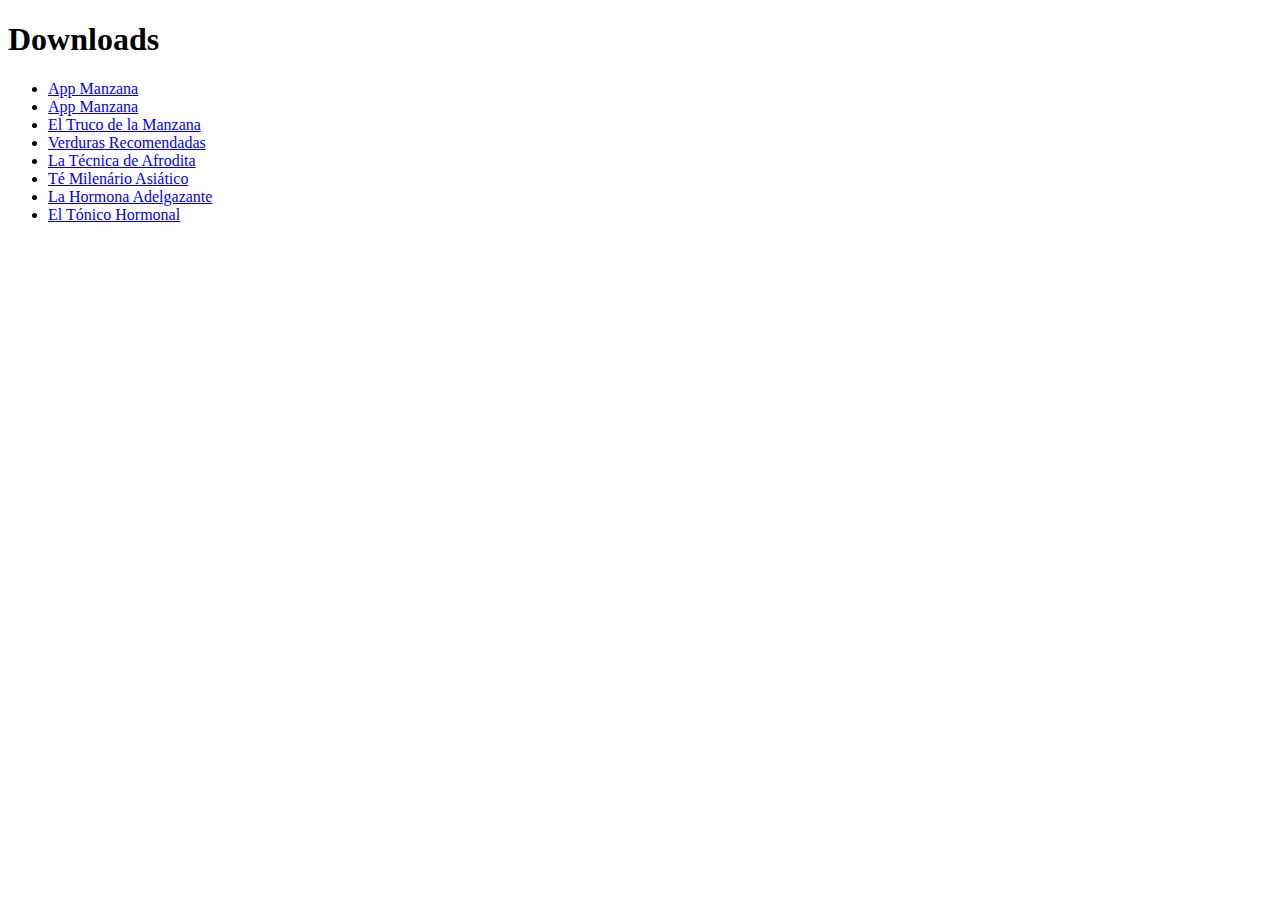
<file: _downloads.html>
<!DOCTYPE html>
<html>
	<head>
		<meta charset="UTF-8">
        <title> Downloads </title>
    </head>
    <body>
        <h1> Downloads </h1>
        <ul>
            <li><a id="index" href="index.html"> App Manzana </a></li>
            <li><a id="appManzana" href="appManzana.html"> App Manzana </a></li>
            <li><a id="ebook1" href="ebook1.html"> El Truco de la Manzana </a></li>
            <li><a id="ebook2" href="ebook2.html"> Verduras Recomendadas </a></li>
            <li><a id="ebook3" href="ebook3.html"> La Técnica de Afrodita </a></li>
            <li><a id="ebook4" href="ebook4.html"> Té Milenário Asiático </a></li>
            <li><a id="ebook5" href="ebook5.html"> La Hormona Adelgazante </a></li>
            <li><a id="ebook6" href="ebook6.html"> El Tónico Hormonal </a></li>
        </ul>
    </body>
</html>
</file>
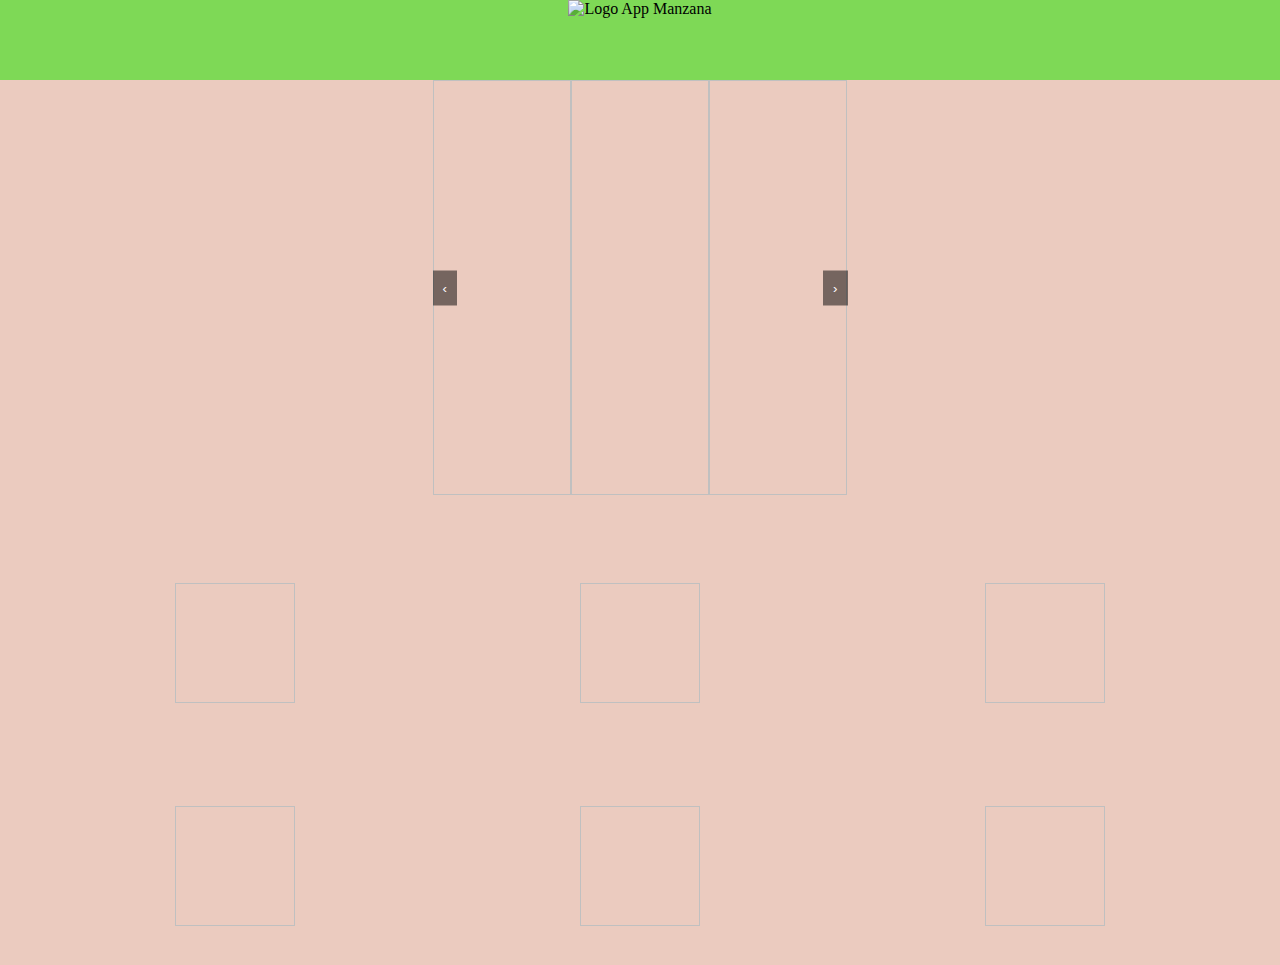
<file: appManzana.html>
<!DOCTYPE html>
<html lang="es">
<head>
  <meta charset="UTF-8">
  <meta name="viewport" content="width=device-width, initial-scale=1.0">

  <link rel="stylesheet" href="styles/appManzana.css">
  <link id="logo" rel="shortcut icon">
  <link rel="manifest" href="scripts/manifest.json"/>
  <title id="title"></title>
</head>
<body>
  <header>
    <img id="logoSemFundo" alt="Logo App Manzana">
  </header>

  <div class="slider-container">
    <div class="slider">
      <img id="imageApp2">
      <img id="imageApp3">
      <img id="imageApp4">
    </div>
    <button class="slider-btn prev">&#8249;</button>
    <button class="slider-btn next">&#8250;</button>
  </div>

  <main>
    <section onclick="redirectToPage('truco_manzana')">
      <img id="iconMaca">
      <p id="trucoManzana"></p>
    </section>

    <section onclick="redirectToPage('verduras_recomendadas')">
      <img id="iconsVegetais">
      <p id="verdurasRecomendadas"></p>
    </section>

    <section onclick="redirectToPage('afrodite')">
      <img id="iconsRosa">
      <p id="tecnicaAfrodita"></p>
    </section>

    <section onclick="window.location.href='https://drive.google.com/drive/folders/1gsUhTqVGkncodPCe0cnGQXwtzbaTL0YD?usp=sharing'">
      <img id="iconsChaVerde">
      <p id="teMilenarioAsiatico"></p>
    </section>

    <section onclick="window.location.href='https://drive.google.com/drive/folders/1TqtqHxRxf8JfXoriWGzVUyHDcMDX62sr?usp=sharing'">
      <img id="iconsPerdaPeso">
      <p id="hormonaAdelgazante"></p>
    </section>

    <section onclick="window.location.href='https://go.perfectpay.com.br/PPU38CP57ER'">
      <img id="iconsMusculo">
      <p id="tonicoHormonal"></p>
    </section>

    <!-- <section id="iconsWpp" onclick="window.location.href='https://go.perfectpay.com.br/PPU38CP3PGJ'">
      <img src="assets/images_pt/bum_bum_nuca.png">
      <p>BumBum na Nuca</p>
    </section>

    <section id="iconsBumBum" onclick="window.location.href='https://go.perfectpay.com.br/PPU38CP57ER'">
      <img src="assets/images_pt/wpp.png">
      <p>Grupo Exclusivo</p>
    </section> -->
  </main>

</body>
<script>
    function redirectToPage(ebook) {
    window.location.href = `ebook.html?ebook=${ebook}`;
  }

  const slider = document.querySelector(".slider");
  const prevBtn = document.querySelector(".prev");
  const nextBtn = document.querySelector(".next");
  const imgWidth = 100;
  let currentIndex = 0;

  prevBtn.addEventListener("click", () => {
    currentIndex = (currentIndex - 1 + 3) % 3;
    updateSliderPosition();
  });

  nextBtn.addEventListener("click", () => {
    currentIndex = (currentIndex + 1) % 3;
    updateSliderPosition();
  });

  function updateSliderPosition() {
    const newPosition = -currentIndex * imgWidth;
    slider.style.transform = `translateX(${newPosition}%)`;
  }

  function nextSlide() {
    currentIndex = (currentIndex + 1) % 3;
    updateSliderPosition();
  }

  setInterval(nextSlide, 2000);
</script>
<script src="scripts/lang_app.js"></script>
</html>
</file>
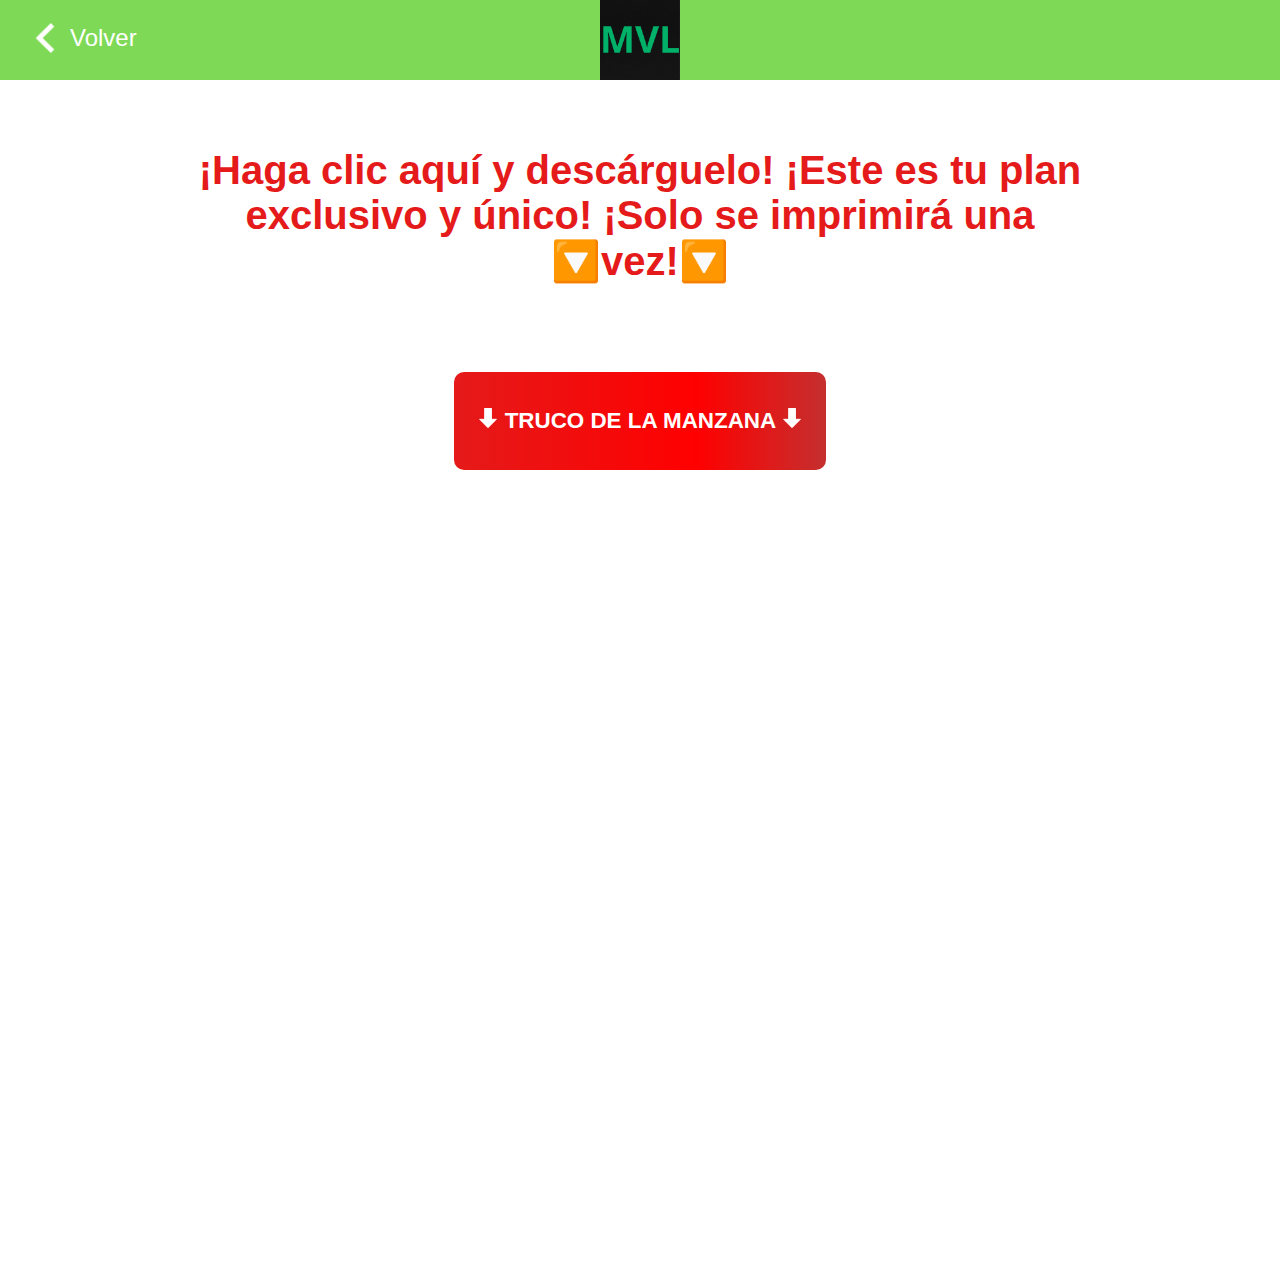
<file: ebook.html>
<!DOCTYPE html>
<html lang="es">
<head>
  <meta charset="UTF-8">
  <meta name="viewport" content="width=device-width, initial-scale=1.0">

  <link rel="stylesheet" href="styles/ebook.css">
  <link id="logo" rel="shortcut icon">

  <title id="pageTitle"></title>
</head>
<body>
  <header>
    <div class="voltar" onclick="location.href='appManzana.html'">
      <img src="assets/icons/voltar.png" class="iconVoltar">
      <p id="backButton"></p>
    </div>

    <img id="logoSemFundo" alt="Logo App Manzana">
  </header>

  <h1 id="mainHeading"></h1>

  <section>
    <a id="ebook_pdf" download>
      <img src="assets/icons/seta-para-baixo.png">
      <span id="ebookText"></span>
      <img src="assets/icons/seta-para-baixo.png">
    </a>
  </section>

  <iframe id="ebook_html" frameborder="0"></iframe>
  <script src="scripts/lang_index_ebook.js"></script>
</body>
</html>
</file>
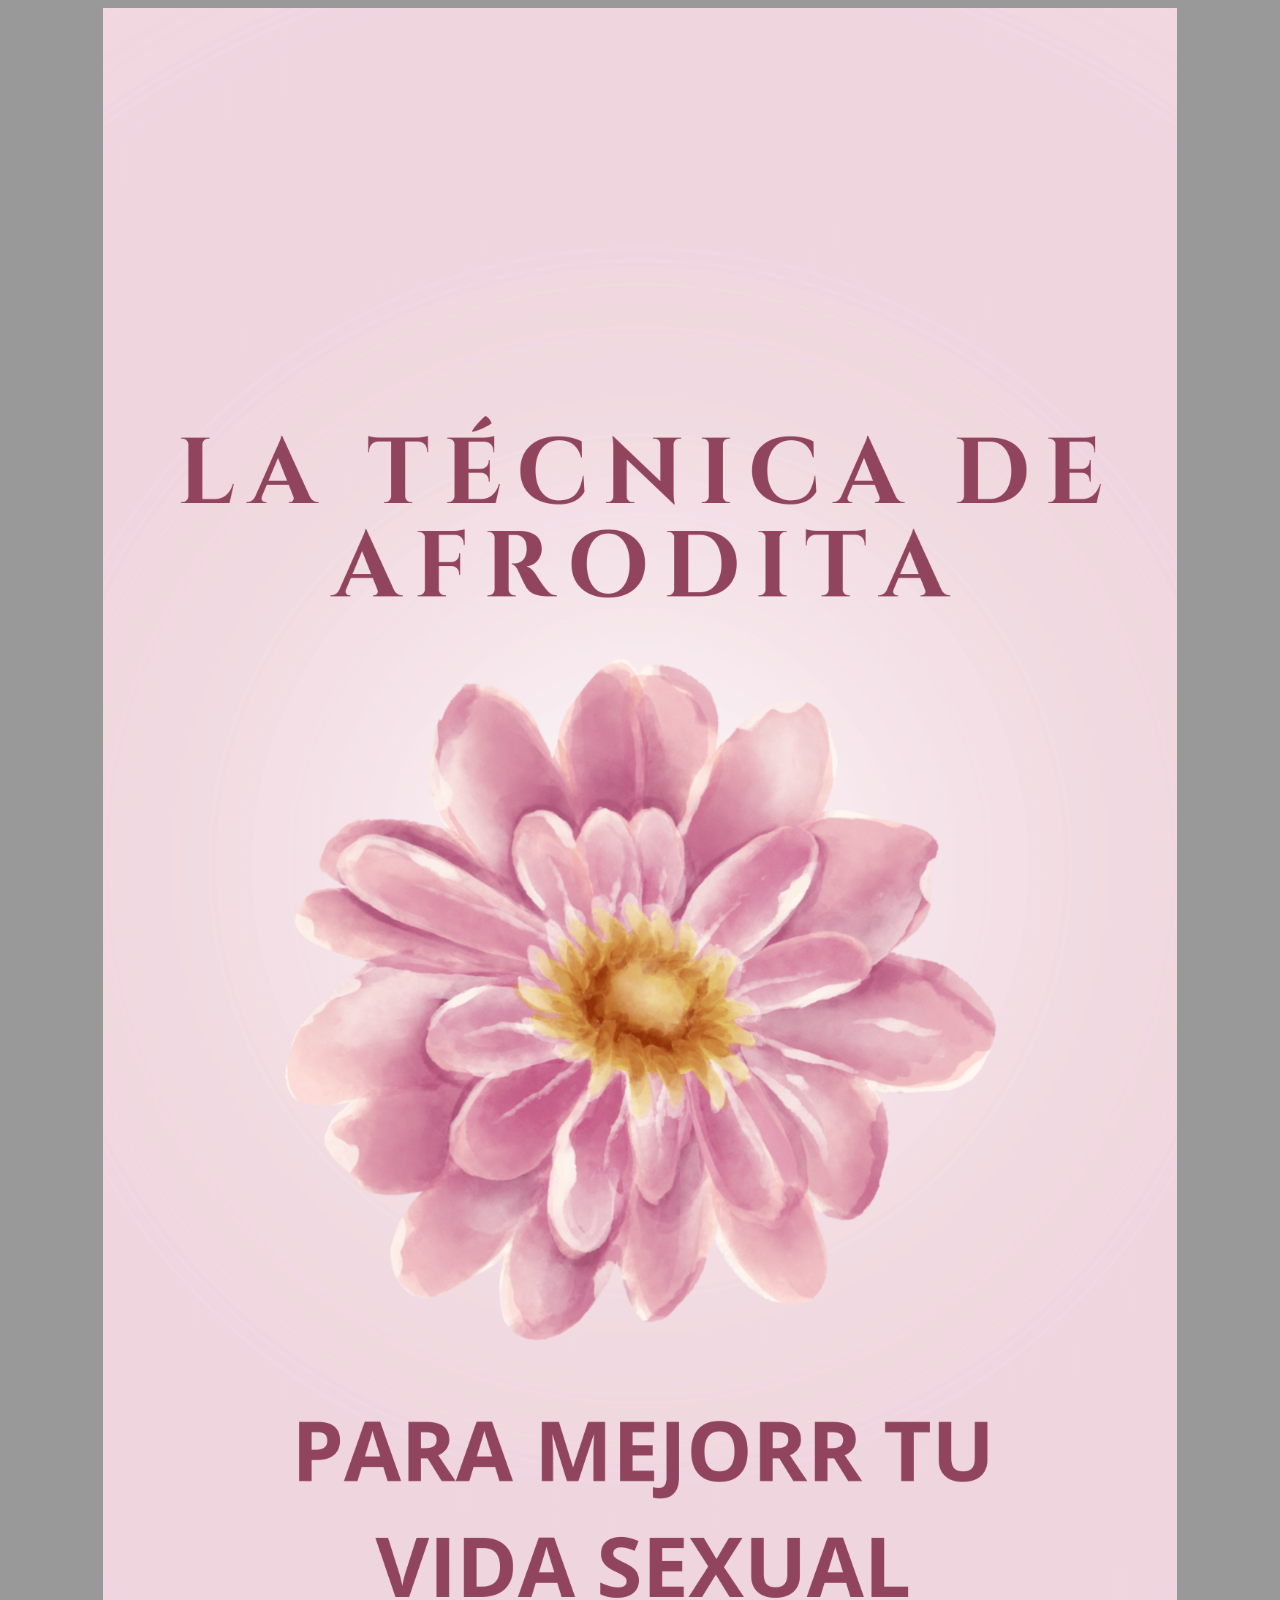
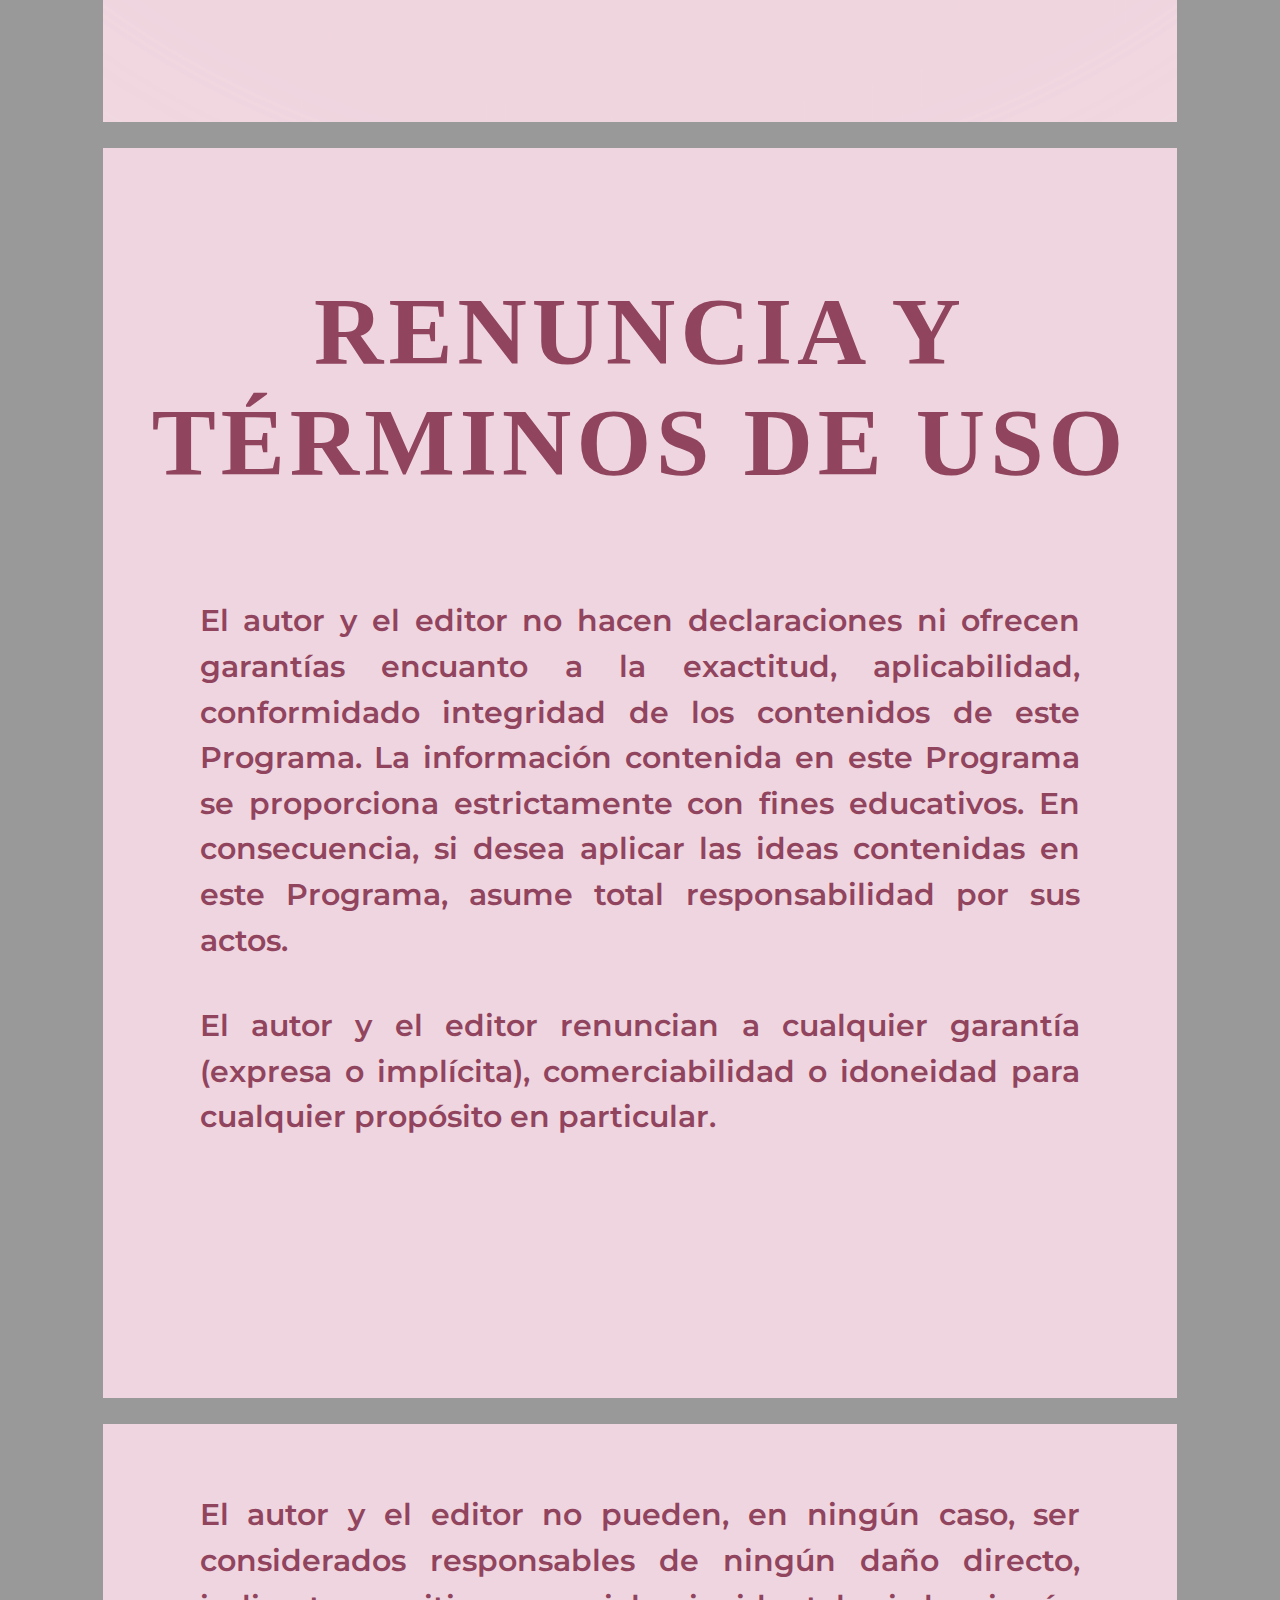
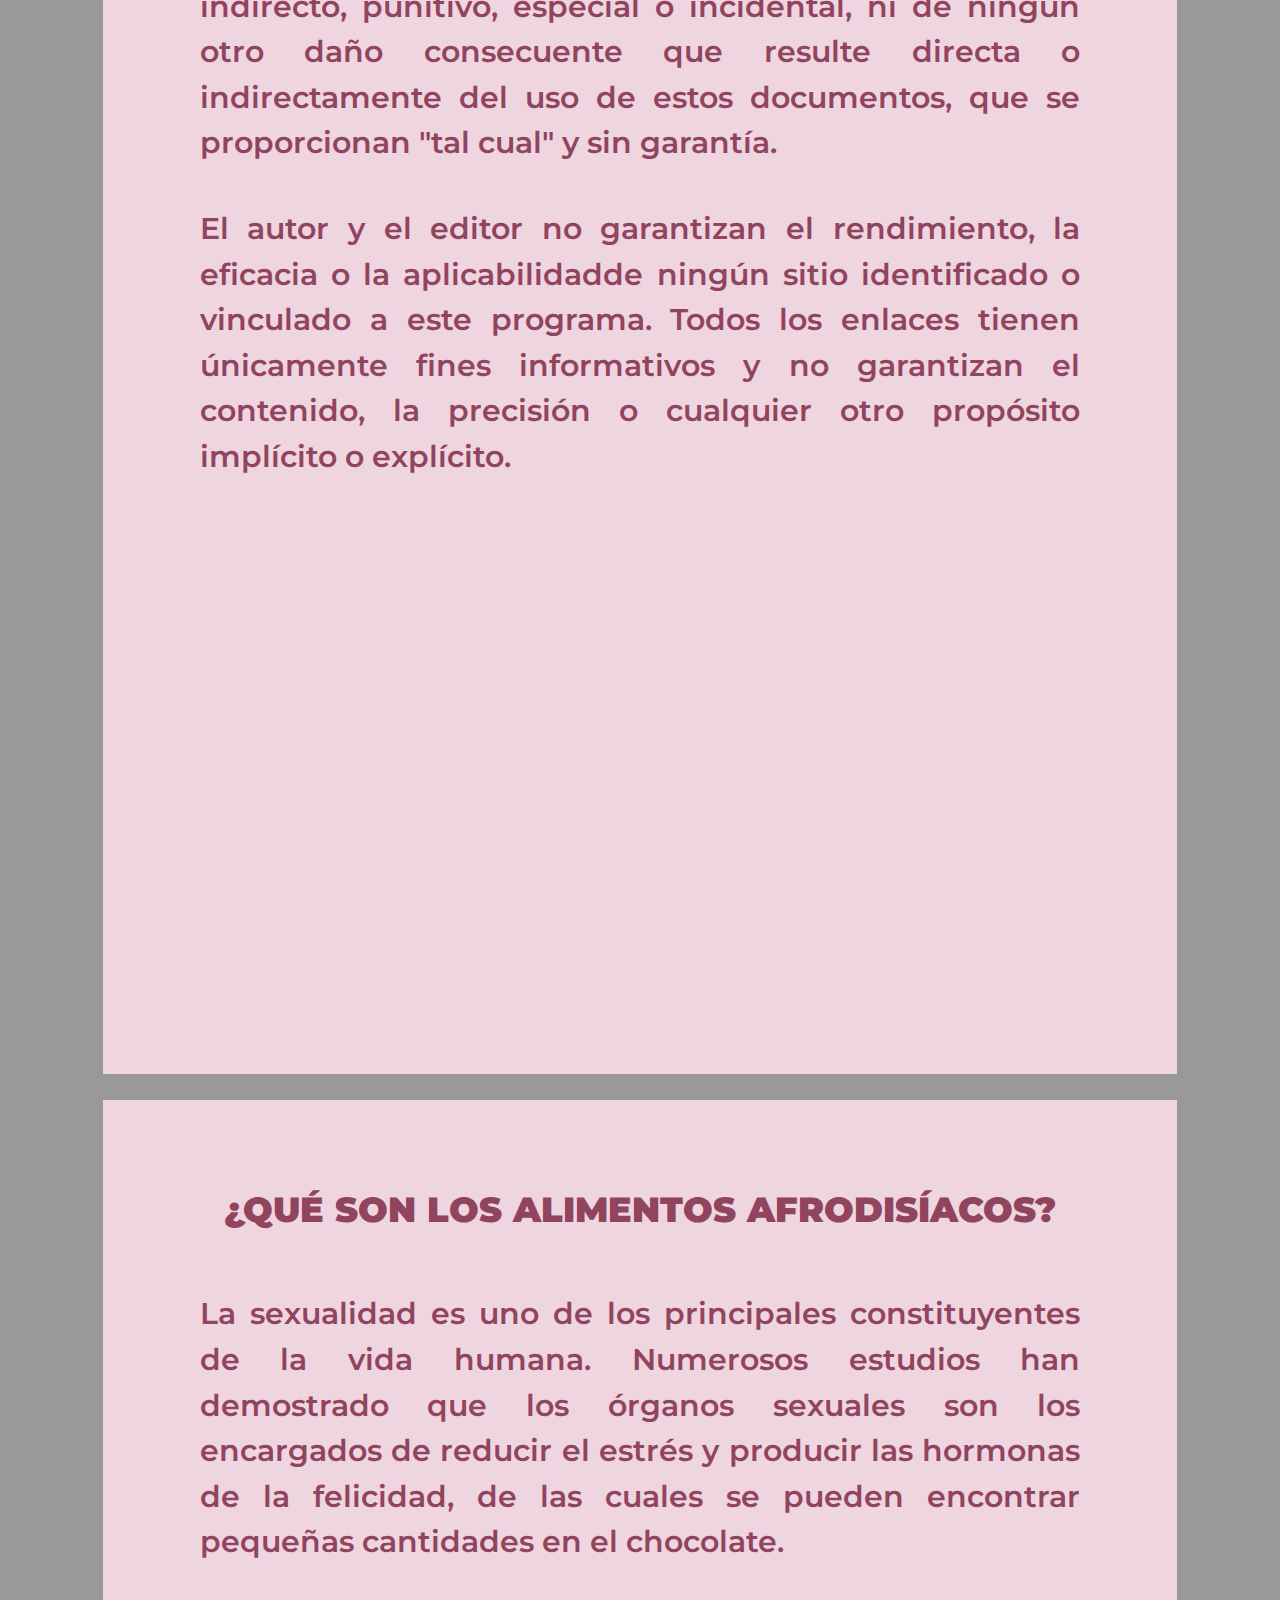
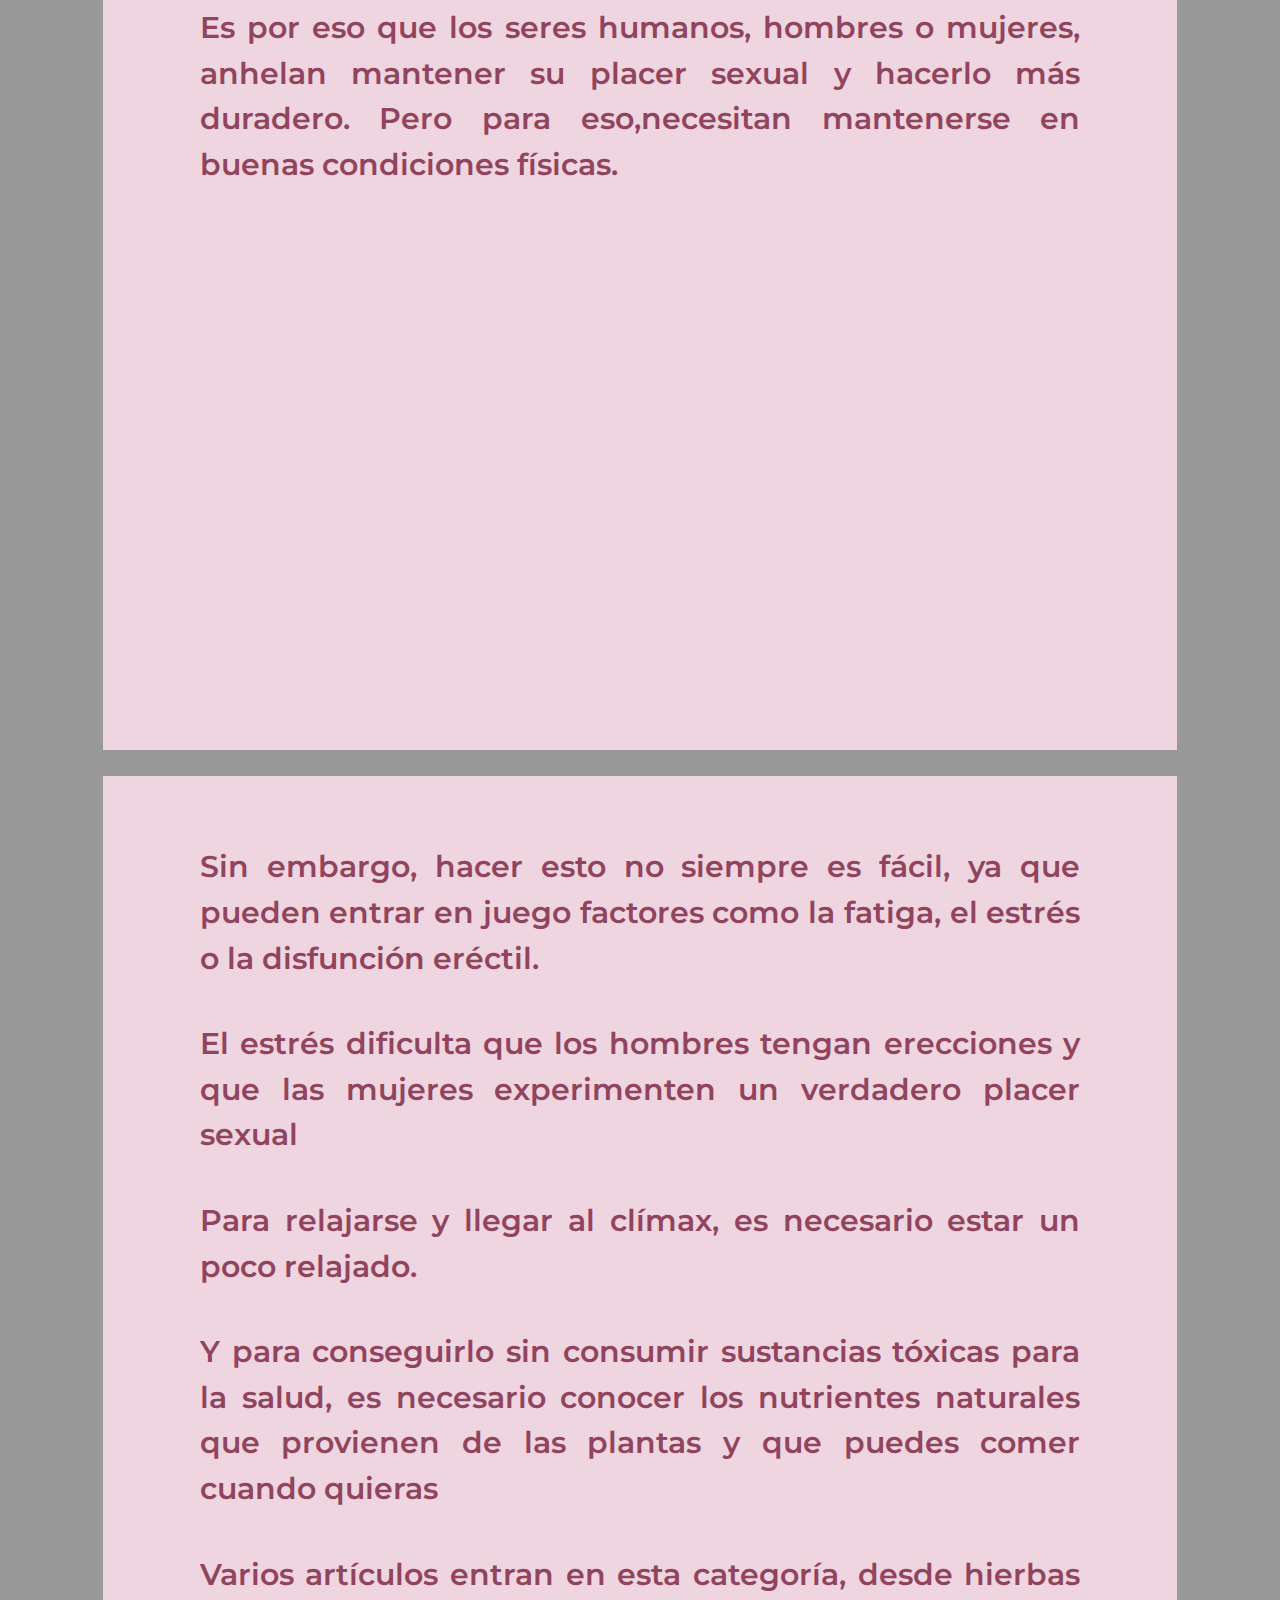
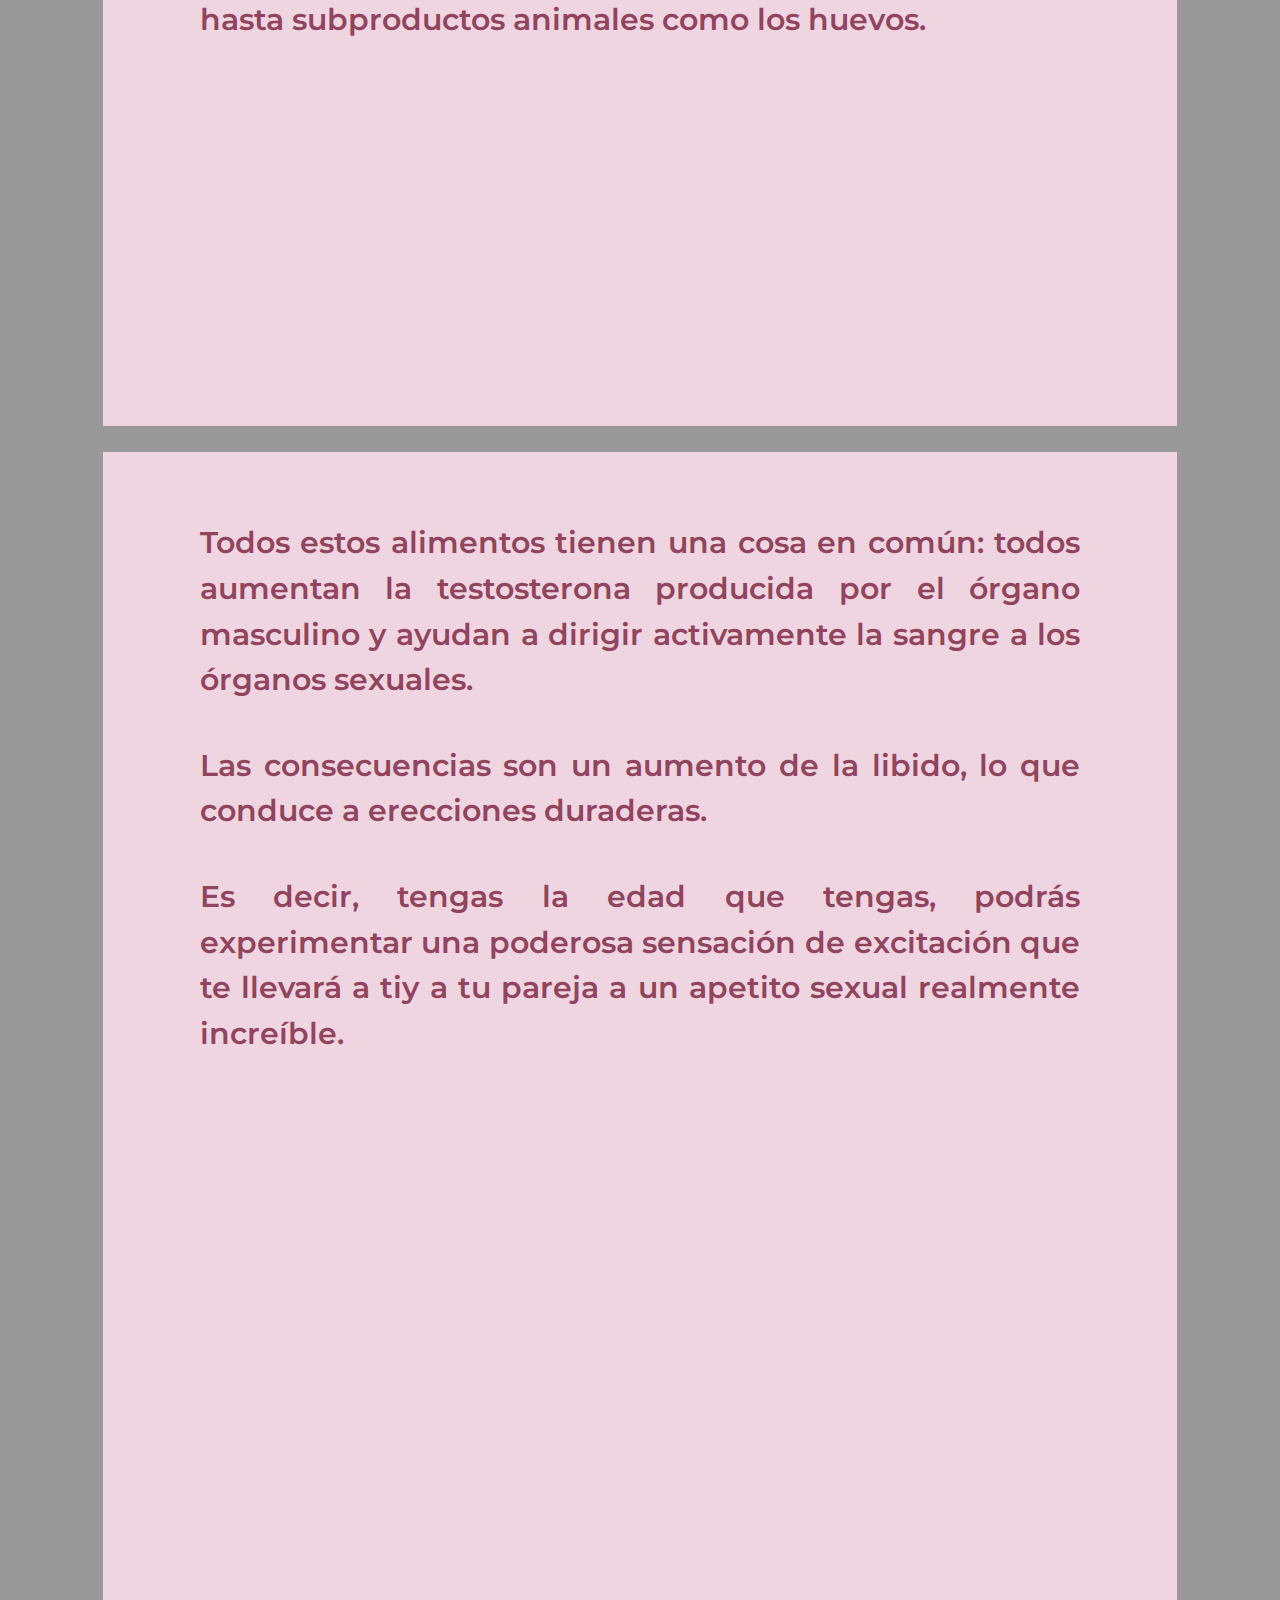
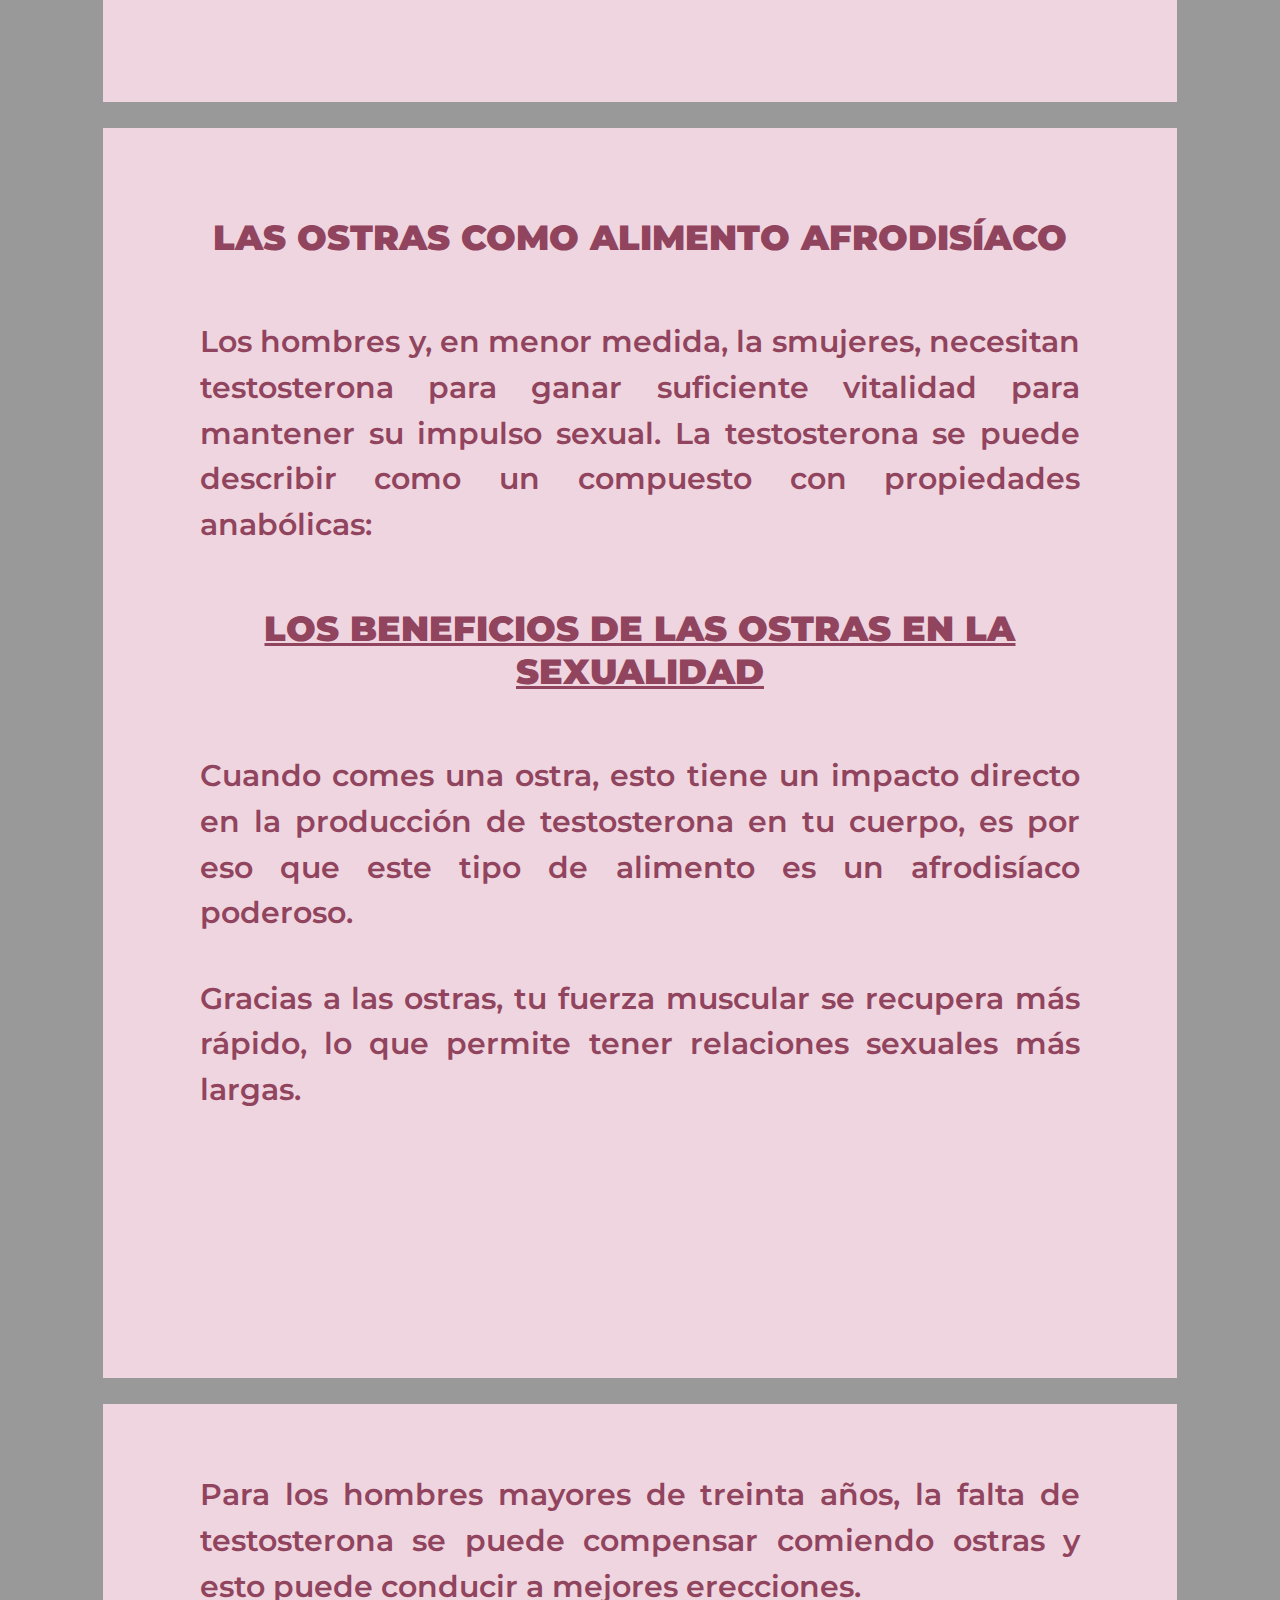
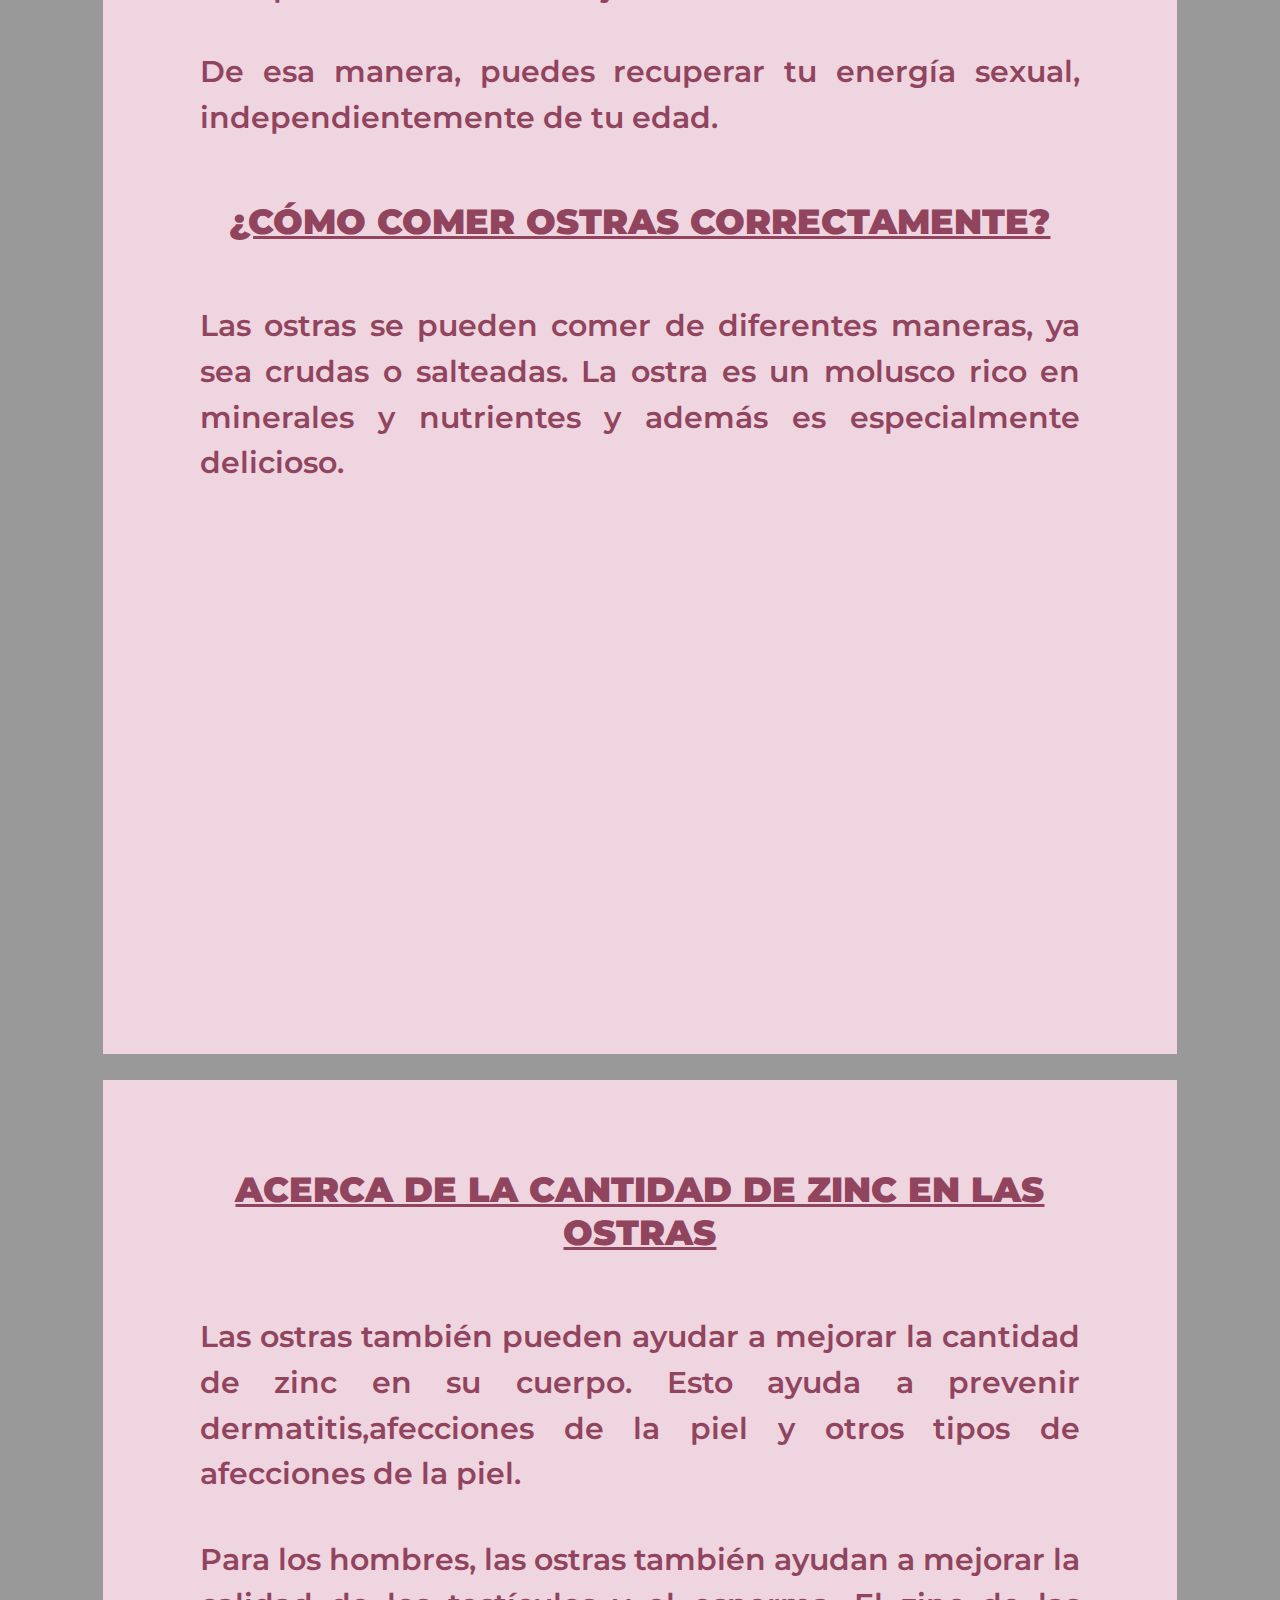
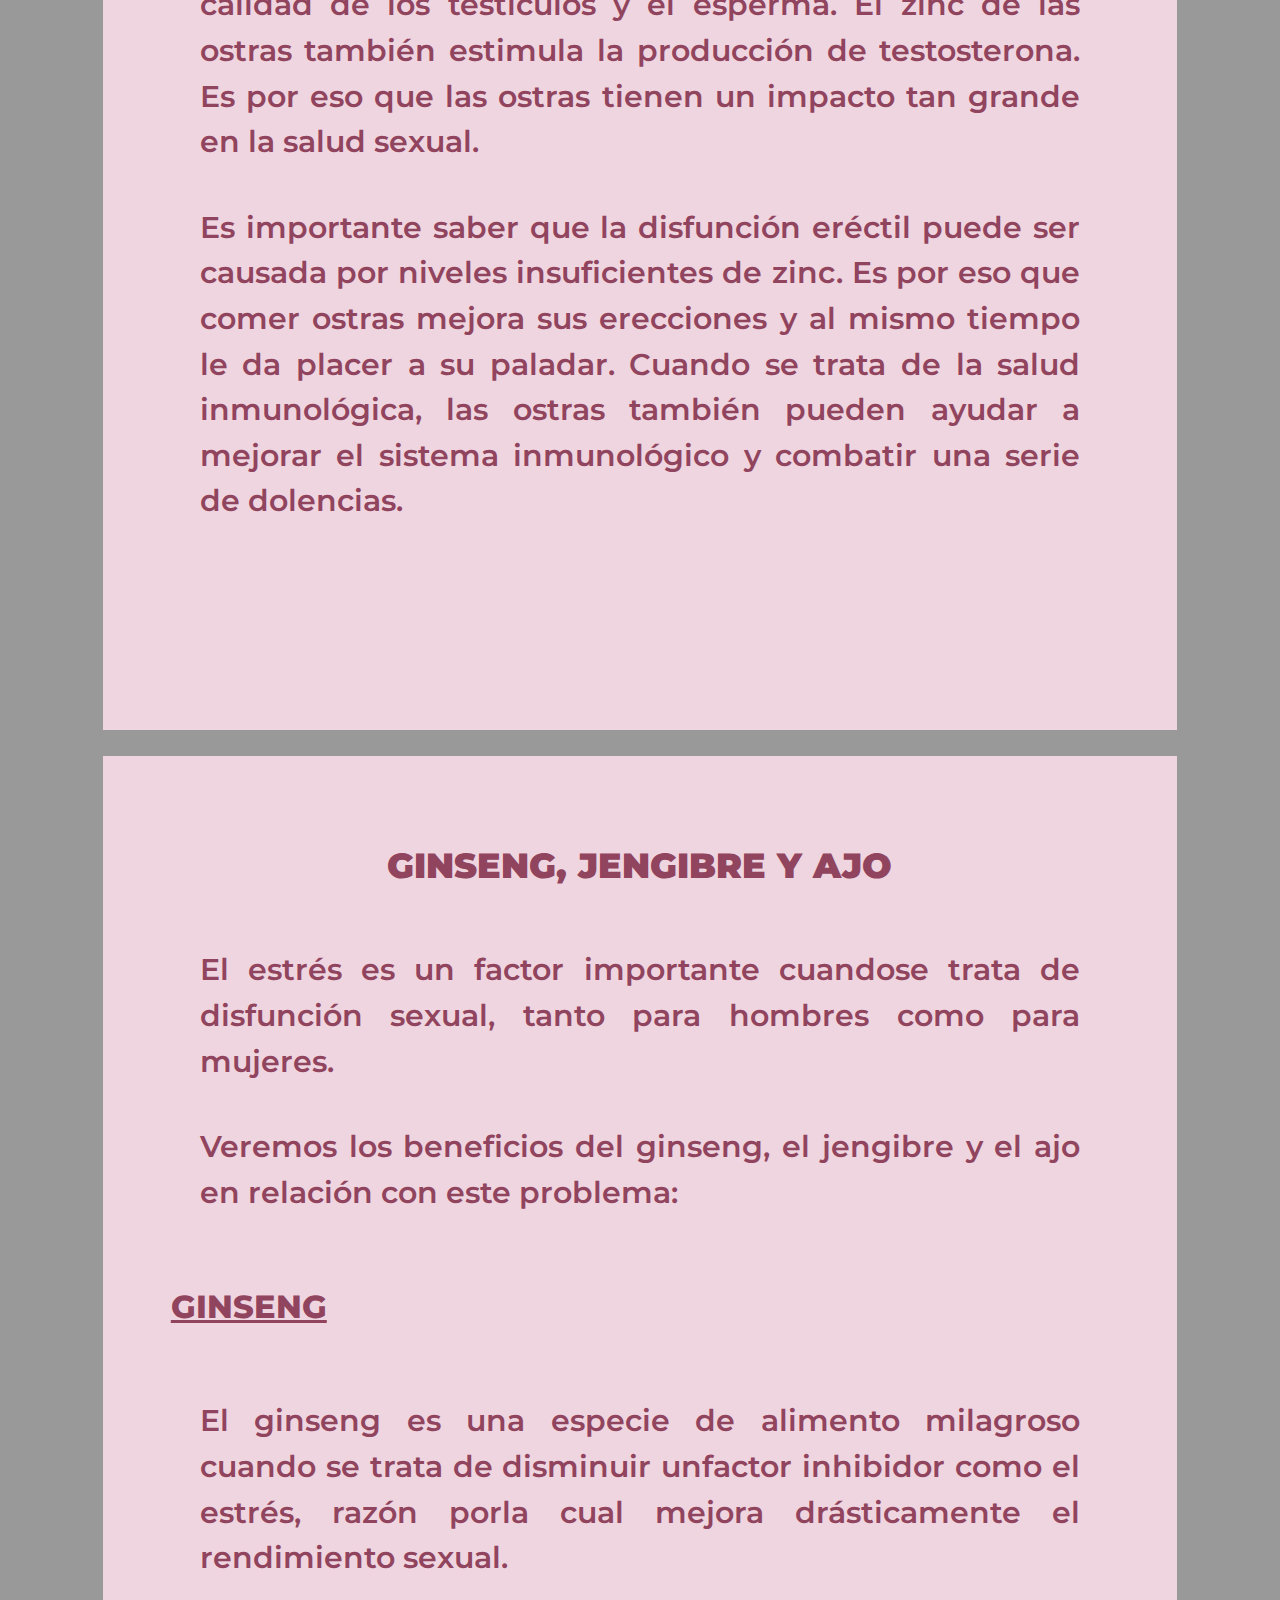
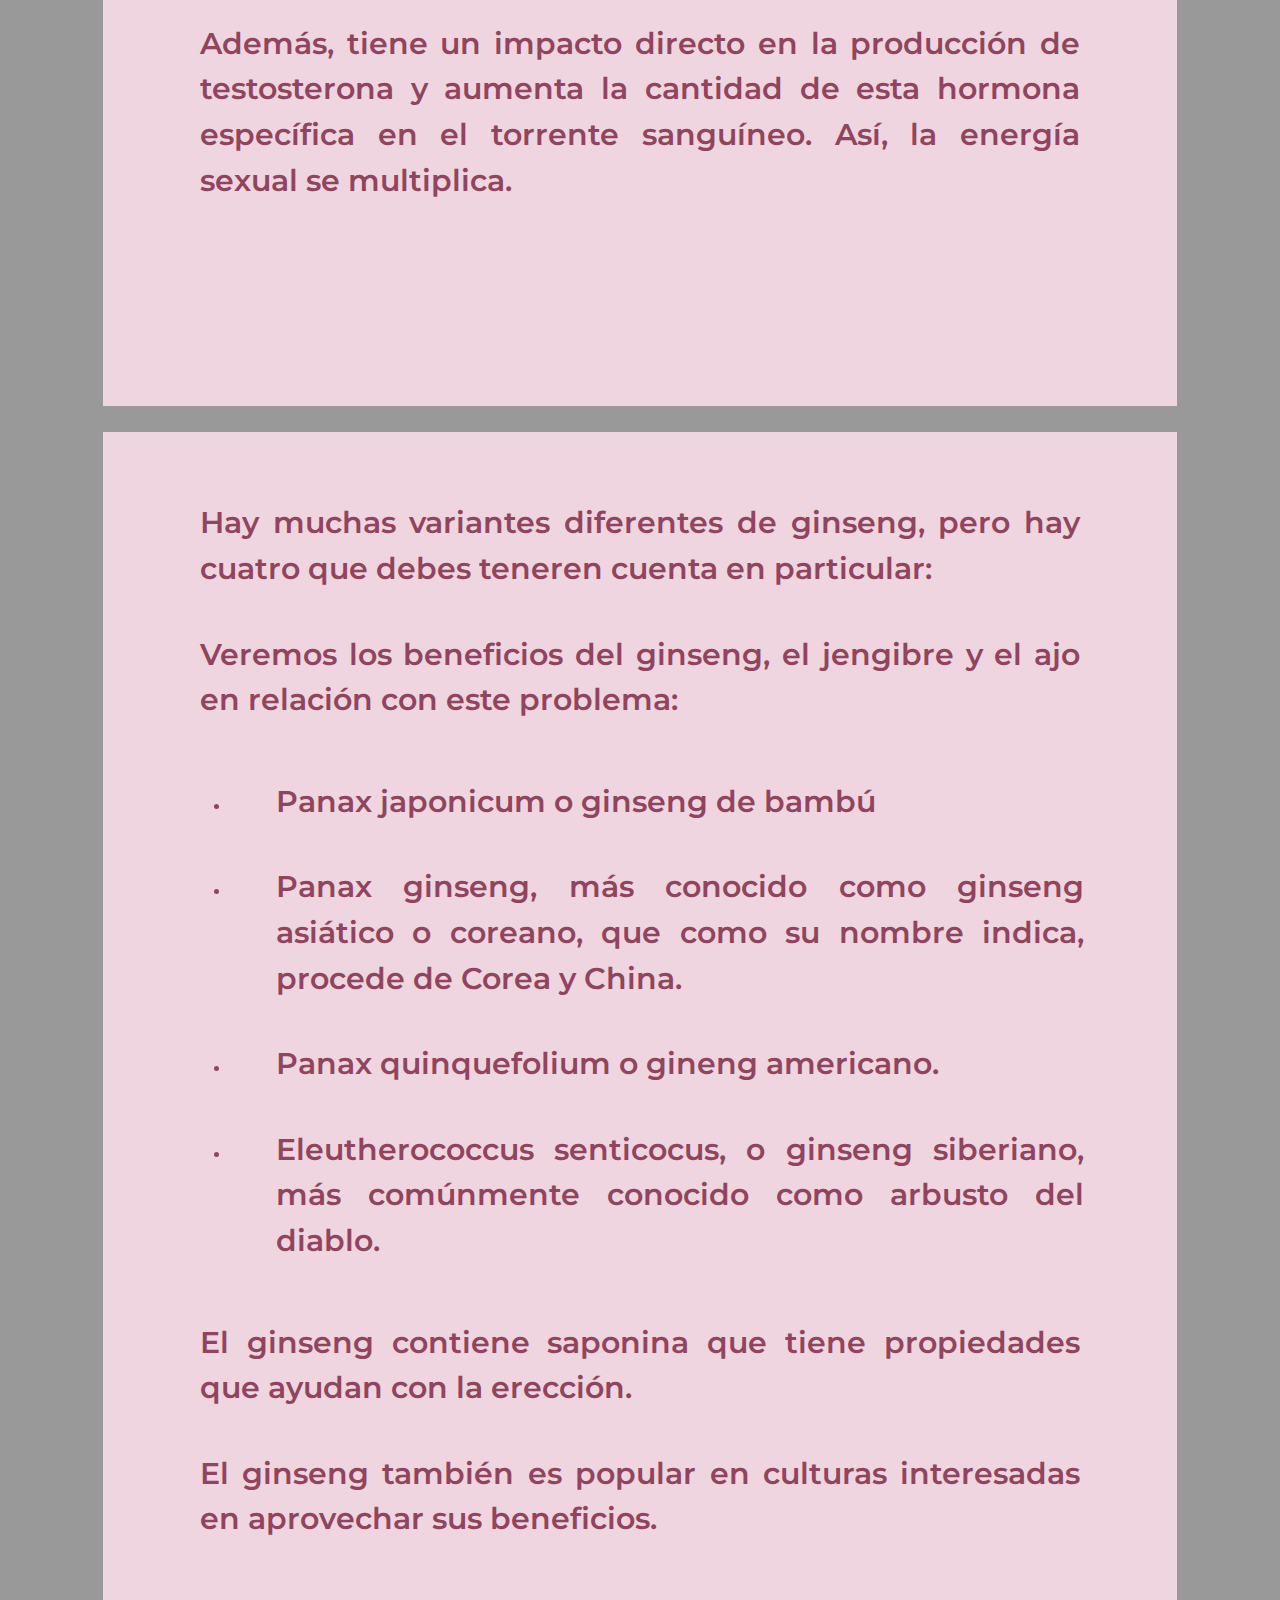
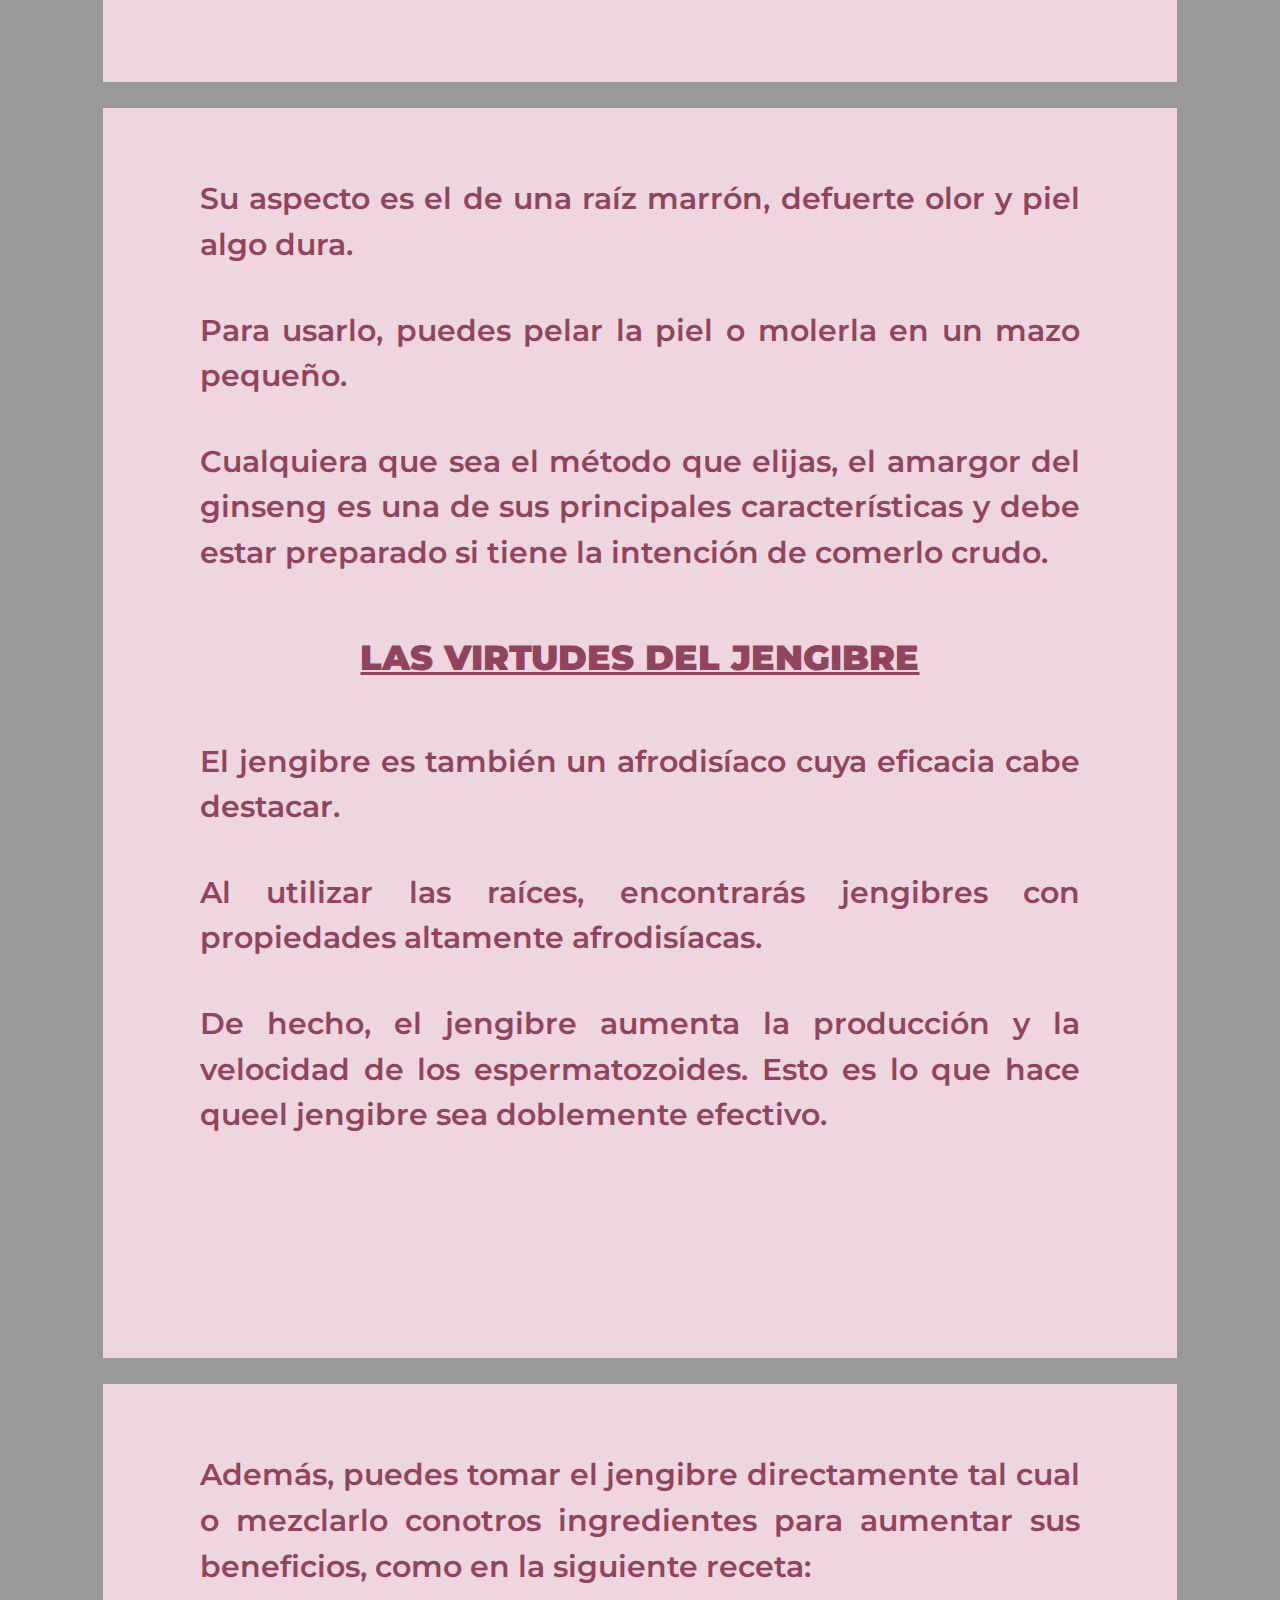
<file: ebooks/es/afrodite/afrodite.html>
<!DOCTYPE html>
<html lang="es">
<head>
  <meta charset="UTF-8">
  <meta name="viewport" content="width=device-width, initial-scale=1.0">

  <link rel="stylesheet" href="afrodite.css">
</head>
<body>
  <img src="Capa.png">

  <hr>

  <div class="page">
    <h1>RENUNCIA Y<br> TÉRMINOS DE USO</h1>
    <p>El  autor  y  el  editor  no  hacen declaraciones  ni  ofrecen  garantías  encuanto a la exactitud,  aplicabilidad,  conformidado integridad de los contenidos de este Programa.  La  información  contenida en este Programa se proporciona estrictamente  con  fines  educativos. En consecuencia, si desea aplicar las ideas  contenidas  en  este  Programa, asume total responsabilidad por sus actos.</p>
    <p>El  autor  y  el  editor  renuncian  a cualquier  garantía  (expresa  o implícita), comerciabilidad  o  idoneidad  para cualquier propósito en particular.</p>
  </div>

  <hr>

  <div class="page">
    <p>El  autor  y  el  editor  no  pueden,  en ningún caso, ser considerados responsables de ningún daño directo, indirecto, punitivo, especial o incidental,  ni  de  ningún  otro  daño consecuente que resulte directa o indirectamente  del  uso  de  estos documentos, que se proporcionan "tal cual" y sin garantía.</p>
    <p>El  autor  y  el  editor  no  garantizan  el rendimiento,  la  eficacia  o  la aplicabilidadde  ningún  sitio  identificado  o vinculado  a  este  programa.  Todos  los enlaces tienen  únicamente  fines  informativos y no garantizan el contenido, la precisión  o  cualquier  otro  propósito implícito o explícito.</p>
  </div>

  <hr>

  <div class="page">
    <h2>¿QUÉ SON LOS ALIMENTOS AFRODISÍACOS?</h2>
    <p>La  sexualidad  es  uno  de  los principales constituyentes de la vida humana.  Numerosos  estudios  han demostrado que los órganos sexuales  son  los  encargados  de reducir el estrés y producir las hormonas  de  la  felicidad,  de  las cuales se pueden encontrar pequeñas cantidades en el chocolate.</p>
    <p>Es  por  eso  que  los  seres  humanos, hombres o mujeres, anhelan mantener  su  placer  sexual  y  hacerlo más duradero. Pero para eso,necesitan  mantenerse  en  buenas condiciones físicas.</p>
  </div>

  <hr>

  <div class="page">
    <p>Sin  embargo,  hacer  esto  no  siempre  es fácil, ya que pueden entrar en juego factores  como  la  fatiga,  el  estrés  o  la disfunción eréctil.</p>
    <p>El estrés dificulta que los hombres tengan erecciones  y  que  las  mujeres experimenten un verdadero placer sexual</p>
    <p>Para  relajarse  y  llegar  al  clímax,  es necesario estar un poco relajado.</p>
    <p>Y para conseguirlo sin consumir sustancias tóxicas para la salud, es necesario conocer  los  nutrientes  naturales  que provienen de las plantas y que puedes comer cuando quieras</p>
    <p>Varios  artículos  entran  en  esta  categoría, desde hierbas hasta subproductos animales como los huevos.</p>
  </div>

  <hr>

  <div class="page">
    <p>Todos estos alimentos tienen una cosa en común:  todos  aumentan  la  testosterona producida  por  el  órgano  masculino  y ayudan a  dirigir  activamente  la  sangre  a  los órganos sexuales.</p>
    <p>Las  consecuencias  son  un  aumento  de  la libido, lo que conduce a erecciones duraderas.</p>
    <p>Es  decir,  tengas  la  edad  que  tengas, podrás  experimentar  una  poderosa sensación de excitación que te llevará a tiy a tu pareja a un apetito sexual realmente increíble.</p>
  </div>

  <hr>

  <div class="page">
    <h2>LAS OSTRAS COMO ALIMENTO AFRODISÍACO</h2>
    <p>Los  hombres  y,  en  menor  medida,  la smujeres,  necesitan  testosterona  para ganar  suficiente  vitalidad  para  mantener su  impulso  sexual.  La  testosterona  se puede  describir  como  un  compuesto  con propiedades anabólicas:</p>
    <h2 class="underline">LOS BENEFICIOS DE LAS OSTRAS EN LA SEXUALIDAD</h2>
    <p>Cuando  comes  una  ostra,  esto  tiene  un impacto  directo  en  la  producción  de testosterona  en  tu  cuerpo,  es  por  eso  que este  tipo  de  alimento  es  un  afrodisíaco poderoso.</p>
    <p>Gracias  a  las  ostras,  tu  fuerza  muscular  se recupera  más  rápido,  lo  que  permite  tener relaciones sexuales más largas.</p>
  </div>

  <hr>

  <div class="page">
    <p>Para los hombres mayores de treinta años, la  falta  de  testosterona  se  puede compensar comiendo ostras y esto puede conducir a mejores erecciones.</p>
    <p>De  esa  manera,  puedes  recuperar  tu energía sexual, independientemente de tu edad.</p>
    <h2 class="underline">¿CÓMO COMER OSTRAS CORRECTAMENTE?</h2>
    <p>Las  ostras  se  pueden  comer  de  diferentes maneras,  ya  sea  crudas  o  salteadas.  La ostra  es  un  molusco  rico  en  minerales  y nutrientes y además es especialmente delicioso.</p>
  </div>

  <hr>

  <div class="page">
    <h2 class="underline">ACERCA DE LA CANTIDAD DE ZINC EN LAS OSTRAS</h2>
    <p>Las  ostras  también  pueden  ayudar  a mejorar  la  cantidad  de  zinc  en  su  cuerpo. Esto  ayuda  a  prevenir  dermatitis,afecciones  de  la  piel  y  otros  tipos  de afecciones de la piel.</p>
    <p>Para  los  hombres,  las  ostras  también ayudan  a  mejorar  la  calidad  de  los testículos y el esperma. El zinc de las ostras también  estimula  la  producción  de testosterona.  Es  por  eso  que  las  ostras tienen  un impacto  tan  grande  en  la  salud sexual.</p>
    <p>Es  importante  saber  que  la  disfunción eréctil puede ser causada por niveles insuficientes de zinc. Es por eso que comer ostras mejora sus erecciones y al mismo  tiempo  le  da  placer  a  su  paladar. Cuando se trata de la salud inmunológica,  las  ostras  también  pueden ayudar a mejorar el sistema inmunológico  y  combatir  una  serie  de dolencias.</p>
  </div>

  <hr>

  <div class="page">
    <h2>GINSENG, JENGIBRE Y AJO</h2>
    <p>El  estrés  es  un  factor  importante  cuandose  trata  de  disfunción  sexual,  tanto  para hombres como para mujeres.</p>
    <p>Veremos  los  beneficios  del  ginseng,  el jengibre  y  el  ajo  en  relación  con  este problema:</p>
    <h3 class="underline">GINSENG</h3>
    <p>El  ginseng  es  una  especie  de  alimento milagroso cuando se trata de disminuir unfactor  inhibidor  como  el  estrés,  razón  porla  cual  mejora  drásticamente  el rendimiento sexual.</p>
    <p>Además,  tiene  un  impacto  directo  en  la producción  de  testosterona  y  aumenta  la cantidad de esta hormona específica en el torrente  sanguíneo.  Así,  la  energía  sexual se multiplica.</p>
  </div>

  <hr>

  <div class="page">
    <p>Hay  muchas  variantes  diferentes  de ginseng,  pero  hay  cuatro que  debes teneren cuenta en particular:</p>
    <p>Veremos  los  beneficios  del  ginseng,  el jengibre  y  el  ajo  en  relación  con  este problema:</p>

    <ul>
      <li><p>Panax japonicum o ginseng de bambú</p></li>
      <li><p>Panax  ginseng,  más  conocido  como ginseng  asiático  o  coreano,  que  como su  nombre  indica,  procede  de  Corea  y China.</p></li>
      <li><p>Panax  quinquefolium  o  gineng americano.</p></li>
      <li><p>Eleutherococcus  senticocus,  o  ginseng siberiano,  más  comúnmente  conocido como arbusto del diablo.</p></li>
    </ul>

    <p>El  ginseng  contiene  saponina  que  tiene propiedades que ayudan con la erección.</p>
    <p>El ginseng también es popular en culturas interesadas en aprovechar sus beneficios.</p>
  </div>

  <hr>

  <div class="page">
    <p>Su  aspecto  es  el  de  una  raíz  marrón,  defuerte olor y piel algo dura.</p>
    <p>Para usarlo, puedes pelar la piel o molerla en un mazo pequeño.</p>
    <p>Cualquiera que sea el método que elijas, el amargor  del  ginseng  es  una  de  sus principales  características  y  debe  estar preparado si tiene la intención de comerlo crudo.</p>
    <h2 class="underline">LAS VIRTUDES DEL JENGIBRE</h2>
    <p>El jengibre es también un afrodisíaco cuya eficacia cabe destacar.</p>
    <p>Al utilizar las raíces, encontrarás  jengibres con propiedades altamente afrodisíacas.</p>
    <p>De  hecho,  el  jengibre  aumenta  la producción  y  la  velocidad  de  los espermatozoides. Esto es lo que hace queel jengibre sea doblemente efectivo.</p>
  </div>

  <hr>

  <div class="page">
    <p>Además,  puedes  tomar  el  jengibre directamente  tal  cual  o  mezclarlo  conotros  ingredientes  para  aumentar  sus beneficios, como en la siguiente receta:</p>
    <p><strong>Ingredientes:</strong>  medio  huevo  cocido,  media cucharada de jengibre, 4 gotas de jugo de limón, y una cucharada de miel.</p>
    <p><strong>Preparación:</strong>  Basta  con  mezclar  todos estos ingredientes y comer un poco todos los  días  durante  un  mes.  El  período  ideales comer una hora antes de acostarse.</p>
    <p>Su  esposa  estará  complacida  con  los resultados.</p>
  </div>

  <hr>

  <div class="page">
    <h2 class="underline">EL AJO Y SUS BENEFICIOS:</h2>
    <p>El  ajo  ya  contiene  alicina.  Esta  molécula puede  ayudar  a  aumentar  el  flujo sanguíneo alrededor  del  área genital  para ambos sexos.</p>
    <p>Para aprovechar al máximo sus beneficios, el ajo debe masticarse crudo.</p>
    <p>Lo  mejor  es  comerlo  con  el  estómago vacío o antes de una comida.</p>
    <p>No  se  recomienda  cocinar  ajo  si  pretende disfrutar de sus beneficios naturales</p>
    <p>Si  lo  hace,  el  proceso  de  cocción  resultará  en  la pérdida de todas las propiedades afrodisíacas.</p>
    <p>Esta  es,  entonces,  la  razón  por  la  que  no  debes cocinar ajo.</p>
    <p>Además,  el  sabor  del  ajo  puede  ser  difícil  de  tragar para algunas personas, ya que es un sabor muy fuertey peculiar.</p>
    <p>Para minimizarlo, puedes masticar los granos de café al mismo tiempo que el ajo.</p>
    <p>Esto debería neutralizar su fuerte sabor.</p>
  </div>

  <hr>

  <div class="page">
    <h2>SETAS</h2>
    <p>Las  setas  están  llenas  de  aminoácidos, vitaminas  y  minerales.  Desempeñan  un papel importante en el alivio de la astenia sexual.</p>
    <p>En  particular,  se  ha  demostrado  que  6 tipos  de  hongos  ayudan  con  la  astenia sexual,  entre  los  que  se  encuentran boletus  aerus,  sparassis  crispa,  boletus edulis,  cordyceps  sinensis,  tricholoma matsutake y morchella rotunda.</p>
    <p>SLa  trufa  es  un  afrodisíaco  muy  conocido entre  los  grandes  chefs.  Contiene androsterona.  Esta  hormona  vegetal  es similar a la hormona masculina.</p>
    <p>Cuando  se  ingiere,  esta  hormona  pasa  através  de  las  feromonas  al  transpirar,  y  las mujeres  son  especialmente  sensibles  al resultado final de este proceso.</p>
  </div>

  <hr>

  <div class="page">
    <p>La  trufa  es  un  afrodisíaco  muy  conocido entre  los  grandes  chefs.  Contiene androsterona.  Esta  hormona  vegetal  es similar a la hormona masculina.</p>
    <p>Cuando  se  ingiere,  esta  hormona  pasa  através  de  las  feromonas  al  transpirar,  y  las mujeres  son  especialmente  sensibles  al resultado final de este proceso.</p>
    <p>Es  por  eso  que  los  hombres  pueden estimular  el  deseo  sexual  de  las  mujeres simplemente comiendo hongos.</p>
    <p>Menos  transpiración  ayudará  a  difundir  la feromona  directamente  a  los  sensores femeninos.</p>
    <p>En consecuencia, el aumento de los niveles de  estimulación  puede  mejorar  en  gran medida el deseo y el rendimiento sexual.</p>
  </div>

  <hr>

  <div class="page">
    <h2>CACAO, CHOCOLATE, LECHE, MIEL Y JALEA REAL</h2>
    <p>Estos 4 ingredientes juegan un papel importante en la excitación sexual:</p>
    <h2 class="underline">TODO LO QUE DEBE SABER SOBRE LAS PROPIEDADES AFRODISÍACAS DEL CACAO Y EL CHOCOLATE</h2>
    <p>El  cacao  es  un  poderoso  estimulante gracias  a  su  alta  concentración  de fenetilamina y teobromina.</p>
    <p>El  cacao  también  contiene  cafeína.  Todos estos elementos influyen en nuestro estado de  ánimo,  por  lo  que  el  cacao  puede utilizarse  en  cierta  medida  como antidepresivo.</p>
    <p>Su  efecto  estimulante  tampoco  es despreciable,  sobre  todo  porque  ahora sabemos  que  el  estrés  inhibe  el  deseo sexual.</p>
    <p>En  definitiva,  las  propiedades psicoestimulantes  del  cacao  lo  convierten en un tipo de alimento afrodisíaco.</p>
  </div>

  <hr>

  <div class="page">
    <p>Entre  todos  los  tipos  de  chocolate disponibles,  el  más  interesante  es  el chocolate negro.</p>
    <p>Contiene  grandes  cantidades  del aminoácido  fenilalanina,  que  es  un poderoso afrodisíaco.</p>
    <p>¿Qué  tan  poderoso?  Se  pueden  encontrar cantidades  significativas  de  este aminoácido en el torrente sanguíneo de las personas que se han enamorado a primera vista</p>
    <p>Es por eso que el chocolate juega un papel importante  en  la  manifestación  del  deseo sexual y tiene un efecto sobre las funciones eréctiles de los hombres y la lubricación delas mujeres.</p>
  </div>

  <hr>

  <div class="page">
    <p>Además,  el  chocolate  negro  también contiene  altas  cantidades  de  fósforo. Desempeña  un  papel  clave  en  las erecciones de los hombres.</p>
    <p>El chocolate con leche, por otro lado, no se recomienda  realmente  si  el  objetivo  es aumentar el deseo sexual.</p>
    <p>La  leche  en  realidad  diluye  los antioxidantes  que  se  pueden  encontrar  en el  chocolate  puro  y,  por  lo  tanto,  afecta significativamente  los  efectos  erógenos  o lubricantes deseados.</p>
    <h2 class="underline">SOBRE LA LECHE</h2>
    <p>Al  discutir  sobre  los  estimulantes  sexuales, pocas personas hablan de la leche.</p>
    <p>Y, sin embargo, el recuerdo de amamantar puede  clasificarse  como  uno  de  los primeros  impulsos  sexuales  de  la  vida.  Encuanto a los beneficios de la leche, juega un papel en la revitalización sexual.</p>
    <p>Para  potenciar  estos  beneficios,  considere mezclarlo con grandes cantidades de miel.</p>
  </div>

  <hr>

  <div class="page">
    <h2 class="underline">EL PAPEL DE LA MIEL</h2>
    <p>Cuando  se  trata  de  miel,  el  azúcar  del  que está  hecha,  ayuda  en  la  producción  de líquido seminal.</p>
    <p>La  miel  también  aporta  energía  al organismo ya que es una de las principales propiedades del azúcar.</p>
    <p>En  busca  de  resultados  rápidos  para potenciar  tu  rendimiento  sexual,  debes considerar consumir miel.</p>
    <h2 class="underline">JALEA REAL</h2>
    <p>Junto  a  la  miel,  la  jalea  real  es  un  tipo  de alimento  que  cumple  exactamente  la misma función que la miel.</p>
    <p>Puede  ser  útil  en  casos  de  impotencia, frigidez y esterilidad.</p>
    <p>Para  las  mujeres  que  han  llegado  a  la menopausia,  contribuye  al rejuvenecimiento.</p>
  </div>

  <hr>

  <div class="page">
    <h2>POLEN DE ABEJA</h2>
    <p>El  polen  de  abeja  contiene  sustancias  que favorecen  la  producción  de  esperma.  Son azúcares  predigeridos.  Después  de convertirse  en  glucagón,  aumentan  la producción de esperma.</p>
    <p>El  polen  de  abeja  también  contiene  ácido aspártico.</p>
    <p>El  ácido  aspártico  juega  un  papel  muy importante  en  la  revitalización  de  las glándulas sexuales.</p>
    <p>Gracias a este tipo de alimentos se mejora el  deseo  sexual  por  el  impacto  de  las hormonas naturales que contiene.</p>
    <p>Para  que  alguien  alcance  el  orgasmo,  los numerosos  movimientos  de  la  pelvis  hacia adelante y hacia atrás deben realizarse concierta  velocidad,  pero  también  durante  uncierto período de tiempo.</p>
  </div>

  <hr>

  <div class="page">
    <p>El  polen  de  abeja  ayuda  a  quienes  lo ingieren  a  tener  la  energía  suficiente  para realizar este ejercicio y alcanzar y ayudar asu pareja a alcanzar el clímax.</p>
    <p>Para  beneficiarte  al  máximo  del  impacto positivo que tiene el polen de abeja sobre la virilidad,  debes  comerlo  con  un  poco  de leche, algunos jugos de frutas o yogures.</p>
    <p>También puedes incorporar algo de esto en deliciosos batidos, ensaladas o cereales.</p>
    <h2>CORTEZA DE YOHIMBE Y FRUTOS DEL TRIBULUS</h2>
    <p>Estos dos árboles son muy importantes:</p>
  </div>

  <hr>

  <div class="page">
    <h3 class="underline">YOHIMBE</h3>
    <p>Existe  en  África  Occidental  un  árbol llamado  Yohimbe,  del  cual  se  puede extraer una corteza llamada Yohimbina.</p>
    <p>Su  corteza  tiene  el  mismo  efecto  que  el sildenafil,  el  compuesto  base  de  Viagra. Produce erecciones muy fuertes.</p>
    <h2>CORTEZA DE YOHIMBE Y FRUTOS DEL TRIBULUS</h2>
    <p>Estos dos árboles son muy importantes:</p>
    <p>En  el  caso  de  la  corteza  de  yohimbe,  es importante  comer  solo  la  corteza  cuyo contenido de yohimbina esté controlado.</p>
    <p>El  valor  debe  estar  entre  1  y  4  por  ciento como  máximo.  También  se  deben  tomar algunas  precauciones  al  ingerir  esta corteza:</p>
  </div>

  <hr>

  <div class="page">
    <p>Existe  en  África  Occidental  un  árbol llamado  Yohimbe,  del  cual  se  puede extraer una corteza llamada Yohimbina.</p>
    <p>Su  corteza  tiene  el  mismo  efecto  que  el sildenafil,  el  compuesto  base  de  Viagra. Produce erecciones muy fuertes.</p>
    <ul>
      <li><p>Debes  reducir  tu  consumo  de  cafeína cuando  decidas  usar  corteza  de Yohimbe,  lo  mismo  ocurre  con  el consumo de fedrina.</p></li>
      <li><p>No  debe  tomar  yohimbina  si  está embarazada.</p></li>
      <li><p>Esta  corteza  no  se  recomienda  para personas  con  tendencia  a  las enfermedades del corazón, o con presión arterial alta o hipotensión.</p></li>
      <li><p>Lo  mismo  ocurre  con  las  personas  que padecen  prostatitis,  hipersensibilidad, ansiedad  o  problemas  renales.  También deben evitar el uso de esta corteza</p></li>
      <li><p>Por  último,  quienes  sufran  depresión  o esquizofrenia  u  otras  enfermedades mentales tampoco deben consumirlo.</p></li>
    </ul>
  </div>

  <hr>

  <div class="page">
    <h3 class="underline">TRIBULUS</h3>
    <p>En  cuanto  al  tribulus,  permanece  efectivo durante 3 días.</p>
    <p>Durante  este  período  de  tiempo,  la producción  de  testosterona  aumenta significativamente  y  las  erecciones  se vuelven más fuertes.</p>
    <p>Para  los  fanáticos  del  fisiculturismo, también puede tener un impacto real.</p>
    <p>Originarios de Asia, los frutos del tribulus se utilizan  en  la  medicina  tradicional  china  y coreana.</p>
    <p>Sus  efectos  sobre  los  trastornos  sexuales  y la  infertilidad  le  han  valido  un  lugar  en  la lista  de  las  hierbas  afrodisíacas  más conocidas del mundo.</p>
    <p>Una  vez  ingeridos,  los  frutos  de  tribulus aumentan  la  producción  de  estrógeno, testosterona y DHE.</p>
  </div>

  <hr>

  <div class="page">
    <h2>TRIBULUS</h2>
    <p>Los  huevos  pueden  ser  muy  importantes para  el  impulso  sexual  debido  a  las vitaminas que contienen.</p>
    <p>Incluyen  vitamina  B5  y  vitamina  B6,  que ayudan  a  regular  las  hormonas.  Además, cuando  comes  muchos  huevos,  tu  hígado está libre de toxinas.</p>
    <p>Los  huevos  también  contienen  ácido pantoténico, que genera excitación.</p>
    <p>También se incluye el fósforo, cuyos efectos se mencionaron anteriormente, así como la lecitina.</p>
    <p>Todos  estos  elementos  aumentan  lo excitado  que  puede  estar  tu  cuerpo. Entonces,  cuando  comes  grandes cantidades  de  huevos,  tu  cuerpo  solo puede agradecértelo.</p>
  </div>

  <hr>

  <div class="page">
    <p>Para  obtener  los  mejores  resultados,  los huevos  deben  consumirse  por  la  mañana con  el  estómago  vacío.  2  o  3  huevos  cada mañana.</p>
    <p>También puedes comer 2 o 3 durante el día para  llegar  a  un  consumo  máximo  de  6 huevos  al  día,  con  un  mínimo  de  2  huevos al día</p>
    <p>Si  estás  comiendo  huevos  por  sus propiedades afrodisíacas, debes perforar el huevo  y  comer  su  contenido  con  un  poco de sal. </p>
    <p>Si  tiene  preferencia  por  los  condimentos  o las  especias,  puede  usarlos.  También puedes usar caviar.</p>
    <p>Un  ritual  como  este  también  beneficia  al corazón,  ya  que  la  lecitina  es  importante para regular el colesterol.</p>
  </div>

  <hr>

  <div class="page">
    <h2>ESPÁRRAGOS, ALCACHOFAS Y BATATAS</h2>
    <p>Los  espárragos  tienen  propiedades diuréticas.  Las  alcachofas  están  hechas  de calcio y vitamina B, que aumentan el deseo sexual.</p>
    <p>Las alcachofas también contienen fósforo.</p>
    <p>La cantidad de potasio en las batatas ayuda a prevenir la disfunción eréctil.</p>
    <p>Asimismo,  también  contienen  vitamina  A, que  en  muchos  casos  puede  marcar  una diferencia  significativa  cuando  se  trata  de infertilidad.</p>
  </div>

  <hr>

  <div class="page">
    <h2>PESCADO Y ANCAS DE RANA</h2>
    <p>Los  pescados  también  son  muy  buenos afrodisíacos.  De  particular  interés  son  el atún,  la  carpa  y  el  salmón.  Aquí  está  la receta  que  debería  satisfacerte  a  ti  ya  tu pareja  en  su  búsqueda  de  placer  y orgasmos:</p>
    <p><strong>Ingredientes:</strong>   Necesitarás cuatro filetes de atún o  salmón.  No más  de  dos cucharadas de jugo de limón y salsa de soya, pimienta española, dos pizcas de jengibre en polvo y no más de dos cebollas picadas.</p>
    <p><strong>Preparación:</strong>  Tienes  que  marinar  el pescado durante 3 horas y 15 minutos. Para ello,  sumerge  el  pescado  en  la  mezcla  de todos  los  ingredientes  que  ya  te  hemos comentado  y  déjalo  reposar.  3  horas  más tarde,  cubre  el  pescado  con  harina.  Luego freír  en  una  sartén  con  un  poco  de  aceite. Freír  cada  lado  del  pescado  durante  2 minutos como máximo. Luego sirve con unpoco de arroz y disfruta.</p>
  </div>

  <hr>

  <div class="page">
    <h2>PLÁTANOS</h2>
    <p>Aquí  tienes  una  receta  afrodisíaca  que probablemente  no  conocías,  plátano  con almendras:  Necesitarás  50  gramos  de mantequilla,  la  misma  cantidad  de  azúcar moreno. Agregue cuatro plátanos pelados y divídalos por la mitad.</p>
    <p>También  necesitarás  50  gramos  de  piel  de naranja picada.</p>
    <p>Derretir  la  mantequilla  en  una  sartén  y agregar  hasta  que  hierva.  Añade  también los plátanos hasta que empiecen a cambiarde color.</p>
    <p>Vierta  el  azúcar  sobre  la  mezcla  y espolvoree  la  ralladura  de  naranja.  Servir con  un  buen  helado  después  de espolvorear las almendras en la mezcla.</p>
  </div>

  <hr>

  <div class="page">
    <h2>AGUACATE Y ALMENDRAS</h2>
    <p>Para  darle  vida  a  tu  vida  sexual,  debes preferir  alimentos  con  propiedades vasodilatadoras.</p>
    <p>Esto  tendrá  un  impacto  muy  positivo  en tu  espermatogénesis  y,  como  resultado, tu  placer  sexual  debería  aumentar considerablemente.</p>
    <p>Además, las hormonas del placer también se  multiplican.  Entre  estos  alimentos,  los aguacates  y  las  almendras  encabezan  la lista.</p>
    <p>En  el  caso  de  los  aguacates,  la  cantidad de vitamina E antioxidante que contienen no es despreciable.</p>
    <p>Los  aguacates  también  son  ricos  en potasio.</p>
  </div>

  <hr>

  <div class="page">
    <p>El  potasio  despierta  la  sensualidad femenina y la producción de testosterona para los órganos masculinos.</p>
    <p>También contienen vitamina B6. Ayuda amejorar  el  placer  sexual  ya  que  aumenta la  producción  de  dopamina,  un  tipo  de neurohormona muy importante.</p>
    <p>Los  aguacates  también  contienen  el  tipode  grasa  que  es  realmente  beneficiosa tanto  para  el  cuerpo  humano  como  para el corazón.</p>
    <h3 class="underline">SOBRE LAS ALMENDRAS:</h3>
    <p>En  su  composición  se  encuentran  zinc  y varios otros minerales.</p>
    <p>También  están  presentes  el  selenio,  las vitaminas y especialmente la vitamina E.</p>
    <p>Para  aquellos  que  luchan  contra  la infertilidad,  se  recomiendan especialmente las terapias con selenio</p>
  </div>

  <hr>

  <div class="page">
    <p>El  hecho  de  que  las  almendras  sean  tan ricas  en  omega-3  las  hace  beneficiosas para  el  flujo  sanguíneo,  al  igual  que  los ácidos grasos. </p>
    <p>Gracias  a  ellos,  las  venas  del  pene  se dilatan  fácilmente,  lo  que  garantiza  unas erecciones muy fuertes.</p>
    <p>Los  componentes  antes  mencionados también son beneficiosos para el corazón, lo  que  significa  que  los  hombres  que  los ingieren  tienen  más  resistencia  durante las relaciones sexuales.</p>
    <p>El  zinc  en  las  almendras  aumenta  la cantidad  de  hormonas  sexuales  en  el cuerpo  masculino  y,  a  veces,  incluso  el deseo sexual femenino.</p>
  </div>

  <hr>

  <div class="page">
    <h2>APIO</h2>
    <p>La  hormona  vegetal  androsterona  está presente en el apio.</p>
    <p>Esta  hormona  afecta  los  músculos alrededor  de  la  región  perineal,  lo  que ayuda a aumentar el deseo sexual.</p>
    <p>El  apio  también  contiene  alcaloides,  porlo  que  esta  planta  es  un  perfecto afrodisíaco.</p>
    <p>Algunos  investigadores  recomiendan tomar  aceite  de  apio,  especialmente  en casos de impotencia.</p>
    <h2>BRÓCOLI</h2>
    <p>El  brócoli  también  estimula  el  deseo sexual.</p>
    <p>Contiene  indóis,  que  limitan  la  cantidad de estrógeno en el cuerpo de un hombre para  aumentar  la  cantidad  de testosterona.</p>
    <p>Cuanta  más  testosterona  tenga  un hombre, más fuertes serán sus erecciones.</p>
  </div>

  <hr>

  <div class="page">
    <h2>LA  MEJOR  RECETA  PARA  LIBERAR  LASPROPIEDADES DEL BRÓCOLI ES:</h2>
    <p><strong>Ingredientes:</strong>  3  patatas,  nata,  mediacoliflor, mantequilla, brócoli, ajo, 2 huevos.</p>
    <p><strong>Preparación:</strong>  Hervir  las  patatas  en  agua durante  20  minutos.  Cuando  estén  listos, ponemos  a  hervir  también  la  coliflor  y  el brócoli al baño maría. </p>
    <p>Las  verduras  deben  permanecer  medio crudas,  por  lo  que  se  recomienda cocinarlas al vapor.</p>
    <p>En  una  sartén,  coloque  el  ajo,  la mantequilla, el caldo, la sal y la pimienta y caliente a fuego lento.</p>
    <p>Mientras  esta  mezcla  hierve,  bata  el brócoli  en  la  batidora,  la  coliflor  y  las papas  hasta  obtener  una  pasta homogénea.  Añada  la  mitad  de  la  nata para que la pasta quede más fluida.</p>
  </div>

  <hr>

  <div class="page">
    <p>Ponga  esta  pasta  en  la  sartén  con  la mantequilla  y  el  ajo  y  añada  la  nata sobrante,  así  como  la  mantequilla  y  los dos huevos.</p>
    <p>Cuando  todo  esté  mezclado,  agregue pimienta y caliente justo antes de servir.</p>
    <p>Como  recordatorio,  cocinar  el  brócoli disminuye  sus  propiedades  afrodisíacas, por lo que las verduras deben mantenerse ligeramente  blandas  pero  lo  más  crudas posible.</p>
  </div>

  <hr>

  <div class="page">
    <h2>GUARANÁ</h2>
    <p>Puedes encontrar guaraná en América del Sur.</p>
    <p>El  guaraná  es  una  planta  con  frutos  que parecen  bayas  rojas.  La  pulpa  de  estos frutos es completamente blanca.</p>
    <p>El  guaraná  tiene  una  alta  concentración de cafeína.</p>
    <p>Además  de  la  cafeína,  el  guaraná contiene muchas sustancias que inciden muy positivamente en el deseo sexual</p>
    <ul>
      <li><p>xantina,  teofilina,  guanina,  mucílagos, taninos,  magnesio,  selenio,  ácidos esenciales,  pectina,  fósforo,  vitaminas E,  A,  B1  y  B3,  teobromina,  cafeína, adenina,  aminoácidos, oligoelementos, potasio, germanio</p></li>
    </ul>
  </div>

  <hr>

  <div class="page">
    <p>Además  de  esta  mezcla  explosiva,  el guaraná  también  contiene  cafeína,  en una cantidad 5 veces superior a la que se encuentra en el propio café.</p>
    <p>Esto  significa  que  cuando  su  cuerpo  está cansado,  el  guaraná  seguramente  lo despertará y con él su virilidad soñolienta.</p>
    <p>Podrías pensar que una taza de café más grande  tendría  el  mismo  efecto  que  el guaraná. Este no es el caso.</p>
    <p>Las  otras  sustancias  que  contiene  esta planta  tienen  un  impacto  en  los  centros nerviosos  del  cerebro.  De  ahí  la  intensa excitación que induce.</p>
    <p>Muchas  personas,  cuando  están  muy cansadas,  acaban  quedándose  dormidas durante  las  relaciones  sexuales.  Con guaraná, esto se vuelve imposible.</p>
    <p>Perderás todo deseo de descansar y en su lugar  querrás  que  todos  tus  sentidos experimenten un placer intenso.</p>
  </div>

  <hr>

  <div class="page">
    <p>El poder de procesamiento de su cerebro aumentará, su enfoque, su memorización, sus capacidades intelectuales mejorarán.</p>
    <p>Y  como  una  pequeña  cereza  a  este  ya enorme  pastel,  el  guaraná  también  tiene propiedades  antidiarreicas,  analgésicas  y diuréticas.</p>
    <h2>CATUABA</h2>
    <p>Entre  todas  las  plantas  afrodisíacas,  también  está  la catuaba. Catuaba es una planta  originaria  de  Brasil,  principalmente  de  la región Norte.</p>
    <p>Su  nombre  en  latín  es  Erythroxylum  catuaba.  Para beneficiarse de sus propiedades afrodisíacas, se debe utilizar la corteza.</p>
    <p>El  papel  de  la  catuaba  es  dilatar  más  los  vasos sanguíneos. El resultado es que se envía más sangre al pene.</p>
    <p>La  Catabua  también  contiene  alcaloides  que incluyen catuanina A, catuanina C y catuanina B.</p>
    <p>Estos  alcaloides  tienen  un  impacto  directo  en  el sistema  nervioso  central,  lo  que  aumenta  el  deseo sexual.</p>
  </div>

  <hr>

  <div class="page">
    <h2>DAMANIA</h2>
    <p>La  Damania  se  puede  encontrar  en  América Central, las Indias Occidentales y también  en  los  bosques  amazónicos.  Tiene grandes  propiedades  relajantes  y afrodisíacas.</p>
    <p>El  árbol  que  produce  esta  planta  es  Turnera opifera.  Puedes  reconocer lo  gracias  a  sus hermosas  flores  blancas.  Sin  embargo,  al hacer  productos  afrodisíacos,  se  usarán principalmente sus hojas.</p>
    <p>La  mejor  manera  de  obtener  los  beneficios de  la  damania  es  preparar  las  hojas  de  este árbol como un té de hierbas.</p>
    <p>El efecto principal de la damanía es permitir que el corazón bombee sangre y haga crecer el  pene.  Por  lo  tanto,  La  Damania  juega  unpapel  en  el  flujo  sanguíneo  y  el  órgano masculino.</p>
    <p>Por otro lado, la damania también reduce elestrés. Sus poderosas propiedades  relajantes  combinadas  con  la dilatación de los vasos sanguíneos permiten  a  los  hombres  tener  erecciones fenomenales.</p>
  </div>

  <hr>

  <div class="page">
    <h2>LA NUEZ MOSCADA Y SUS PROPIEDADES AFRODISÍACAS</h2>
    <p>Si  se  sabe  que  las  especias  son  los mejores  afrodisíacos,  la  nuez  moscada también merece un lugar entre ellas.</p>
    <p>La  nuez  moscada  se  parece  a  las almendras  y  provienen  del  árbol  de  la nuez  moscada,  también  llamado myristica fragans.</p>
    <p>El árbol de la nuez moscada es un árbolexótico  que  nunca  supera  los  15  metros de  altura  y  se  puede  encontrar principalmente  en  Indonesia.  En  la mayoría  de  los  casos,  se  ha  adaptado  a climas tropicales.</p>
    <p>Para  utilizar  esta  nuez  es  necesario rallarla, lo que conserva las propiedades organolépticas  de  esta  hierba.  La  nuez moscada provoca una reacción similar ala Viagra tres horas después de tomarla.</p>
    <p>Para usarlo, es importante mezclarlo con platos  con  salsa  como  la  sopa  de calabaza.</p>
  </div>

  <hr>

  <div class="page">
    <p>También  puedes  incorporarlo  agratinados  o  quiches,  especialmente aquellos  con  verduras  y  bechamel  o incluso  puerros.  Asimismo,  marida perfectamente con espinacas en cremas y sopas de cebolla.</p>
    <p>Para  conservar  sus  atributos,  la  nuez moscada  debe  incorporarse  al  final  del proceso de cocción.</p>
    <h3 class="underline">ACEITES ESENCIALES DE NUEZ MOSCADA</h3>
    <p>Como  cualquier  otro  aceite  esencial,  el aceite  esencial  de  nuez  moscada  nodebe  ingerirse.  Sin  embargo,  puede inhalarlo o verterlo en la bañera.</p>
    <p>También  puedes  usarlo  como  aceite  demasaje.  El  aceite  esencial  de  nuez moscada también se puede mezclar concilantro,  romero  o  cualquier  otro  aceite vegetal.</p>
  </div>

  <hr>

  <div class="page">
    <p>No mezcle más de 3 aceites esenciales ala  vez  y  diluya  todo  en  unas  gotas  de aceite vegetal.</p>
    <p>La  mezcla  que  obtendrás  deberá  ser utilizada en masajes circulares en la zona lumbar  y  columna  vertebral  para despertar  el  deseo  sexual  de  los hombres.</p>
    <p>Como  medida  de  precaución,  es importante  señalar  que  las  mujeres embarazadas  no  deben  usar  este  aceite esencial. </p>
    <p>Como  regla  general,  las  mujeres embarazadas  o  lactantes  no  deben  usar ningún aceite esencial.</p>
  </div>

  <hr>

  <div class="page">
    <h2>CLAVOS COMO AFRODISÍACOS</h2>
    <p>Como un  tipo  de  especia, el clavo es un maravilloso  afrodisíaco.  El  árbol  del  que provienen  se  llama  clavo  y  el  clavomismo es su botón floral.</p>
    <p>Presente  en  Indonesia  y  principalmente en  las  Islas  Molucas;  se  exportó  a  Sri Lanka y África Oriental, donde se cultiva actualmente.</p>
    <p>Para  extraer  el  clavo,  se  cortan  y  secan los  botones  florales.  Desde  un  punto  de vista  sexual,  los  clavos  ayudan  a  reducirel  período  de  enfriamiento  entre  las relaciones  sexuales  y,  por  lo  tanto, permiten  que  las  erecciones  estén  más juntas.</p>
    <p>Afecta  el  comportamiento  sexual  al aumentar la frecuencia de las relaciones sexuales. Además de todo esto, estimula la producción de testosterona.</p>
  </div>

  <hr>

  <div class="page">
    <p>Para  usarlo  adecuadamente,  puedes incorporarlo  a  tus  comidas.  También puedes  beberlo  mezclado  con  un  poco de chai, un té concentrado que contiene especias de la India.</p>
    <p>He  aquí  un  ejemplo  de  una  mezcla perfecta de té afrodisíaco con clavo o téchai:</p>
    <p>Toma 4 cucharaditas de té negro Assam con  doce  vainas  de  cardamomo ligeramente trituradas.</p>
    <p>Añade  también  una  cucharadita  de jengibre  fresco,  6  clavos,  4  semillas  de anís y 2 palitos de canela.</p>
    <p>Hierve toda la mezcla en agua durante 4 minutos  antes  de  agregar  el  azúcar  y  la leche.</p>
    <p>Los  clavos  también  son  excelentes  en salsas y con arroz. Para conservar al máximo sus propiedades, puedes utilizar una gota de aceite esencial de clavo en tu cocina al final de la comida.</p>
  </div>

  <hr>

  <div class="page">
    <p>Para  combatir  la  fatiga,  también  se recomienda el aceite esencial de clavo.</p>
    <p>Solo  tienes  que  masajear  tu  columna vertebral  con  unas  gotas  mezcladas  con un  poco  de  aceite  vegetal  y  seguro  que recuperas las energías.</p>
    <p>Desde  un  punto  de  vista  puramente sexual,  debes  estar  atento  a  las  dosis  de clavo que consumes.</p>
    <p>Cuando la dosis no es demasiado fuerte, se  produce  mucha  testosterona.  Pero cuando es demasiado fuerte, se inhibe la producción de testosterona.</p>
    <p>En  consecuencia,  debes  usarlo  como  si fuera un aceite esencial, es decir, en dosis homeopáticas.</p>
  </div>

  <hr>

  <div class="page">
    <h2>GINSENG DE MALASIA</h2>
    <p>También llamado  tongkat  ali,  el ginseng de  Malasia  es  otra  hierba  capaz  de mejorar la sexualidad masculina.</p>
    <p>Ayuda a que los músculos se relajen más fácilmente,  incluso  cerca  de  las  arterias. Además,  aumenta  la  cantidad  de testosterona en el cuerpo.</p>
    <p>Para  obtener  resultados  más  efectivos, debes comer entre 20 y 30 gramos (0,7 a1  oz)  o  raíces.  Debes  preferir  las  raíces secas.</p>
    <p>La dosis mencionada anteriormente es la dosis diaria.</p>
    <p>En  casos  de  andropausia  severa,  puedes combinar  tongkat  ali  directamente  con testosterona  para  obtener  resultados espectaculares.</p>
  </div>

  <hr>

  <div class="page">
    <h2>ALGUNAS RECETAS AFRODISÍACASA</h2>
    <h2>POCIÓN MÁGICA AFRODISIACA</h2>
    <p><strong>Ingredientes:</strong></p>
    <p>1 Vaso de jugo de maracuyá.</p>
    <p>Jengibre rallado.</p>
    <p>Leche condensada.</p>
    <p>Coñac.</p>
    <p>Hielo.</p>
    <p><strong>Método de preparación:</strong></p>
    <p>El  método  de  preparación  de  estabebida  es  muy  sencillo.  Solo  ponesta  mezcla  al  gusto  y  usa  leche condensada  para  endulzar  la bebida.  Si  eres  diabético,  te sugerimos que reemplaces la leche condensada  por  un  edulcorante como la stevia.</p>
  </div>

  <hr>

  <div class="page">
    <h2>POLLO CON JENGIBRE YHIERBA DE LIMÓN</h2>
    <p>Esta  receta  es  una  excelente  opción afrodisíaca</p>
    <p>Además de mantener al día la salud sexual, es  un  plato  muy  bien  condimentado  y excelente para comer.</p>
    <p><strong>Ingredientes:</strong></p>
    <p>300 gramos de pechuga de pollo.</p>
    <p>1 diente de ajo.</p>
    <p>1 cm de jengibre.</p>
    <p>1 tallo de hierba limón.</p>
    <p>2  cucharadas  de  salsa  de  soja  cilantro  algusto aceite de oliva.</p>
    <p>100 gramos de fideos de arroz.</p>
  </div>

  <hr>

  <div class="page">
    <p><strong>Preparación:</strong>  Cortar  el  pollo  en  trozos. Añadir  el  diente  de  ajo  machacado  y  el jengibre pelado y machacado.</p>
    <p>Luego  agregue  la  hierba  de  limón  cortada en rodajas finas.</p>
    <p>Añada  también  la  salsa  de  soja  (shoyu). Mezcle bien y deje en la nevera durante una hora.</p>
    <p>Coloque  los  fideos  de  arroz  en  un  bol  y cubra con agua hirviendo.</p>
    <p>En  una  sartén  caliente  un  poco  de  aceite  y coloque el pollo (que estaba reservado en la heladera) con toda su salsa.</p>
    <p>Cuando  el  pollo  esté  cocido,  agregue  el cilantro picado, mezcle y retire del fuego.</p>
    <p>Colar los fideos (para separarlos del agua). Montar  el  plato  (fideos  por  debajo  y  pollo por encima).</p>
    <p>Ya está listo tu pollo sazonado con jengibre y hierba de limón.</p>
  </div>

  <hr>

  <div class="page">
    <h3>MARINADA DE OSTRA</h3>
    <p>Para  este  plato  afrodisíaco  necesitarás medio  ajo,  doce  ostras,  1/4  de  botella  de vinagre  de  champán  y  un  poco  de  sal  y pimienta.</p>
    <p>Para  prepararlo,  deberás  macerar  el  ajo durante  una  hora  en  vinagre  de  champán con sal y pimienta.</p>
    <p>Luego  verter  la  marinada  sobre  las  doce ostras  abiertas  y  dejar  en  el  frigorífico durante al menos 30 minutos. </p>
    <p>Finalmente, coloca las ostras en la parrilla ycocina  hasta  que  la  marinada  se  evapore por  completo.  Para  comerlo  basta  con utilizar un poco de cerveza para desglasar la ostra.</p>
  </div>

  <hr>

  <div class="page">
    <h3>SUPLEMENTO  DE  LANGOSTA  CON  DOS SAZONES</h3>
    <p>En  este  plato  encontrarás  azafrán  quere vitaliza  las  zonas  erógenas  del  cuerpo humano.</p>
    <p>Esto  se  debe  a  los  fito esteroles  contenido sen este tipo de alimentos.</p>
    <p>En  cuanto  a  los  ingredientes,  necesitarás  4 colas de langosta cortadas a lo largo.</p>
    <p>También  necesitarás  cúrcuma,  10  gramos de pimentón dulce y 60 ml de manteca de cacao, sal y pimienta molida.</p>
    <p>Para  el  cuscús  necesitarás  chorizo,  tomate sin semillas, ajo machacado, sal y cuscús argelino.</p>
  </div>

  <hr>

  <div class="page">
    <p>Para  la  preparación  en  sí,  deberás  mezclaren  un  bol  el  azafrán  y  el  pimentón  con  la manteca de cacao.</p>
    <p>Luego  pon  la  sal  y  la  pimienta  en  las  colas de  langosta.  Luego  rociar  con  la  pulpa  de langosta  y  reservar  los  condimentos restantes para el cuscús.</p>
    <p>Pon  una  planta  al  fuego  y  asa  la  langosta directamente,  sin  añadir  grasa.  Para asegurarse  de  que  se  cocinen  de  la  mejo rmanera  posible,  cocine  las  langostas  un poco  más  del  lado  de  la  carne  que  del caparazón en la sartén.</p>
    <p>Luego  termine  de  cocinarlos  en  un  hornoprecalentado a 200 grados.</p>
    <p>Asa  el  chorizo  en  una  sartén  sin  grasa  y, cuando  esté  dorado,  retira  la  grasa  con papel  toalla.  Luego,  cuece  el  cuscús  en  el agua de cocción con el resto de la sazón.</p>
    <p>Añade los tomates y el chorizo a este cuscús y  sirve  después  de  espolvorear  un  poco  de sal y pimienta.</p>
  </div>

  <hr>

  <div class="page">
    <h3>YAKISSOBA PICANTE</h3>
    <p>Para  esta preparación, los  ingredientes  que necesitarás  son  100  gramos  de  almendras, 300  gramos  de  espaguetis  integrales,brócoli  en  rodajas,  200  gramos  de guisantes, un  pimiento rojo  en rodajas,  250ml de mantequilla de almendras sin sal, 120ml de salsa de soya baja en sodio, 100 ml de jugo  de  limón  fresco,  2  cucharaditas  de azúcar  moreno,  1  cucharadita  de  salsa picante, una cebolla.</p>
    <p>Para  preparar  este  plato,  necesitarás  hervir una gran cantidad de agua. Luego poner la salmendras  en  una  sartén  hasta  que  estén doradas.</p>
    <p>Después  de  cocinar  la  pasta  al  dente, coloque  el  brócoli  en  la  sartén  y  luego  los guisantes y la pimienta.</p>
  </div>

  <hr>

  <div class="page">
    <p>Mientras  se  cocina  la  pasta,  agregue  la mantequilla  de  almendras,  el  azúcar moreno, la salsa de soya, la salsa de chile, el jugo  de  limón  y  3  cucharadas  de  agua hirviendo.</p>
    <p>Una vez que todos estos ingredientes estén mezclados, revuelva hasta que quede suave. Retire  el  exceso  de  agua  de  la  pasta  y  las verduras.  Espolvorea  con  almendras tostadas y cebollas antes de servir.</p>
    <p>Desde  un  punto  de  vista  afrodisíaco,  la ingesta  de  potasio  es  alta,  alrededor  de  10 gramos  por  persona.  Asimismo,  la  ingestade  vitamina  E  es  de  2  gramos  por  persona. La  ingesta  de  magnesio  es  de  5,8  gramos, mientras  que  la  ingesta  de  calcio  es  de  4,3 gramos. </p>
    <p>Con  base  en  todo  lo  que  has  leído  hasta ahora,  debe  quedar  claro  que  con  todos estos  nutrientes,  el  hombre  que  come  un plato  así  debe  sentir  un  impacto  muy favorable en su sexualidad.</p>
  </div>

  <hr>

  <div class="page">
    <h3>CARRIL DE CARNE A LA INDIANA</h3>
    <p>Las  especias  se  encuentran  entre  los mejores  afrodisíacos.  He  aquí  una  recetaque  te  permite  beneficiarte  de  sus numerosas propiedades positivas.</p>
    <p>Para  los  ingredientes,  necesitarás  3 cucharadas  de  aceite  de  sésamo,  la  misma cantidad  de  ajo,  2  cebollas  grandes.  2 cucharaditas  de  jengibre  molido,  2 cucharaditas  de  curry  en  polvo,  una cucharada  de  comino  y  la  misma  cantidadde  cúrcuma  molida,  una  cucharada  de semillas de cardamomo.</p>
    <p>También necesitarás media taza de cilantro picado  y  dos  pimientos  picados. Preferiblemente  elija  pimientos  fuertes. También necesitarás 2 cucharaditas de cocorallado.  2  kilos  de  carne  de  res,  2  tazas  de caldo de verduras, leche de coco y un poco de sal.</p>
  </div>

  <hr>

  <div class="page">
    <p>Para prepararlo, pon el aceite en una sartény  caliéntalo  antes  de  añadir  el  ajo  y  la cebolla que vas a dorar.</p>
    <p>También  puedes  agregar  las  especias,  los pimientos, la mitad de tu cilantro, el coco y revolver muy lentamente por 2 minutos. </p>
    <p>Luego agrega la carne, el caldo y la leche decoco  y  deja  cocinar  a  fuego  lento  durante una hora y media.</p>
    <p>Una vez hecho esto, comprobar el sazón y, si es necesario, mejorar con hojas de cilantro.</p>
  </div>

  <hr>

  <div class="page">
    <h3>PASTEL DE ARROZ ESPECIAL</h3>
    <p>Cuando  agrega  salvia  a  una  bola  de  arroz, las propiedades estrogénicas de esta hierba pueden despertar el deseo de una mujer.</p>
    <p>Combinado con unas castañas y un poco de salvia,  este  plato  seguro  que  animará  tus noches íntimas.</p>
    <p>Para  los  ingredientes,  necesitarás  250 gramos de arroz integral de grano largo.</p>
    <p>También necesitarás 2 cucharadas de aceite de  oliva  y  4  palitos  de  apio  en  rodajas,  2 cebollas  picadas,  1  puerro  grande,  200 gramos  de  castañas  que  cocinaste  y cortaste por la mitad antes, 1 cucharada de salvia  picada,  75  gramos  de  queso  cheddar rallado.  Por  último,  necesitarás  un  huevo ligeramente  batido,  un  poco  de  pimienta, unas  gotas  de  salsa  tabasco  y  un  poco  de sal.</p>
  </div>

  <hr>

  <div class="page">
    <p>Para la  preparación,  necesitarás  preparar el arroz y escurrir. En un horno precalentado a 180  grados,  colocarás  una  forma  con  los bordes ligeramente engrasados.</p>
    <p>Para  el  resto  del  aceite,  sofría  la  cebolla,  el puerro,  el  apio,  la  salvia  y  las  castañas. Revuelva  lentamente  durante  15  minutos  a fuego medio.</p>
    <p>Luego  puedes  agregar  el  arroz,  el  queso,  el tabasco, el contenido de tu mezcla anterior y agregar el huevo batido.</p>
    <p>Luego,  incorpora  todo en  una forma  y  lleva al  horno  por  25  minutos.  Una  vez  listas  las bolas de arroz, retíralas del molde y sírvelas con unas hojas de salvia como decoración.</p>
    <p>En cuanto al valor nutricional de este plato, el  potasio  tiene  un  lugar  privilegiado,  pues ronda los 720 miligramos por persona.</p>
    <p>Para  hablar  solo  de  este  elemento,  puede ver  fácilmente  que  este  plato  mejora  la libido  y  dilata  los  vasos  sanguíneos responsables de la erección del pene.</p>
  </div>
  
  <hr>

  <div class="page">
    <h1>RESUMEN:</h1>
    <p>Para resumir, los mejores tipos de alimentos y  plantas  afrodisíacos  son  aquellos  con efectos  positivos  en  producción  de testosterona.</p>
    <p>Estos  son  abundantes,  como  se  ha demostrado  en  este  libro,  y  lo  más importante  a  tener  en  cuenta  es  que,  en algunos  casos,  debe  tener  cuidado  con  las dosis  excesivas  para  aprovechar  al  máximo los beneficios de estas hierbas.</p>
    <p>Lo  mismo  se  aplica  a  los  aceites  esenciales extraídos de algunas de estas hierbas. Debe usarlos  con  moderación,  ya  que  en  la mayoría de los casos, las dosis pequeñas son suficientes para lograr el efecto deseado.</p>
    <p>Puede disfrutarlos crudos o cocidos, pero silos  prefiere  cocidos,  debe  minimizar  eltiempo  de  cocción  o  agregarlos  hacia  el final del proceso de cocción. También puede usarlos  para  hacer  tés  de  hierbas, decocciones o secarlos en polvo.</p>
  </div>
    
  <hr>

  <div class="page">
    <p>Como recordatorio, desde el punto de vista del  valor  nutricional,  las  decocciones  son mejores que los tés de hierbas.</p>
    <p>Vale  la  pena  repetir  que  algunas  de  estas hierbas  pueden  ser  bastante  raras,  pero  si desea  adquirir  la  mayoría,  siempre  puede acudir a una tienda especializada.</p>
    <p>Tienen  una  gran  cantidad  de  plantas disponibles  para  la  venta. En  definitiva,  la debilidad  sexual,  el  cansancio  físico,  elestrés,  son  todos  elementos  que contribuyen  al  debilitamiento  del  deseo sexual  de  hombres  y  mujeres,  pero  todos pueden combatirse de forma natural.</p>
    <p>Todo  lo  que  necesita  es  hacer  que  el consumo  de  estas  hierbas  y  alimentos forme  parte  de  su  rutina  antes  del  coito.Entonces verá lo bueno que usted puede ser ayudando  a  su  pareja  a  acercarse  un  poco más al paraíso.</p>
  </div>
</body>
</html>
</file>
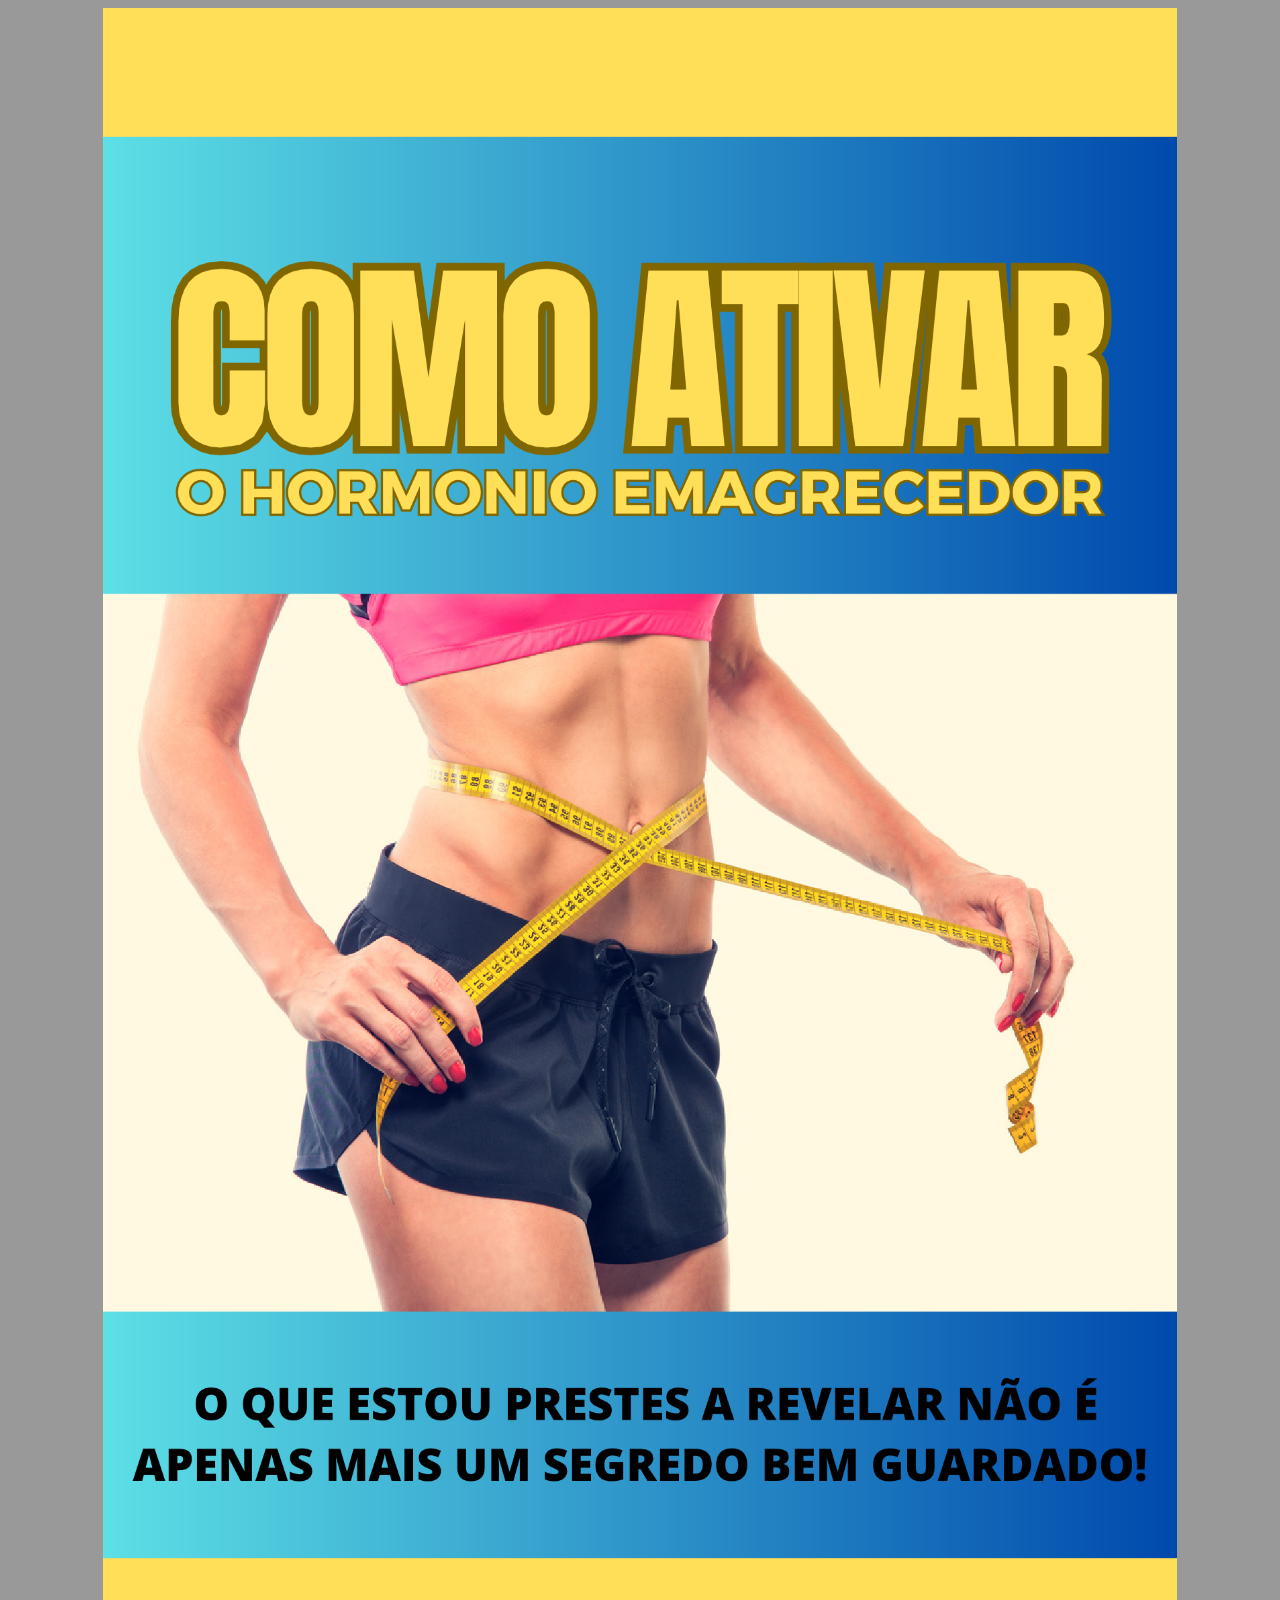
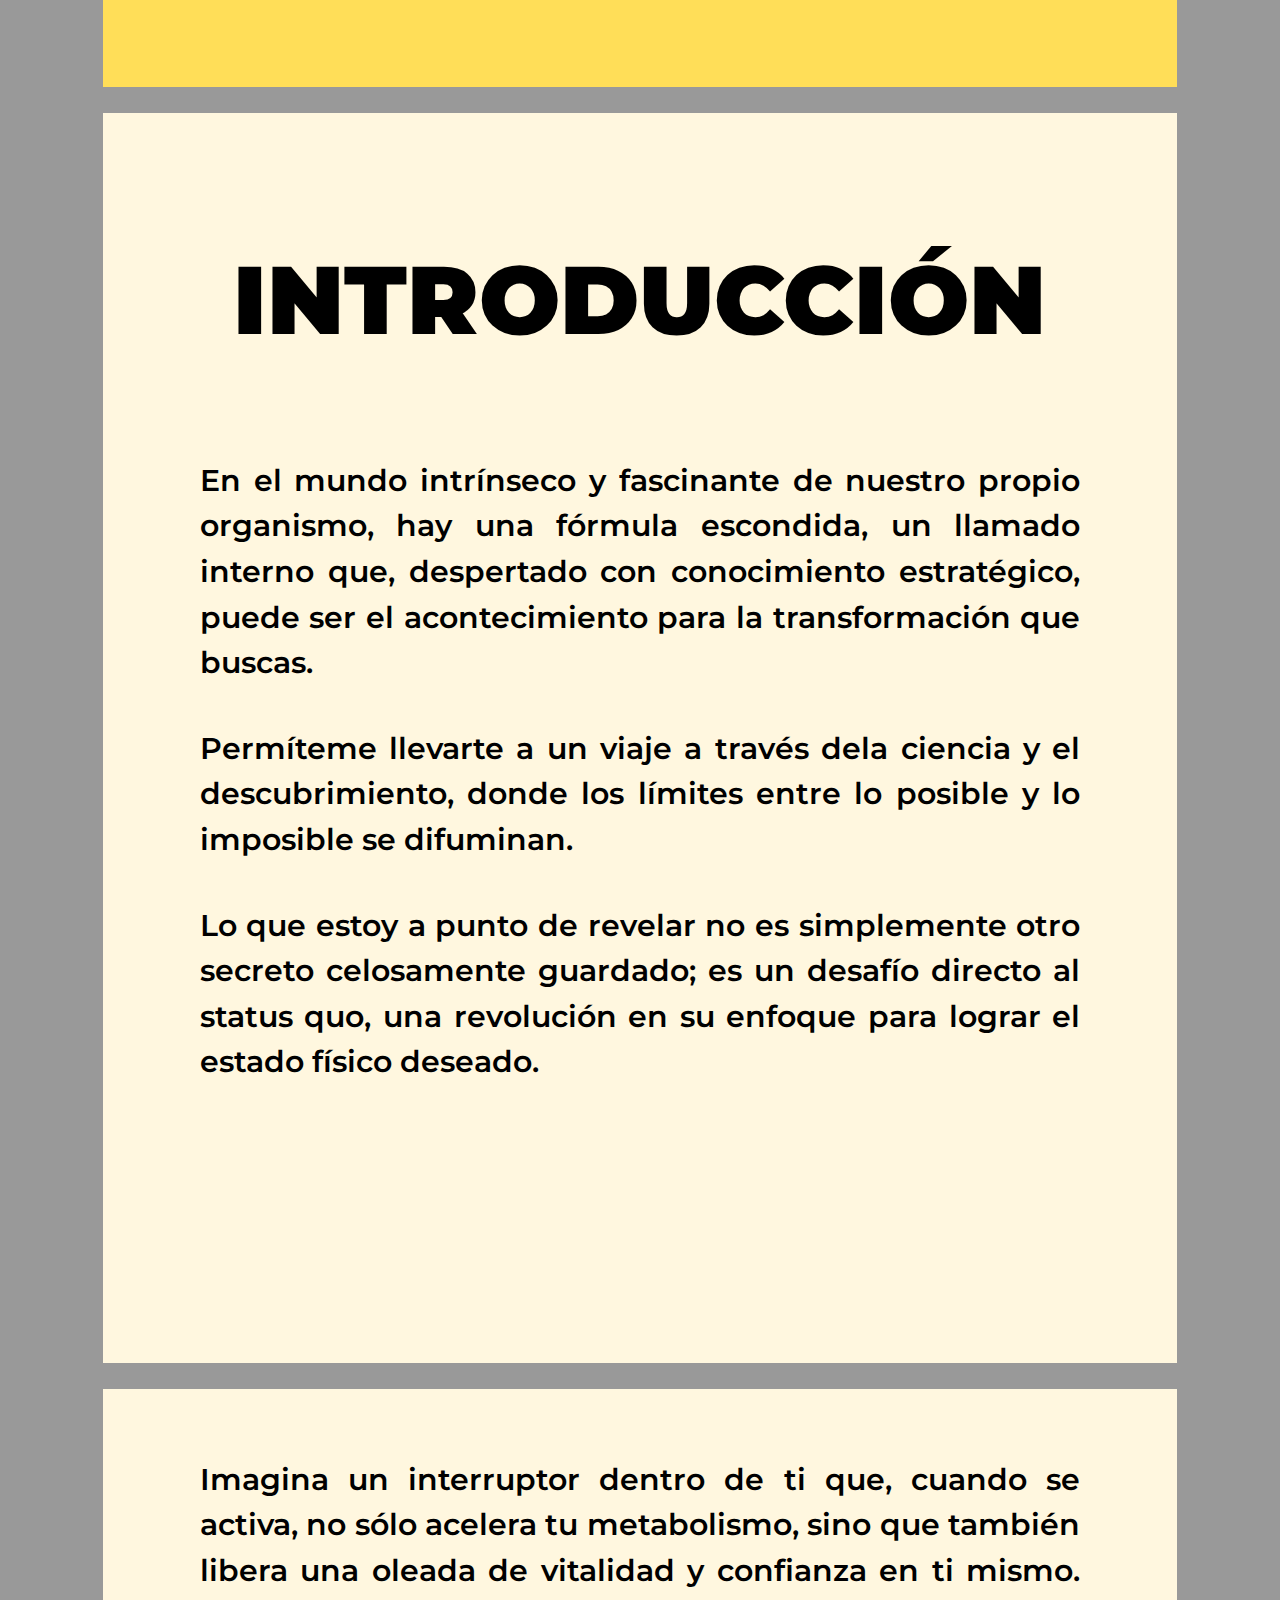
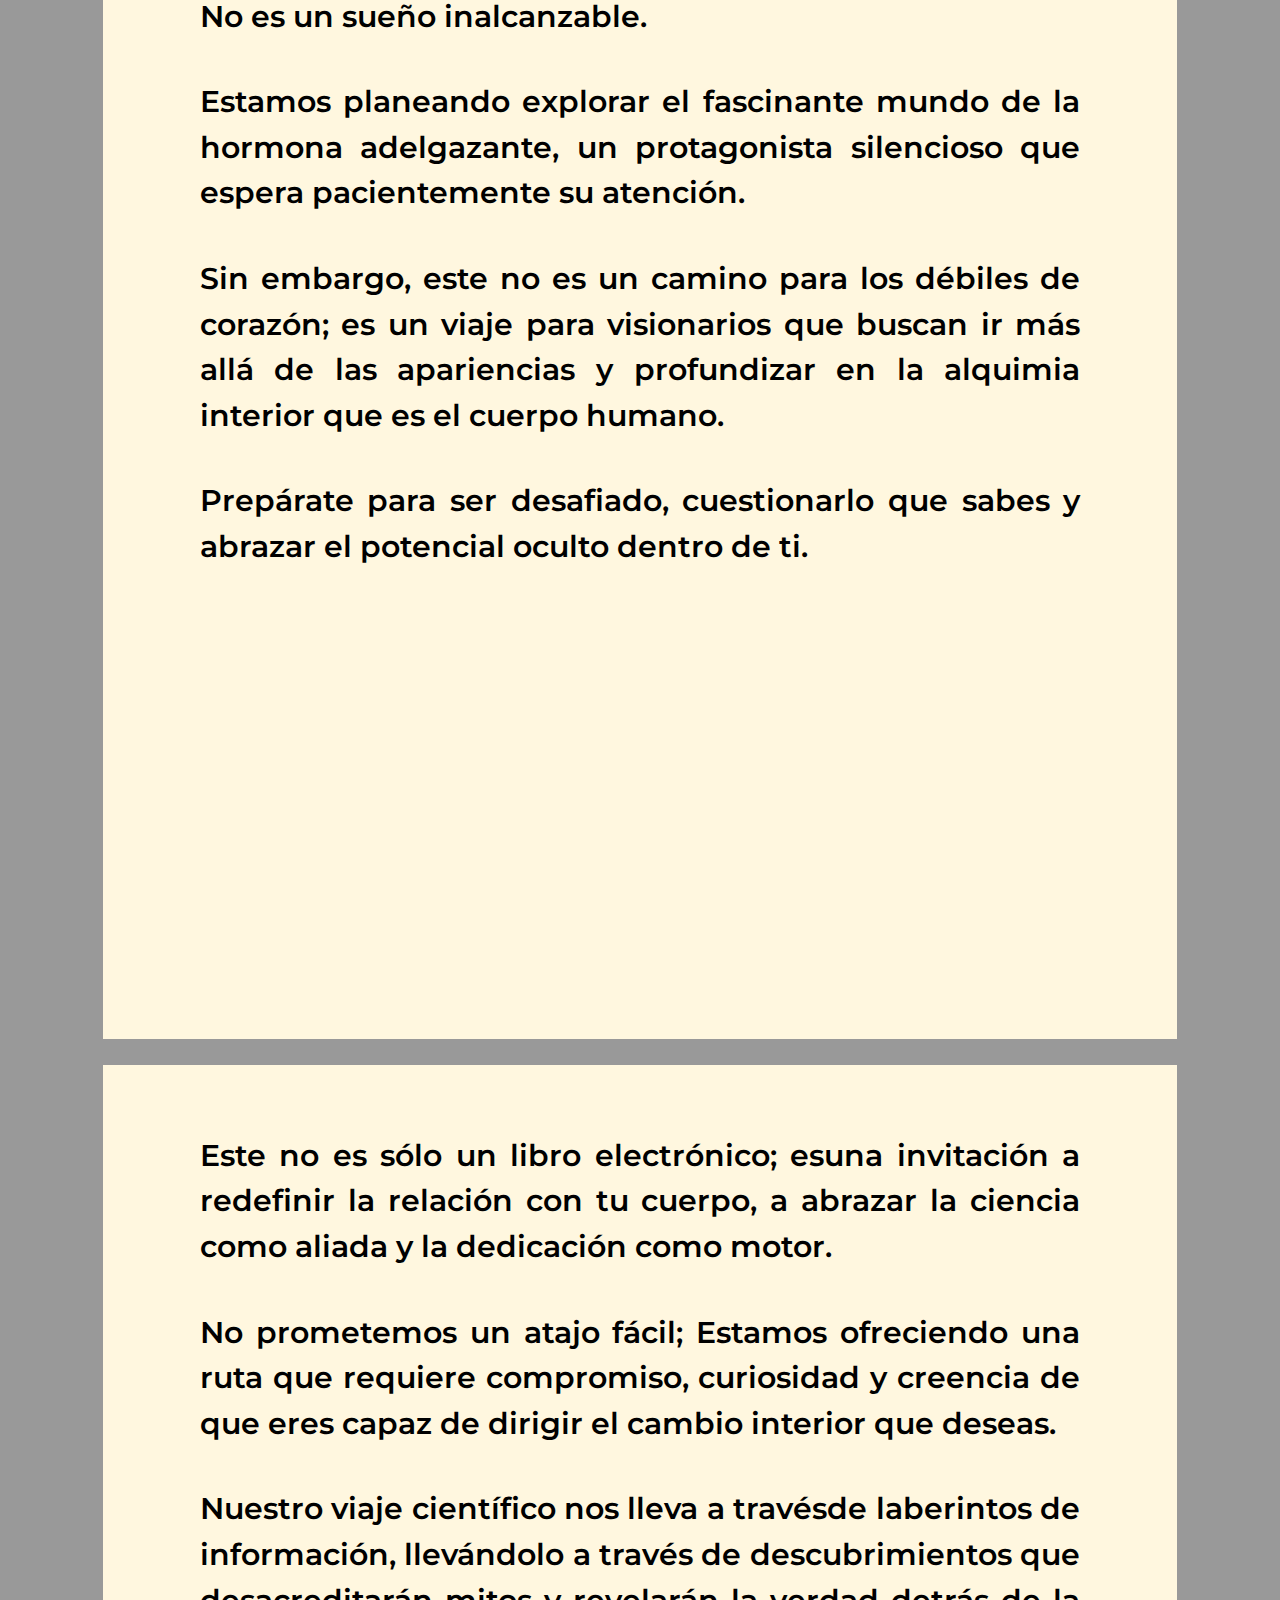
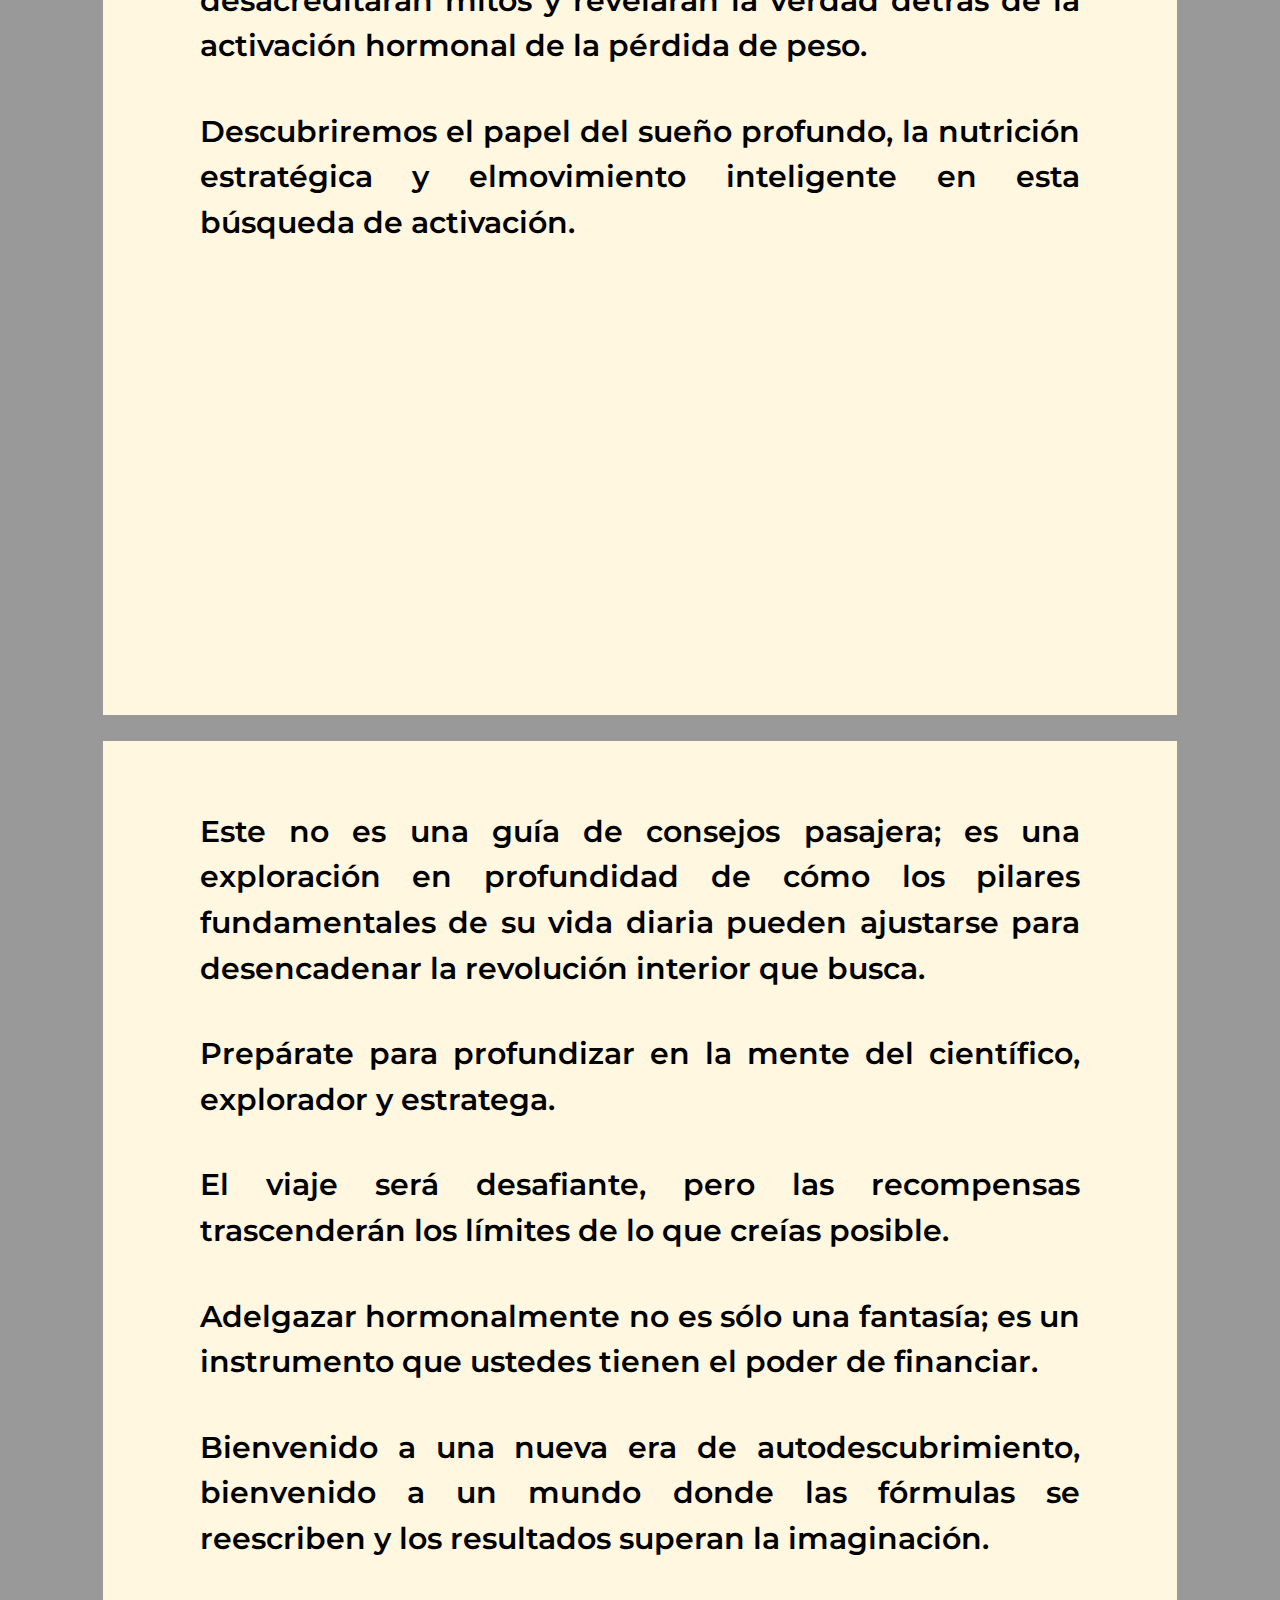
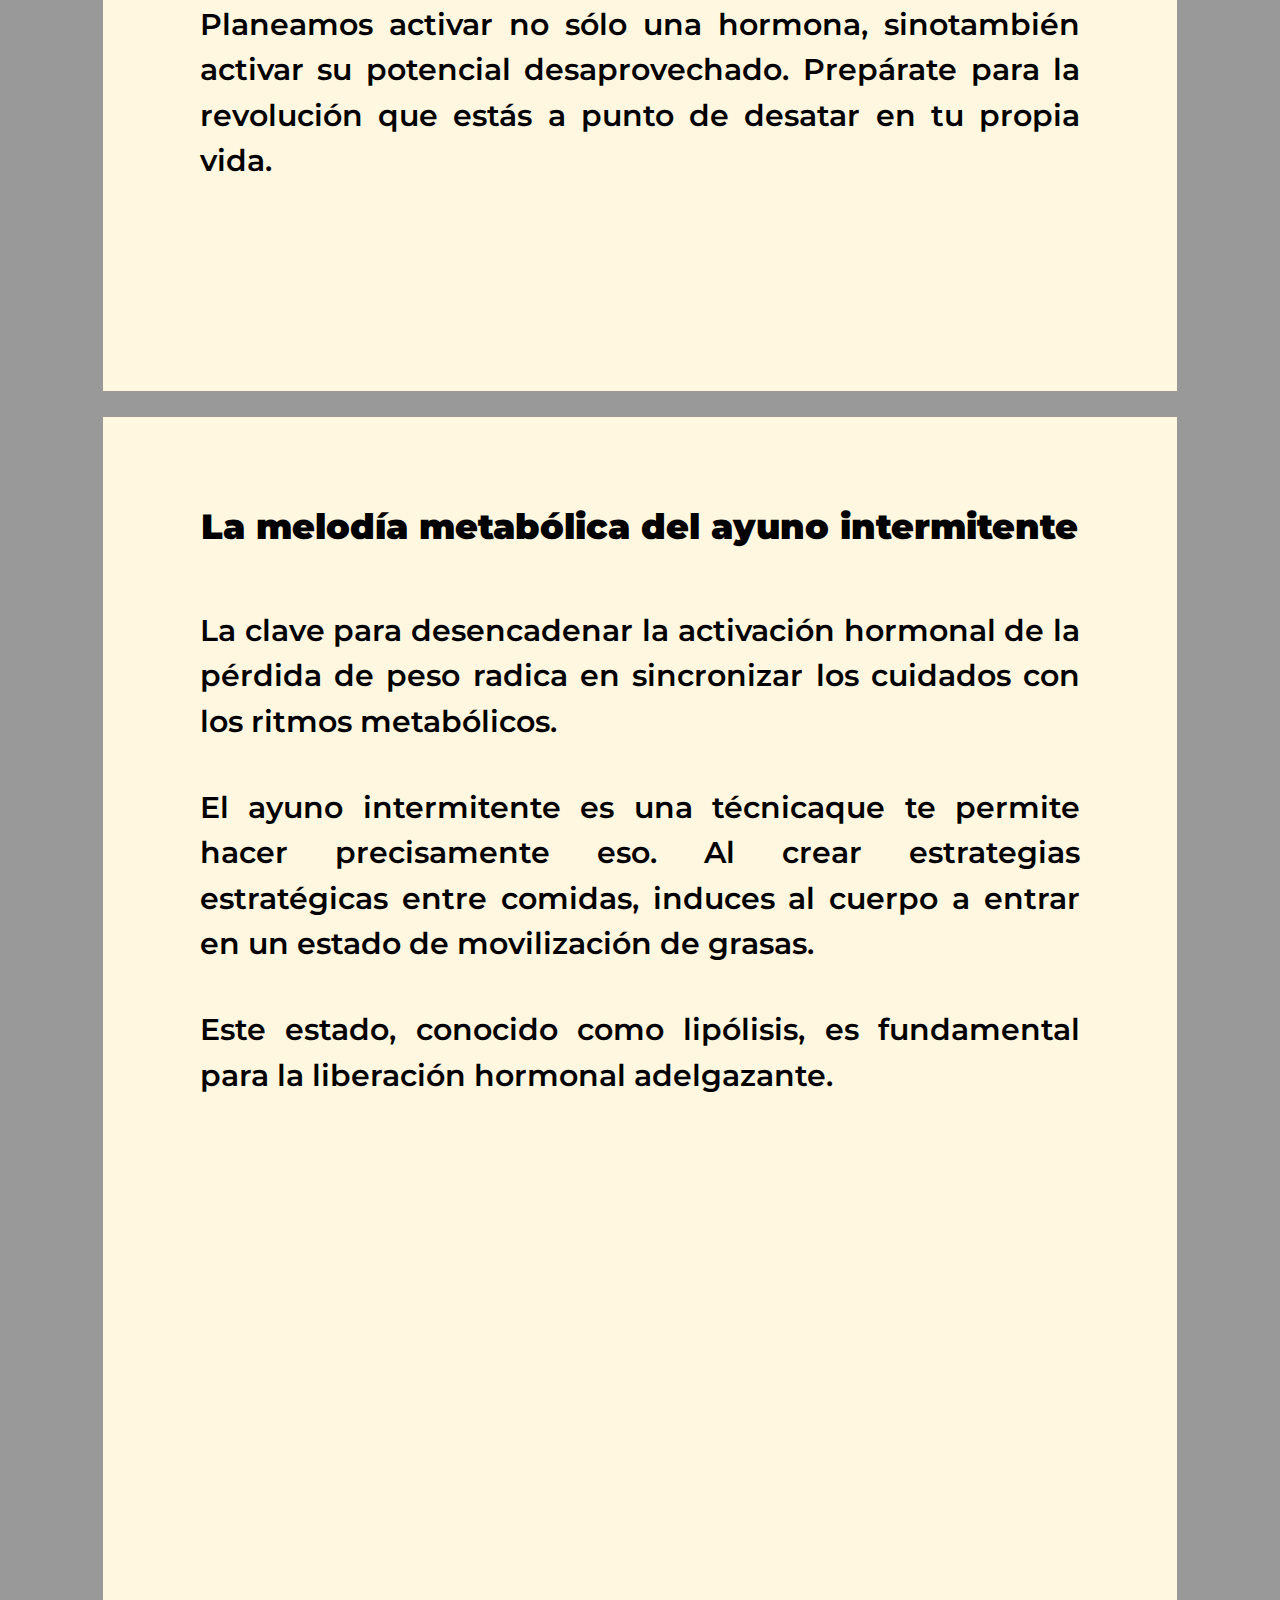
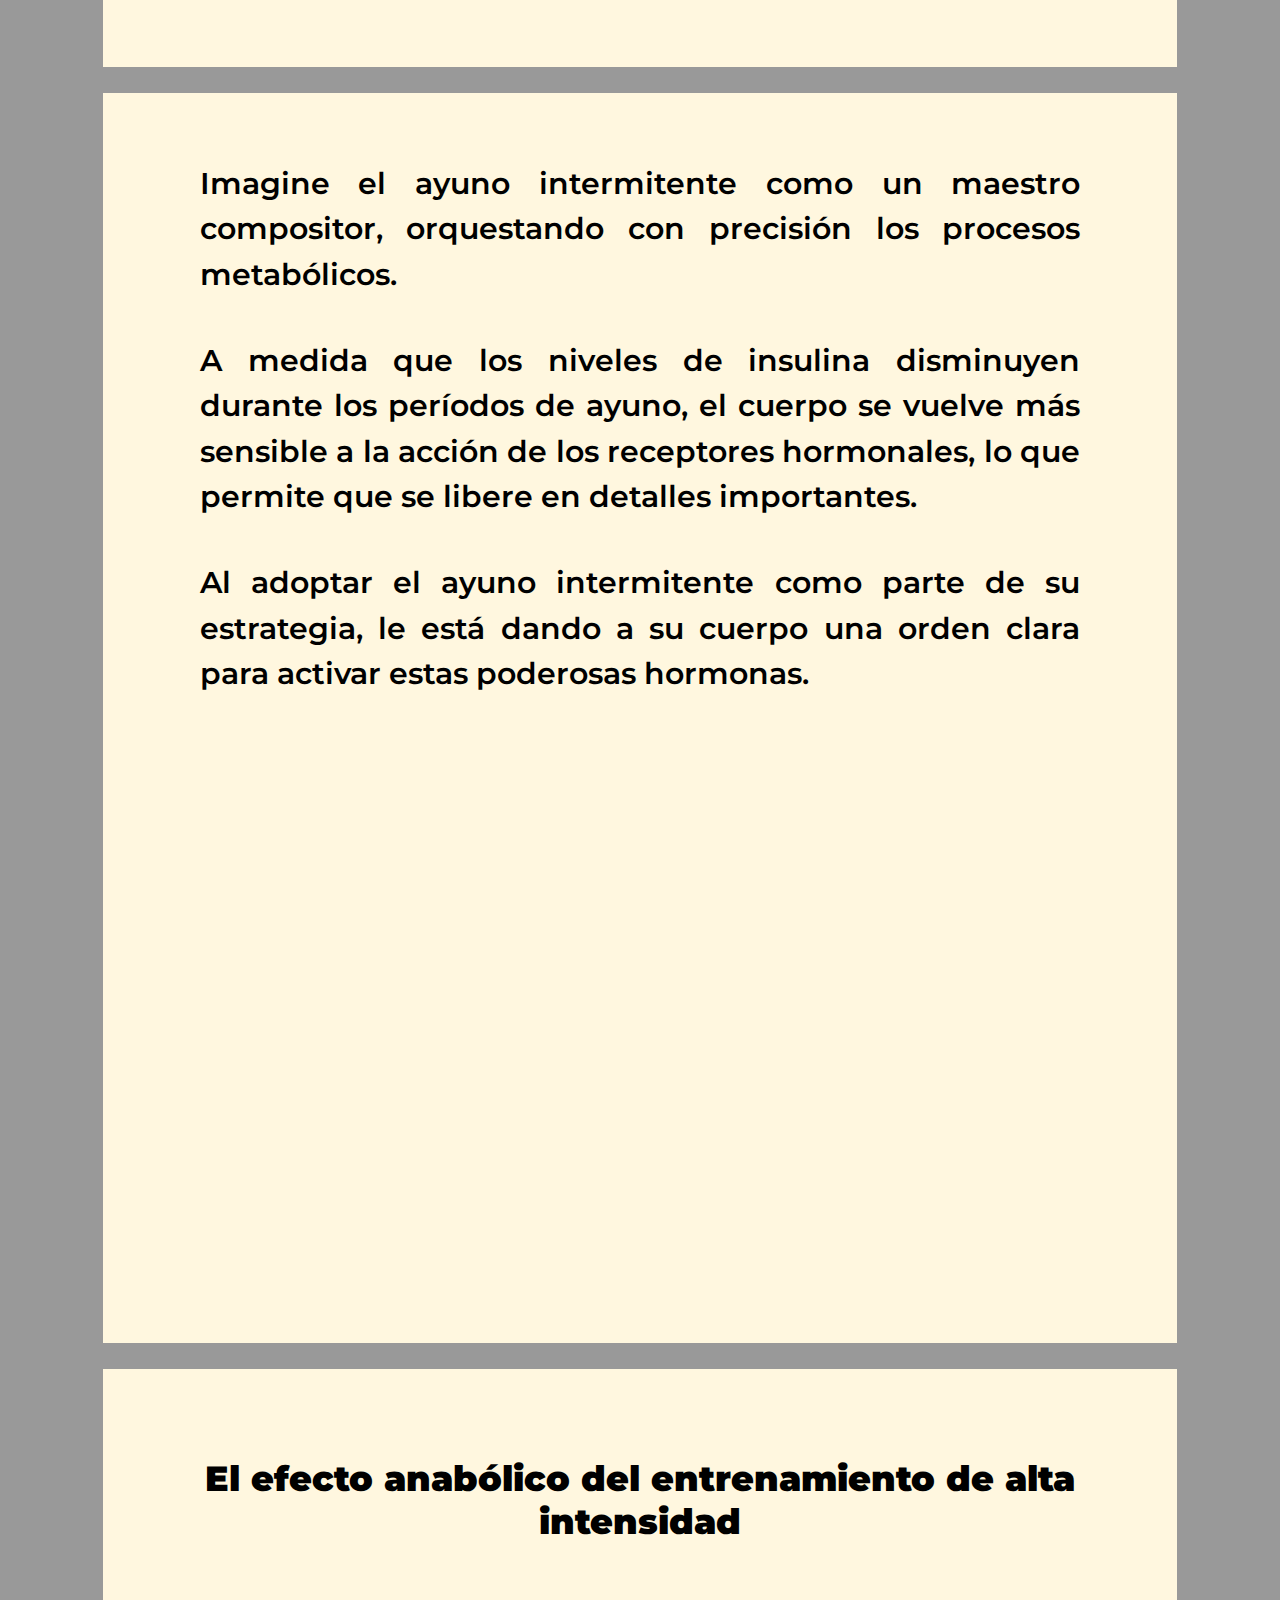
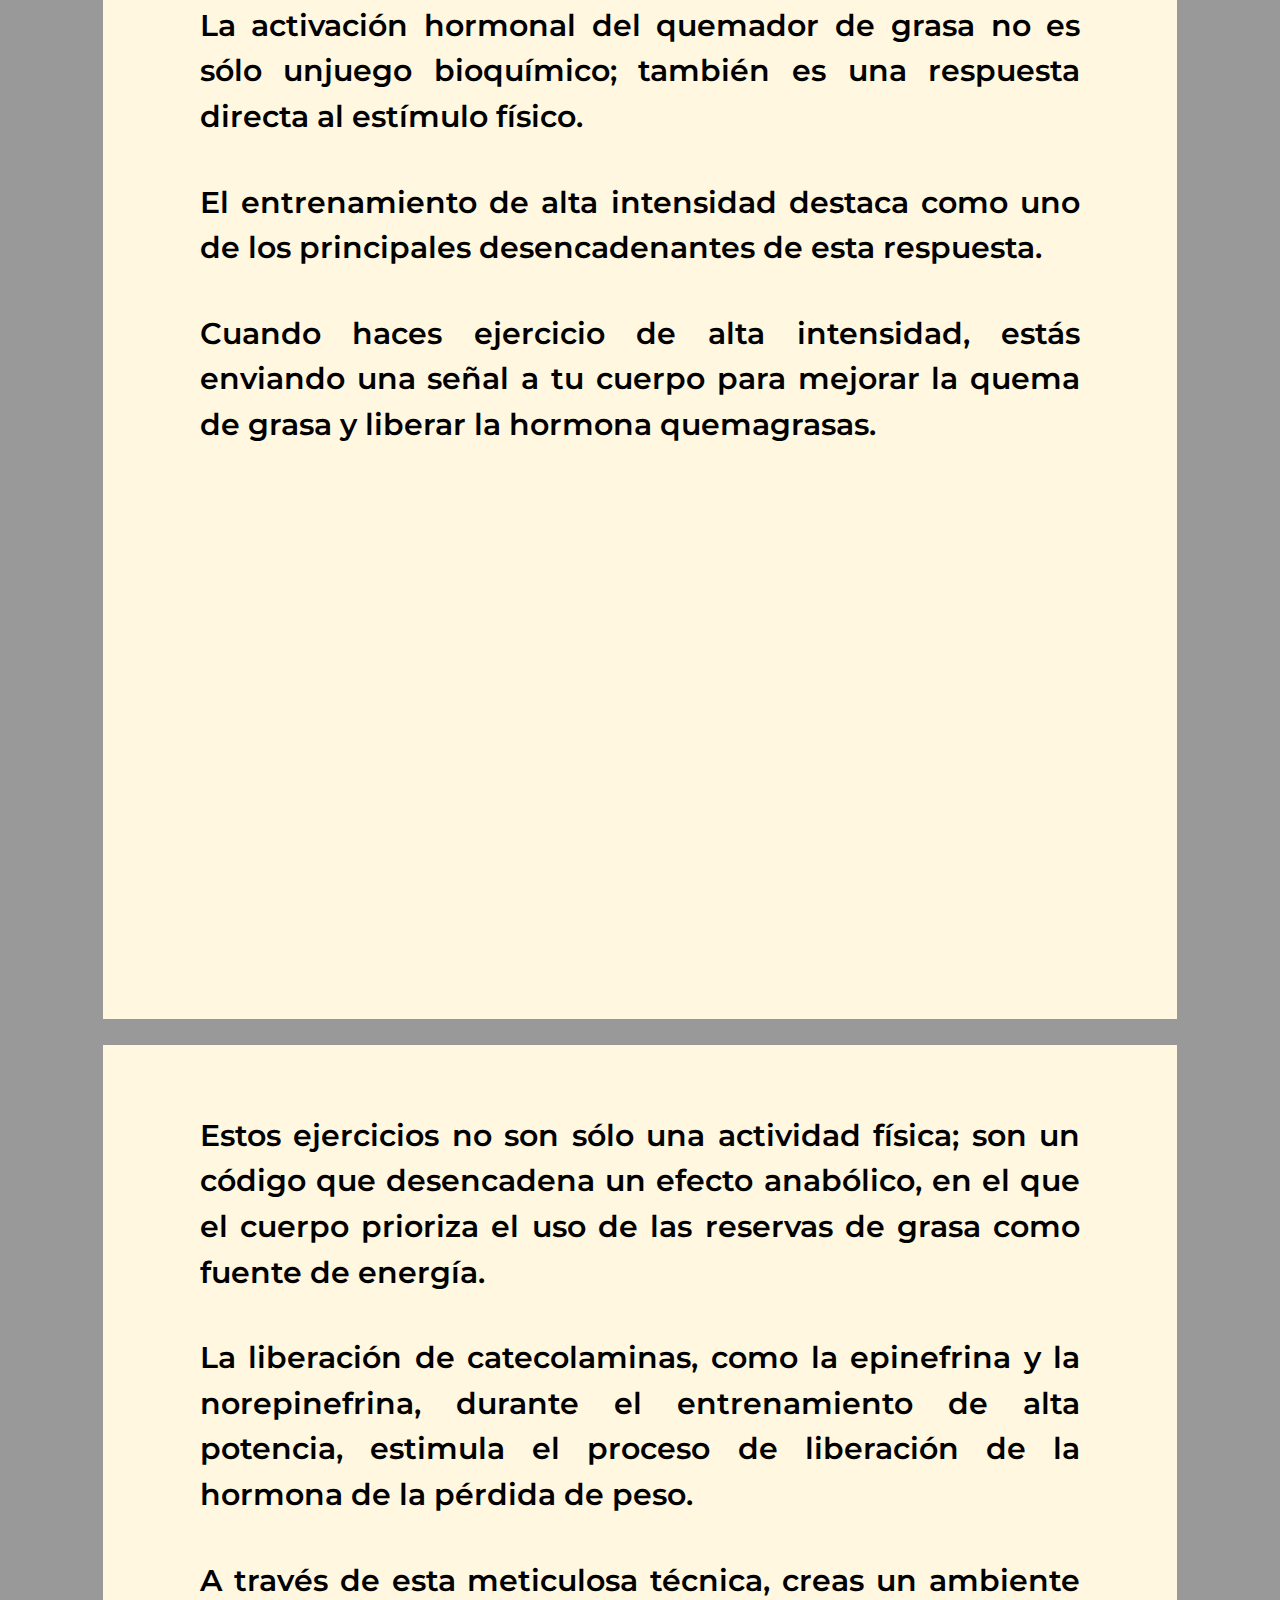
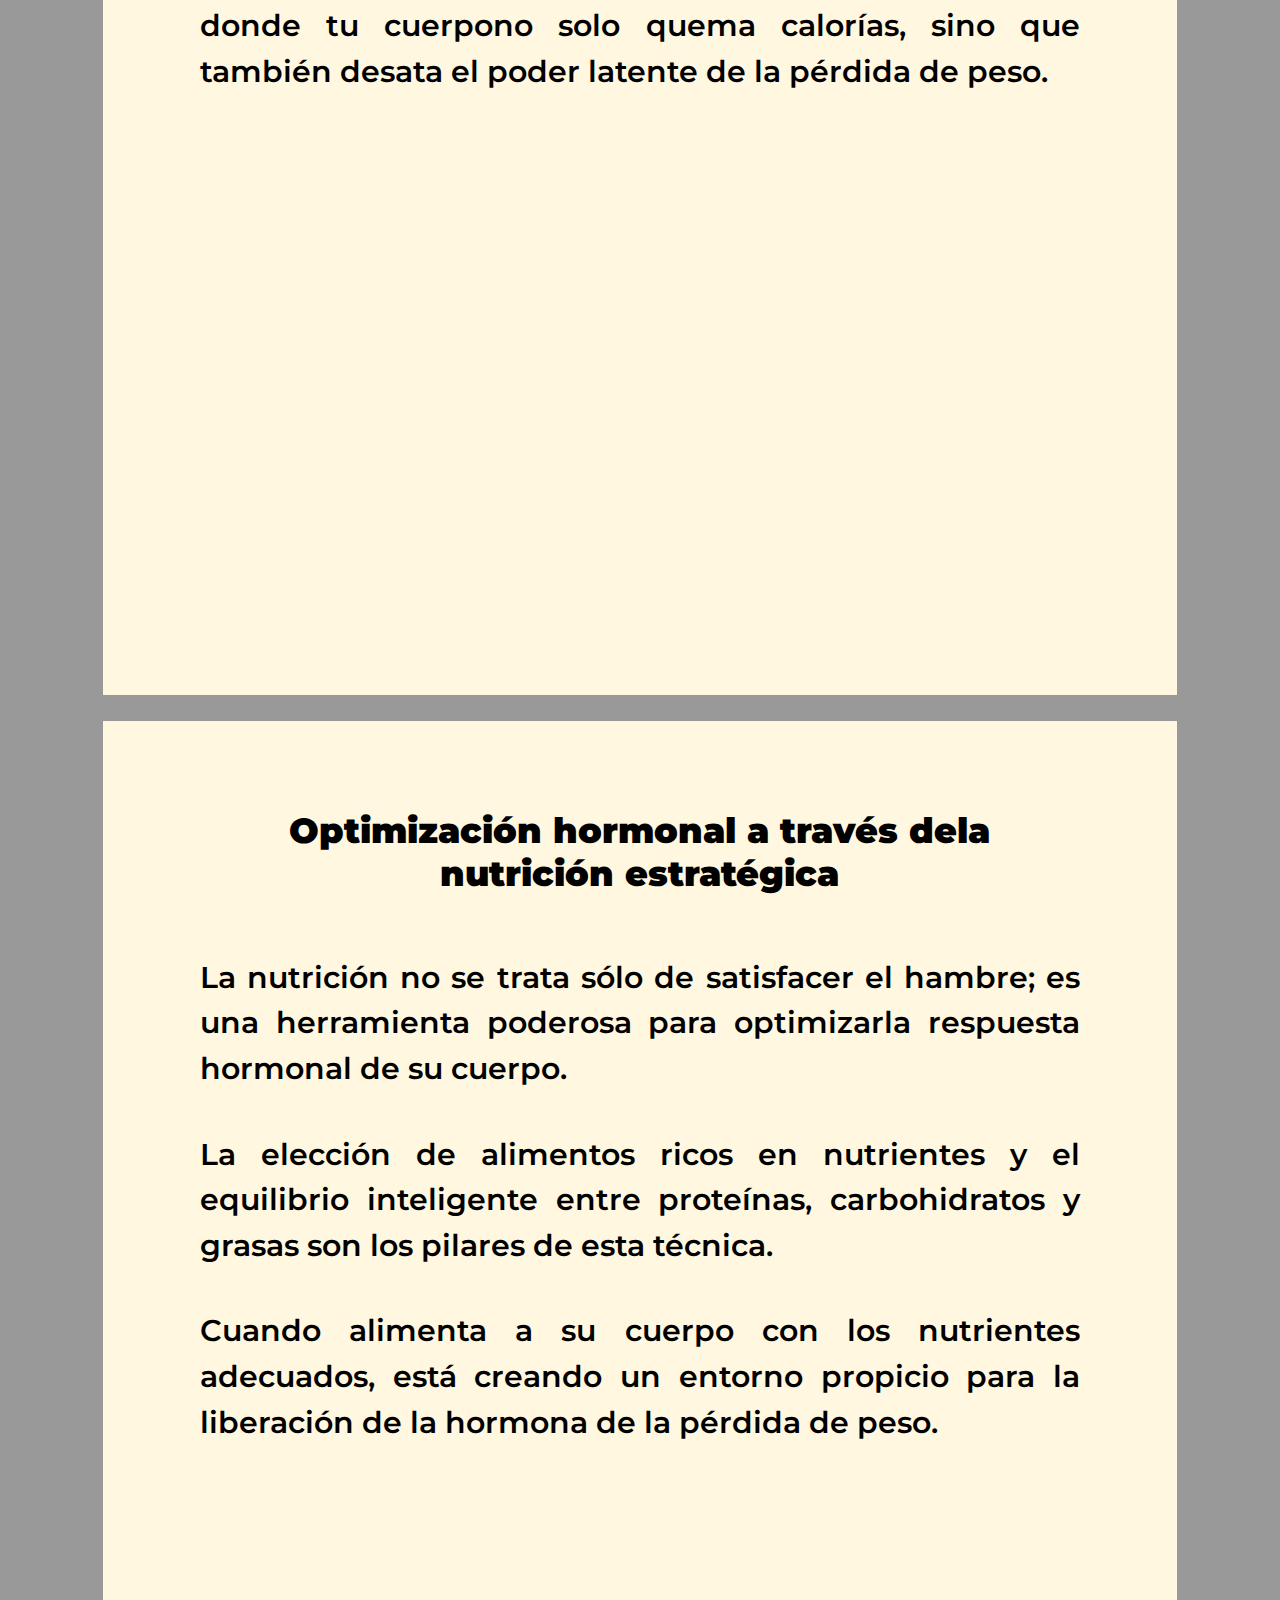
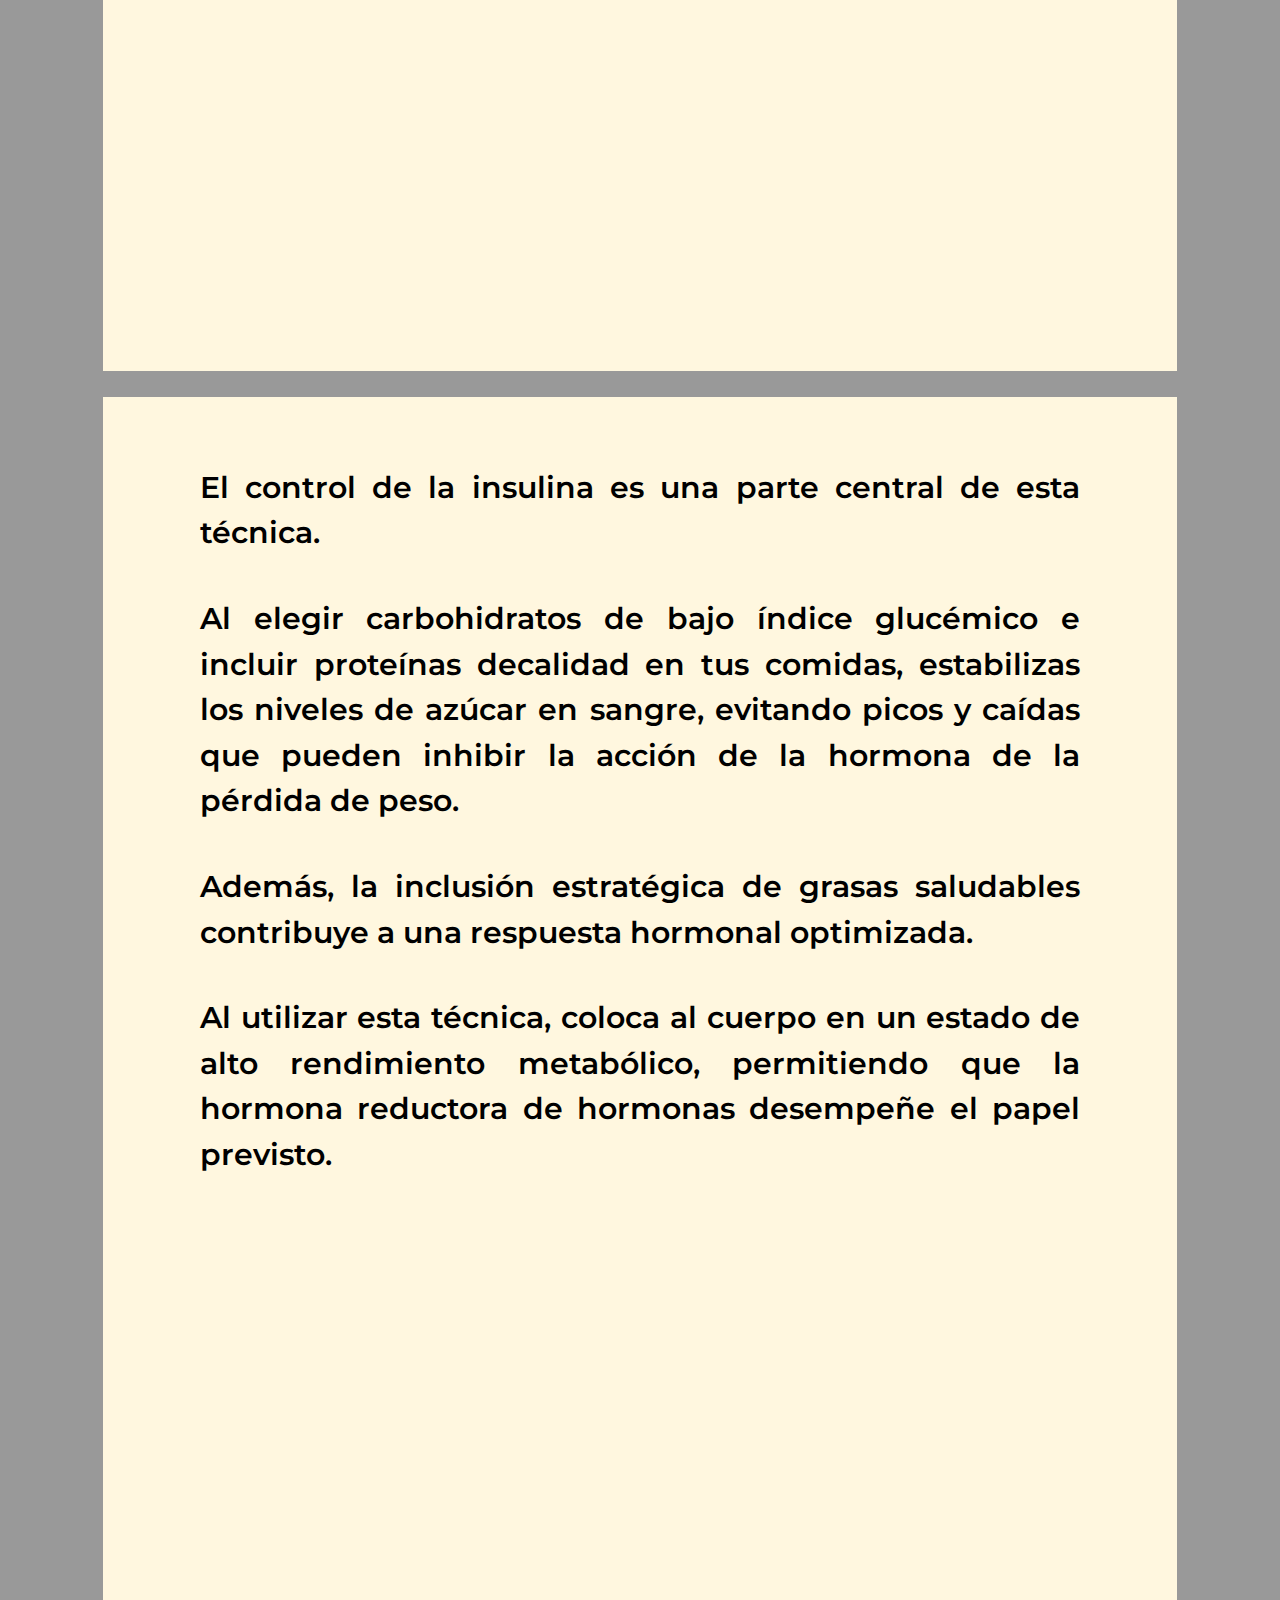
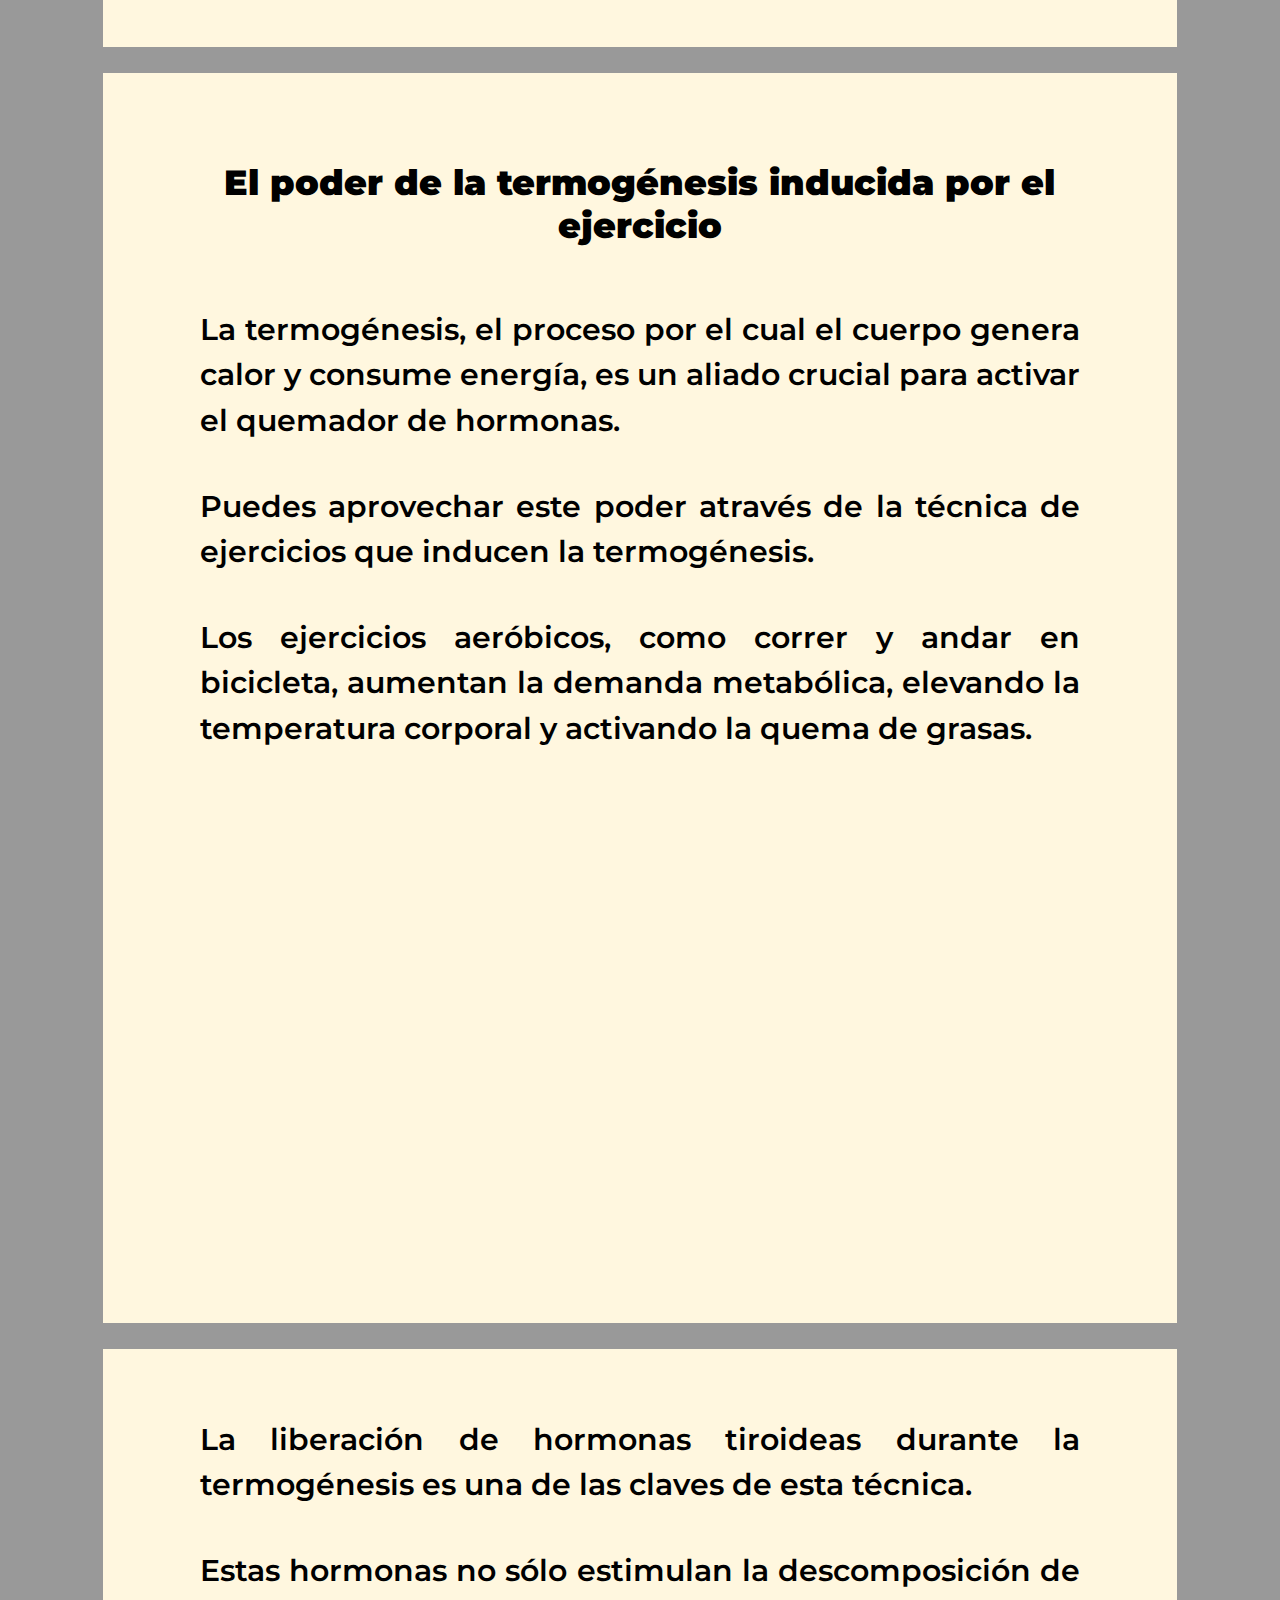
<file: ebooks/es/ativar_hormonio/ativar_hormonio.html>
<!DOCTYPE html>
<html lang="es">
<head>
  <meta charset="UTF-8">
  <meta name="viewport" content="width=device-width, initial-scale=1.0">

  <link rel="stylesheet" href="ativar_hormonio.css">
</head>
<body>
  <img src="Capa.png">

  <hr>

  <div class="page">
    <h1>INTRODUCCIÓN</h1>
    <p>En  el  mundo  intrínseco  y  fascinante  de nuestro  propio  organismo,  hay  una fórmula  escondida,  un  llamado  interno que,  despertado  con  conocimiento estratégico,  puede  ser  el  acontecimiento para la transformación que buscas.</p>
    <p>Permíteme llevarte a un viaje a través dela ciencia y el descubrimiento, donde los límites  entre  lo  posible  y  lo  imposible  se difuminan.</p>
    <p>Lo  que  estoy  a  punto  de  revelar  no  es simplemente  otro  secreto  celosamente guardado;  es  un  desafío  directo  al  status quo,  una  revolución  en  su  enfoque  para lograr el estado físico deseado.</p>
  </div>

  <hr>

  <div class="page">
    <p>Imagina  un  interruptor  dentro  de  ti  que, cuando  se  activa,  no  sólo  acelera  tu metabolismo,  sino  que  también  libera una oleada  de  vitalidad y  confianza en ti mismo. No es un sueño inalcanzable.</p>
    <p>Estamos  planeando  explorar  el fascinante  mundo  de  la  hormona adelgazante,  un  protagonista  silencioso que espera pacientemente su atención.</p>
    <p>Sin  embargo,  este  no  es  un  camino  para los  débiles  de  corazón;  es  un  viaje  para visionarios  que  buscan  ir  más  allá  de  las apariencias  y  profundizar  en  la  alquimia interior que es el cuerpo humano.</p>
    <p>Prepárate  para  ser  desafiado,  cuestionarlo que sabes y abrazar el potencial oculto dentro de ti.</p>
  </div>

  <hr>

  <div class="page">
    <p>Este  no  es  sólo  un  libro  electrónico;  esuna  invitación  a  redefinir  la  relación  con tu  cuerpo,  a  abrazar  la  ciencia  como aliada y la dedicación como motor.</p>
    <p>No  prometemos  un  atajo  fácil;  Estamos ofreciendo  una  ruta  que  requiere compromiso,  curiosidad  y  creencia  de que  eres  capaz  de  dirigir  el  cambio interior que deseas.</p>
    <p>Nuestro  viaje  científico  nos  lleva  a  travésde  laberintos  de  información,  llevándolo a  través  de  descubrimientos  que desacreditarán  mitos  y  revelarán  la verdad  detrás  de  la  activación  hormonal de la pérdida de peso.</p>
    <p>Descubriremos  el  papel  del  sueño profundo,  la  nutrición  estratégica  y  elmovimiento  inteligente  en  esta búsqueda de activación.</p>
  </div>

  <hr>

  <div class="page">
    <p>Este no  es  una  guía  de  consejos pasajera;  es una exploración en profundidad de cómo los pilares  fundamentales  de  su  vida  diaria pueden  ajustarse  para  desencadenar  la revolución interior que busca.</p>
    <p>Prepárate  para  profundizar  en  la  mente  del científico, explorador y estratega.</p>
    <p>El viaje será desafiante, pero las recompensas trascenderán  los  límites  de  lo  que  creías posible.</p>
    <p>Adelgazar  hormonalmente  no  es  sólo  una fantasía;  es  un  instrumento  que  ustedes tienen el poder de financiar.</p>
    <p>Bienvenido  a  una  nueva  era  de autodescubrimiento, bienvenido a un mundo donde  las  fórmulas  se  reescriben  y  los resultados superan la imaginación.</p>
    <p>Planeamos activar no sólo una hormona, sinotambién  activar  su  potencial desaprovechado.  Prepárate  para  la revolución  que  estás  a  punto  de  desatar  en tu propia vida.</p>
  </div>

  <hr>

  <div class="page">
    <h2>La melodía metabólica del ayuno intermitente</h2>
    <p>La  clave  para  desencadenar  la activación hormonal de la pérdida de peso  radica  en  sincronizar  los cuidados con los ritmos metabólicos.</p>
    <p>El ayuno intermitente  es  una técnicaque  te  permite  hacer  precisamente eso.  Al  crear  estrategias  estratégicas entre  comidas,  induces  al  cuerpo  a entrar  en  un  estado  de  movilización de grasas.</p>
    <p>Este  estado,  conocido  como  lipólisis, es  fundamental  para  la  liberación hormonal adelgazante.</p>
  </div>

  <hr>

  <div class="page">
    <p>Imagine el ayuno intermitente como un maestro compositor, orquestando con  precisión  los  procesos metabólicos.</p>
    <p>A  medida  que  los  niveles  de  insulina disminuyen  durante  los  períodos  de ayuno,  el  cuerpo  se  vuelve  más sensible a la acción de los receptores hormonales,  lo  que  permite  que  se libere en detalles importantes.</p>
    <p>Al  adoptar  el  ayuno  intermitente como  parte  de  su  estrategia,  le  está dando  a  su  cuerpo  una  orden  clara para  activar  estas  poderosas hormonas.</p>
  </div>

  <hr>

  <div class="page">
    <h2>El efecto anabólico del entrenamiento de alta intensidad</h2>
    <p>La  activación  hormonal  del quemador  de  grasa  no  es  sólo  unjuego  bioquímico;  también  es  una respuesta directa al estímulo físico.</p>
    <p>El  entrenamiento  de  alta  intensidad destaca  como  uno  de  los  principales desencadenantes de esta respuesta.</p>
    <p>Cuando  haces  ejercicio  de  alta intensidad,  estás  enviando  una  señal a  tu  cuerpo  para  mejorar  la  quema de  grasa  y  liberar  la  hormona quemagrasas.</p>
  </div>

  <hr>

  <div class="page">
    <p>Estos  ejercicios  no  son  sólo  una actividad  física;  son  un  código  que desencadena un efecto anabólico, en el que el cuerpo prioriza el uso de las reservas  de  grasa  como  fuente  de energía.</p>
    <p>La liberación de catecolaminas, como la  epinefrina  y  la  norepinefrina, durante  el  entrenamiento  de  alta potencia,  estimula  el  proceso  de liberación  de  la  hormona  de  la pérdida de peso.</p>
    <p>A  través  de  esta  meticulosa  técnica, creas  un  ambiente  donde  tu  cuerpono  solo  quema  calorías,  sino  que también desata el poder latente de la pérdida de peso.</p>
  </div>

  <hr>

  <div class="page">
    <h2>Optimización hormonal a través dela nutrición estratégica</h2>
    <p>La  nutrición  no  se  trata  sólo  de satisfacer  el  hambre;  es  una herramienta poderosa para optimizarla respuesta hormonal de su cuerpo.</p>
    <p>La  elección  de  alimentos  ricos  en nutrientes  y  el  equilibrio  inteligente entre  proteínas,  carbohidratos  y grasas son los pilares de esta técnica.</p>
    <p>Cuando alimenta a su cuerpo con los nutrientes  adecuados,  está  creando un entorno propicio para la liberación de la hormona de la pérdida de peso.</p>
  </div>

  <hr>

  <div class="page">
    <p>El control de  la insulina es  una parte central de esta técnica.</p>
    <p>Al elegir carbohidratos de bajo índice glucémico  e  incluir  proteínas  decalidad en tus comidas, estabilizas los niveles de azúcar en sangre, evitando picos  y  caídas  que  pueden  inhibir  la acción  de  la  hormona  de  la  pérdida de peso.</p>
    <p>Además,  la  inclusión  estratégica  de grasas  saludables  contribuye  a  una respuesta hormonal optimizada.</p>
    <p>Al  utilizar  esta  técnica,  coloca  al cuerpo  en  un  estado  de  alto rendimiento  metabólico, permitiendo  que  la  hormona reductora  de  hormonas  desempeñe el papel previsto.</p>
  </div>

  <hr>

  <div class="page">
    <h2>El poder de la termogénesis inducida por el ejercicio</h2>
    <p>La  termogénesis,  el  proceso  por  el cual  el  cuerpo  genera  calor  y consume energía, es un aliado crucial para  activar  el  quemador  de hormonas.</p>
    <p>Puedes  aprovechar  este  poder  através de la técnica de ejercicios que inducen la termogénesis.</p>
    <p>Los  ejercicios  aeróbicos,  como  correr y  andar  en  bicicleta,  aumentan  la demanda  metabólica,  elevando  la temperatura  corporal  y  activando  la quema de grasas.</p>
  </div>

  <hr>

  <div class="page">
    <p>La  liberación  de  hormonas  tiroideas durante la termogénesis es una de las claves de esta técnica.</p>
    <p>Estas  hormonas  no  sólo  estimulan  la descomposición de la grasa, sino que también promueven la activación del quemagrasas.</p>
    <p>Al  adoptar  un  enfoque  estratégico para  incorporar  ejercicios  que inducen la termogénesis en su rutina, está  desencadenando  una  respuesta interna  que  va  más  allá  de  la  simple quema de calorías.</p>
  </div>

  <hr>

  <div class="page">
    <h2>La armonización de la suplementación inteligente</h2>
    <p>La  suplementación  inteligente  no  esuna  vía  de  escape;  es  una herramienta que puede optimizar los procesos internos de su cuerpo.</p>
    <p>Algunos  suplementos  específicos ofrecen  el  potencial  de  estimular  la liberación del depletor hormonal.</p>
    <p>La  vitamina  D,  por  ejemplo, desempeña  un  papel  crucial  en  la regulación  hormonal,  incluida  la activación reductora de hormonas.</p>
  </div>

  <hr>

  <div class="page">
    <p>Sin  embargo,  la  suplementación  no debe  ser  una  medida  aislada;  es  un complemento  estratégico  a  un  estilo de vida saludable.</p>
    <p>Al  combinar  la  suplementación  con las otras técnicas mencionadas, estás creando una sinergia que optimiza la activación reductora de hormonas.</p>
    <p>La  clave  aquí  son  las  soluciones;  La suplementación  debe  ser  dirigida  y basada en evidencia.</p>
    <p>Al  adoptar  este  enfoque,  estás incorporando  otra  capa  de optimización,  un  elemento  técnico que  amplifica  la  transformación  que buscas.</p>
  </div>

  <hr>

  <div class="page">
    <p>Recuerde,  estas  técnicas  no  son meras  sugerencias;  son  estrategias respaldadas  por  la  ciencia  diseñadas para  crear  un  entorno  propicio  para la  activación  de  las  hormonas adelgazantes.</p>
    <p>Cada  elección  que  hagas  es  un  paso hacia  la  liberación  de  este  poder latente.</p>
    <p>Al  utilizar  estas  técnicas,  te convertirás  en  el  dueño  de  tu  propia transformación, llevando  tu cuerpo  a un  estado  de  adelgazamiento  activo y sostenible.</p>
  </div>

  <hr>

  <div class="page">
    <h2>El ajuste hormonal de la alimentación programada</h2>
    <p>Activar  la  hormona  de  la  pérdida  de peso  requiere  algo  más  que  elegir alimentos;  implica  un  momento estratégico de cuándo vienes.</p>
    <p>La  alimentación  programada  es  una técnica  precisa  que  envía  una  señal clara  a  su  cuerpo  para  mejorar  la liberación de la hormona.</p>
    <p>Al  crear  ventanas  específicas  para comer,  creas  una  armonía  hormonal que  va  más  allá  de  una  simple consulta de calorías.</p>
  </div>

  <hr>

  <div class="page">
    <p>Imagine  una  comida  programada como  un  hábil  reloj  que  ajusta  los relojes del metabolismo.</p>
    <p>La  técnica  de  "comer  según  el  reloj" se  alinea  con  los  ritmos  naturales  de su cuerpo.</p>
    <p>Durante las horas de mayor actividad, su  cuerpo  está  más  preparado  para entregar  nutrientes  y  liberar  la hormona de la pérdida de peso.</p>
    <p>Al  adoptar  este  enfoque,  estás decodificando  los  ritmos  internos  de tu  cuerpo,  activando  una  respuesta hormonal  que  no  sólo  optimiza  la pérdida  de  peso,  sino  que  también mejora la salud general.</p>
  </div>

  <hr>

  <div class="page">
    <h2>El arte de la variabilidad en el entrenamiento</h2>
    <p>La  monotonía  no  es  sólo  aburrida; También  es  ineficaz  a  la  hora  de activar las hormonas adelgazantes.</p>
    <p>La  técnica  de  la  variabilidad  del entrenamiento  es  una  invitación  a explorar  diferentes  modalidades  de ejercicio.</p>
    <p>Al  alternar  entre  entrenamiento cardiovascular,  entrenamiento  de fuerza y   actividades funcionales, estás creando una respuesta hormonal que responde a la novedad.</p>
  </div>

  <hr>

  <div class="page">
    <p>La  clave  de  esta  técnica  es  la estimulación  constante  de  los músculos  y  del  sistema cardiovascular.</p>
    <p>La  variación  evita  que  el  cuerpo  se adapte  y  se  estanque,  creando  una respuesta  continua  de  reducción  de hormonas.</p>
    <p>Cada  sesión  de  entrenamiento  es  un desafío  que  tu  cuerpo  acepta, liberando  hormonas  que  no  solo queman  calorías  sino  que  también desencadenan  una  transformación interna.</p>
    <p>Al  adoptar  este  enfoque,  estás creando  un  ambiente  de  constante evolución,  un  estímulo  que trasciende  lo  ordinario  y  desata  lo extraordinario.</p>
  </div>

  <hr>

  <div class="page">
    <h2>El microcosmos metabólico de la suplementación estratégica</h2>
    <p>Los nutrientes no son sólo elementos básicos;  son  herramientas  que pueden emplearse con precisión para mejorar los procesos metabólicos.</p>
    <p>La suplementación estratégica es una técnica  que  tiene  como  objetivo mejorar  la  liberación  de  hormonas para bajar de peso.</p>
    <p>Al  elegir  suplementos  que  influyen directamente  en  los  mecanismos hormonales, estás  activando un  nivel microscópico de optimización.</p>
  </div>

  <hr>

  <div class="page">
    <p>La  vitamina  C  es  un  ejemplo  clave  de esta técnica.</p>
    <p>Además de su papel como antioxidante, la  vitamina  C  también  demuestra influencia en la regulación hormonal.</p>
    <p>Su  interacción  con  el  cortisol,  la hormona  del  estrés,  crea  un  entorno propicio  para  la  liberación  de  la hormona adelgazante.</p>
    <p>La  clave  aquí  es  la  elección  precisa  delos  suplementos  basada  en  sus necesidades  individuales  y  guiada  por un profesional calificado.</p>
    <p>La suplementación estratégica  no es un enfoque  específico;  Es  una  herramienta que  encaja  perfectamente  en  el panorama  más  amplio  de  la  activación hormonal para adelgazar.</p>
  </div>

  <hr>

  <div class="page">
    <h2>La optimización de la microbiota intestinal</h2>
    <p>En  lo  más  profundo  del  intestino,  una comunidad  de  microorganismos desempeña  un  papel  clave  en  la activación  de  la  hormona  reductora  de hormonas.</p>
    <p>La  técnica  de  optimización  de  la microbiota  intestinal  implica  la promoción  de  bacterias  beneficiosas que  influyen  directamente  en  la respuesta hormonal.</p>
    <p>Al  adoptar  una  dieta  rica  en  fibra  y probióticos, se crea un entorno propicio para  la  liberación  de  hormonas  de pérdida de peso.</p>
  </div>

  <hr>

  <div class="page">
    <p>Imaginemos  una  microbiota  como  un jardín que requiere cuidados especiales.</p>
    <p>Al alimentar a las bacterias beneficiosas con fibra prebiótica, estás cultivando un suelo  fértil  para  la  liberación  de  la hormona de pérdida de peso.</p>
    <p>Estas  bacterias  no  sólo  ayudan  a  la digestión,  sino  que  también influyen  en la  forma  en  que  el  cuerpo  procesa  los nutrientes y regula las hormonas.</p>
    <p>Al  promover  su  microbiota  intestinal, está activando una dimensión oculta de activación  hormonal  adelgazante,  una técnica que va más allá de la superficie y profundiza en la fisiología interna.</p>
  </div>

  <hr>

  <div class="page">
    <h2>La ciencia de la relajación para la activación</h2>
    <p>El  cuerpo  no  es  una  máquina  sin emociones;  es  un  sistema  altamente sensible y responsivo.</p>
    <p>La  técnica  de  relajación  es  un componente  crucial  para  activar  el adelgazamiento hormonal.</p>
    <p>Mediante  el  arte  de  la  relajación  estás creando  un  ambiente  hormonal  que favorece la liberación de la hormona de la pérdida de peso.</p>
    <p>El  cortisol,  la  hormona  del  estrés,  es protagonista  en  esta  técnica.  Los  altos niveles de estrés inhiben la liberación dela  hormona  de  la  pérdida  de  peso, creando  un  bloqueo  hormonal  que impide la pérdida de peso.</p>
  </div>

  <hr>

  <div class="page">
    <p>Prácticas  como  la  meditación,  la  respiración profunda  y  el  yoga  son  herramientas  que restablecen la respuesta del cuerpo al estrés.</p>
    <p>Al  adoptar  este  enfoque,  se  crea  un  círculo virtuoso  en  el  que  la  relajación  desencadena  la iberación de la hormona de la pérdida de peso y,  a  su  vez,  la  hormona  de  la  pérdida  de  peso promueve una sensación de bienestar.</p>
    <p>Esta  técnica  no  sólo  trasciende  la  estética;  es una  estrategia  para  una  transformación holística.</p>
    <p>Recuerde, estas técnicas no son sólo conceptos abstractos;  son  estrategias  respaldadas  por  la ciencia  diseñadas  para  crear  un  ambiente interno  que  favorezca  la  activación  de  la hormona de la pérdida de peso.</p>
    <p>Cada elección que haces es un paso estratégico hacia el cuerpo que deseas.</p>
    <p>Al utilizar estas técnicas, estás desencadenando una  sinfonía  interna  de  cambio,  activando  un nivel  de  transformación  que  va  más  allá  de  la superficie y llega al centro de tu ser.</p>
  </div>

  <hr>

  <div class="page">
    <h2>CONCLUSIÓN</h2>
    <p>Al  cerrar  este  libro  electrónico,  no  sólo terminas  la  lectura,  sino  que  también inicias un viaje práctico y transformador.</p>
    <p>Las  estrategias  compartidas  no  son  sólo teorías,  sino  claves  para  desbloquear  la activación  reductora de  hormonas  en  su propia vida.</p>
    <p>Recuerda  que  cada  elección  y  cada acción  importa,  ya  que  tú  no  tienes  el control de esta transformación.</p>
    <p>El  camino  hacia  la  activación  de  la hormona  adelgazante  no  es  una promesa vacía, sino un viaje basado en laciencia y la estrategia.</p>
    <p>Ahora tienes herramientas para moldear tu cuerpo y tu vida de manera positiva.</p>
    <p>Al aplicar estas técnicas, confíe en el viaje y  el  poder  de  transformación  de  su cuerpo.</p>
  </div>

  <hr>

  <div class="page">
    <p>Esta  conclusión  no  es  el  final,  sino  más bien un nuevo comienzo.</p>
    <p>Continúa  con  determinación,  enfoque  y la  verdad  de  que  tienes  el  poder  de activar la transformación que buscas.</p>
    <p>Un viaje hacia una versión más saludable y vibrante de ti mismo está en tus manos. Hasta  luego  y  recuerda  que  el  potencial para activar el adelgazamiento hormonal está dentro de ti.</p>
  </div>
</body>
</html>
</file>
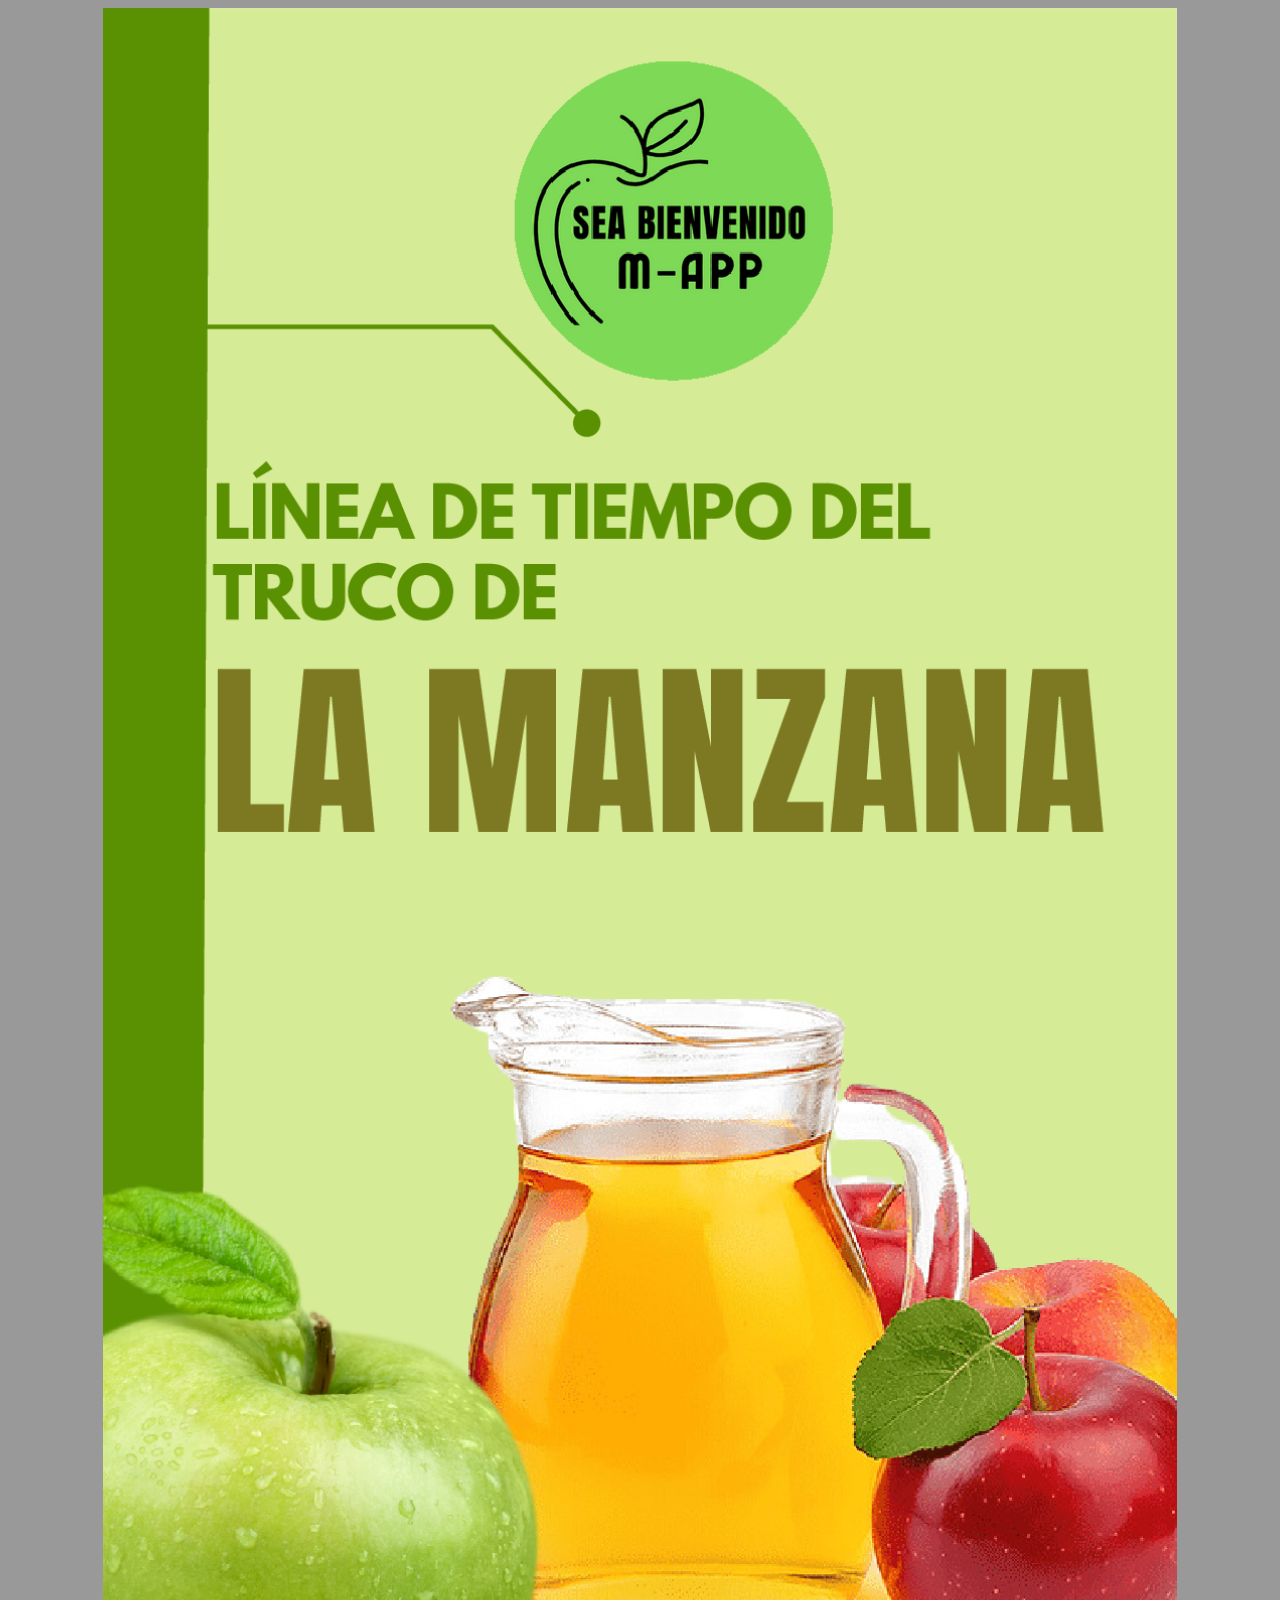
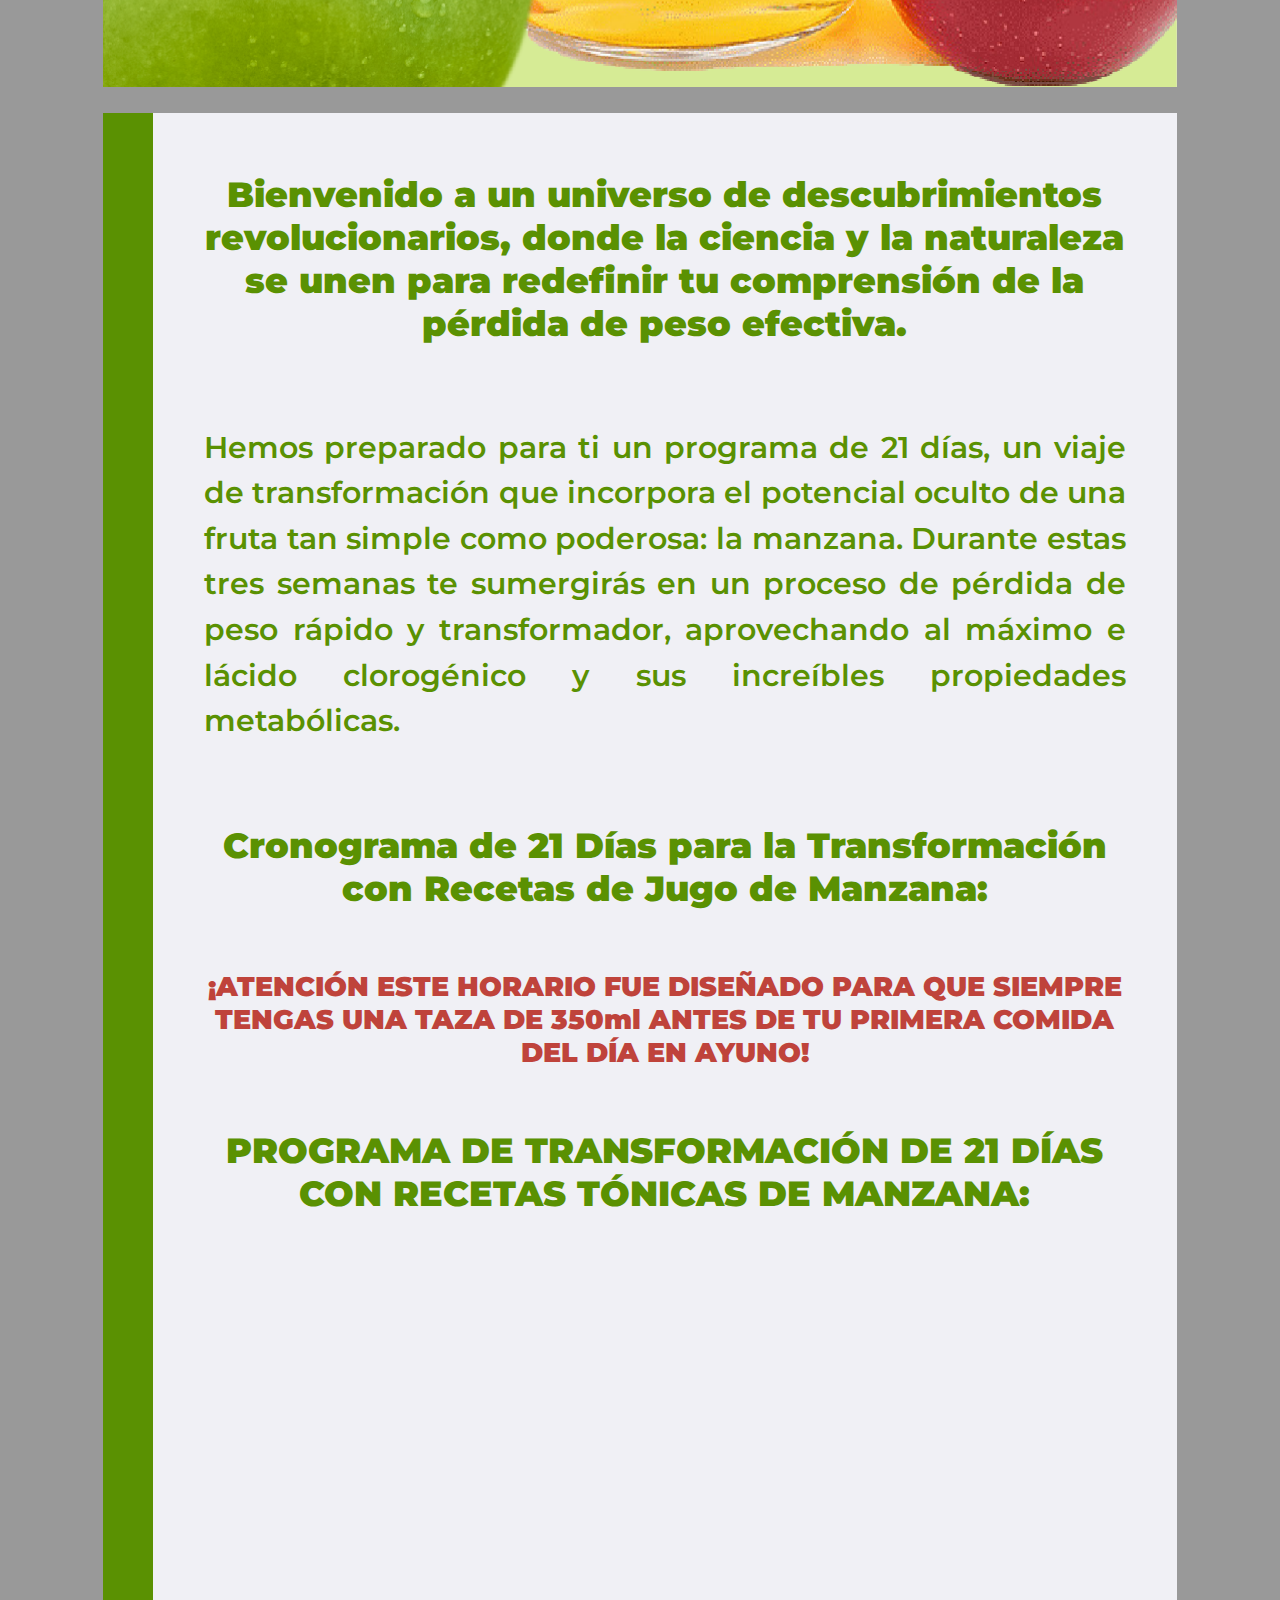
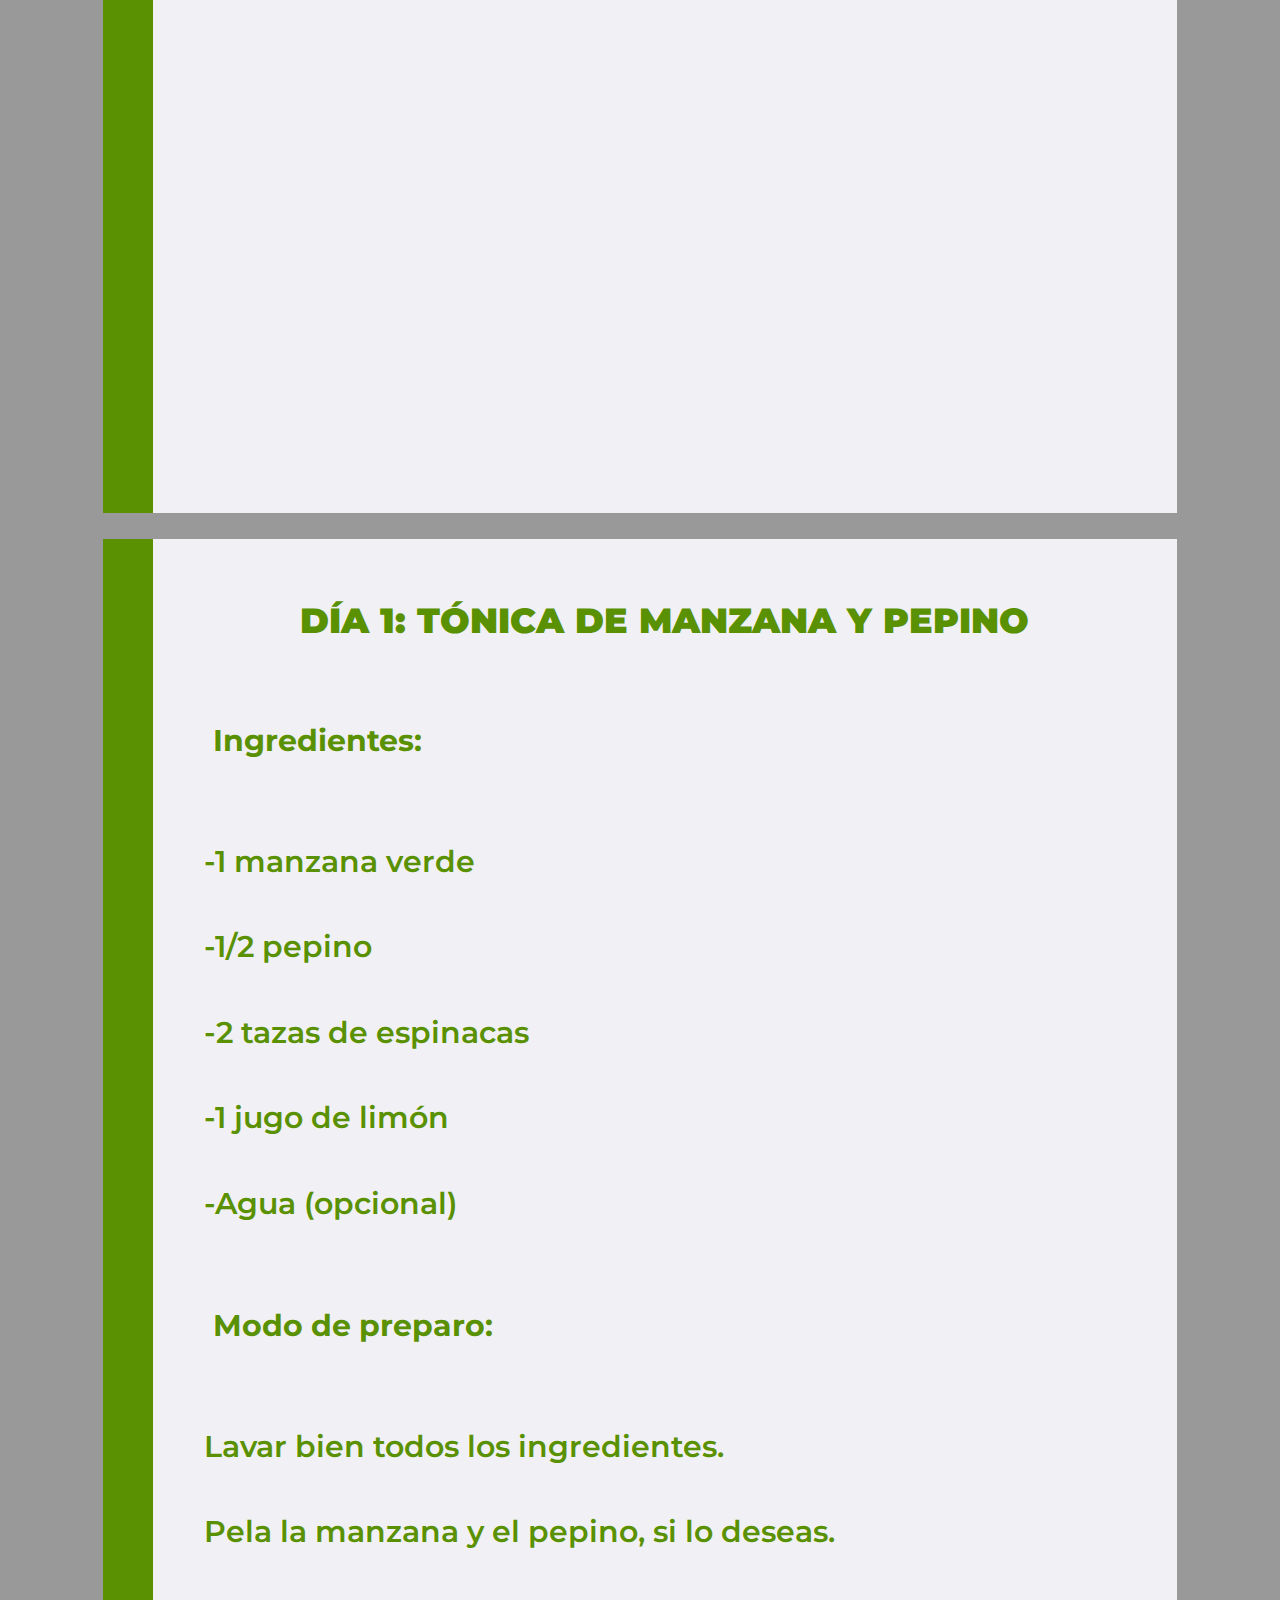
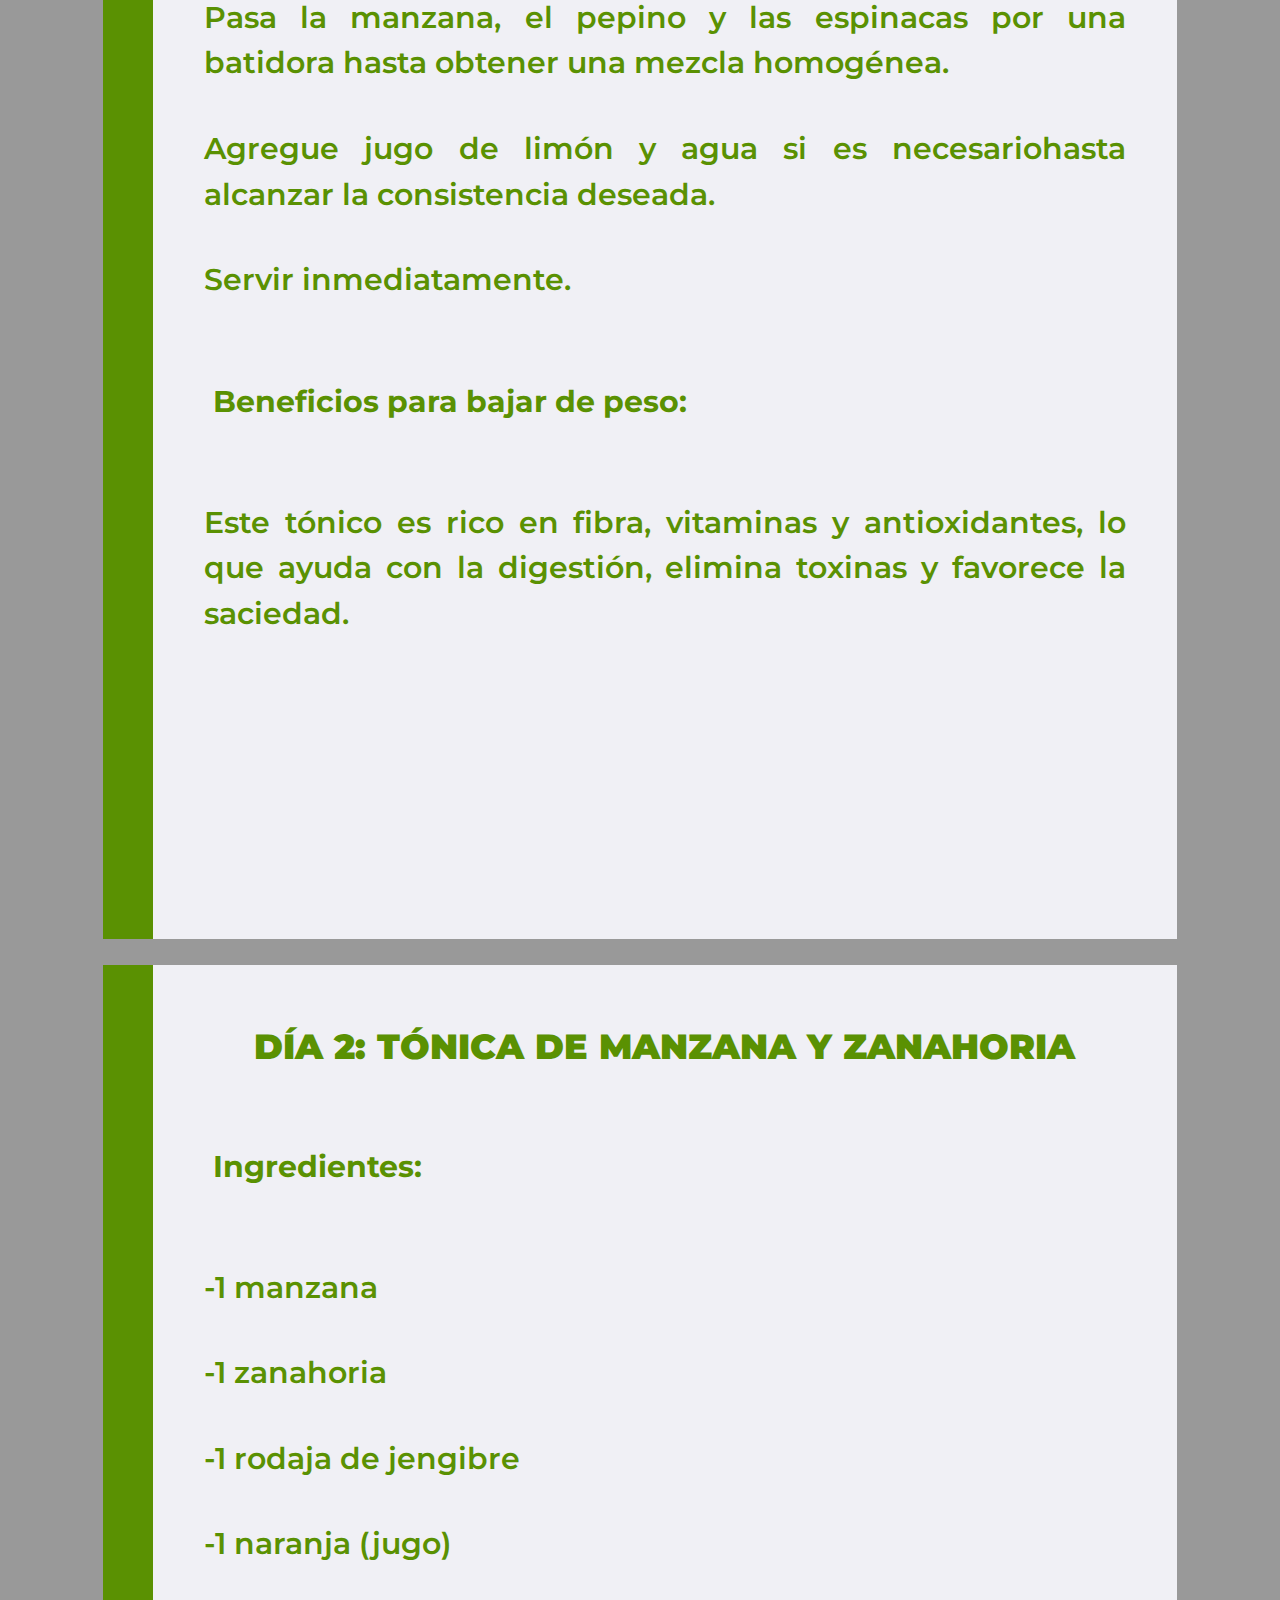
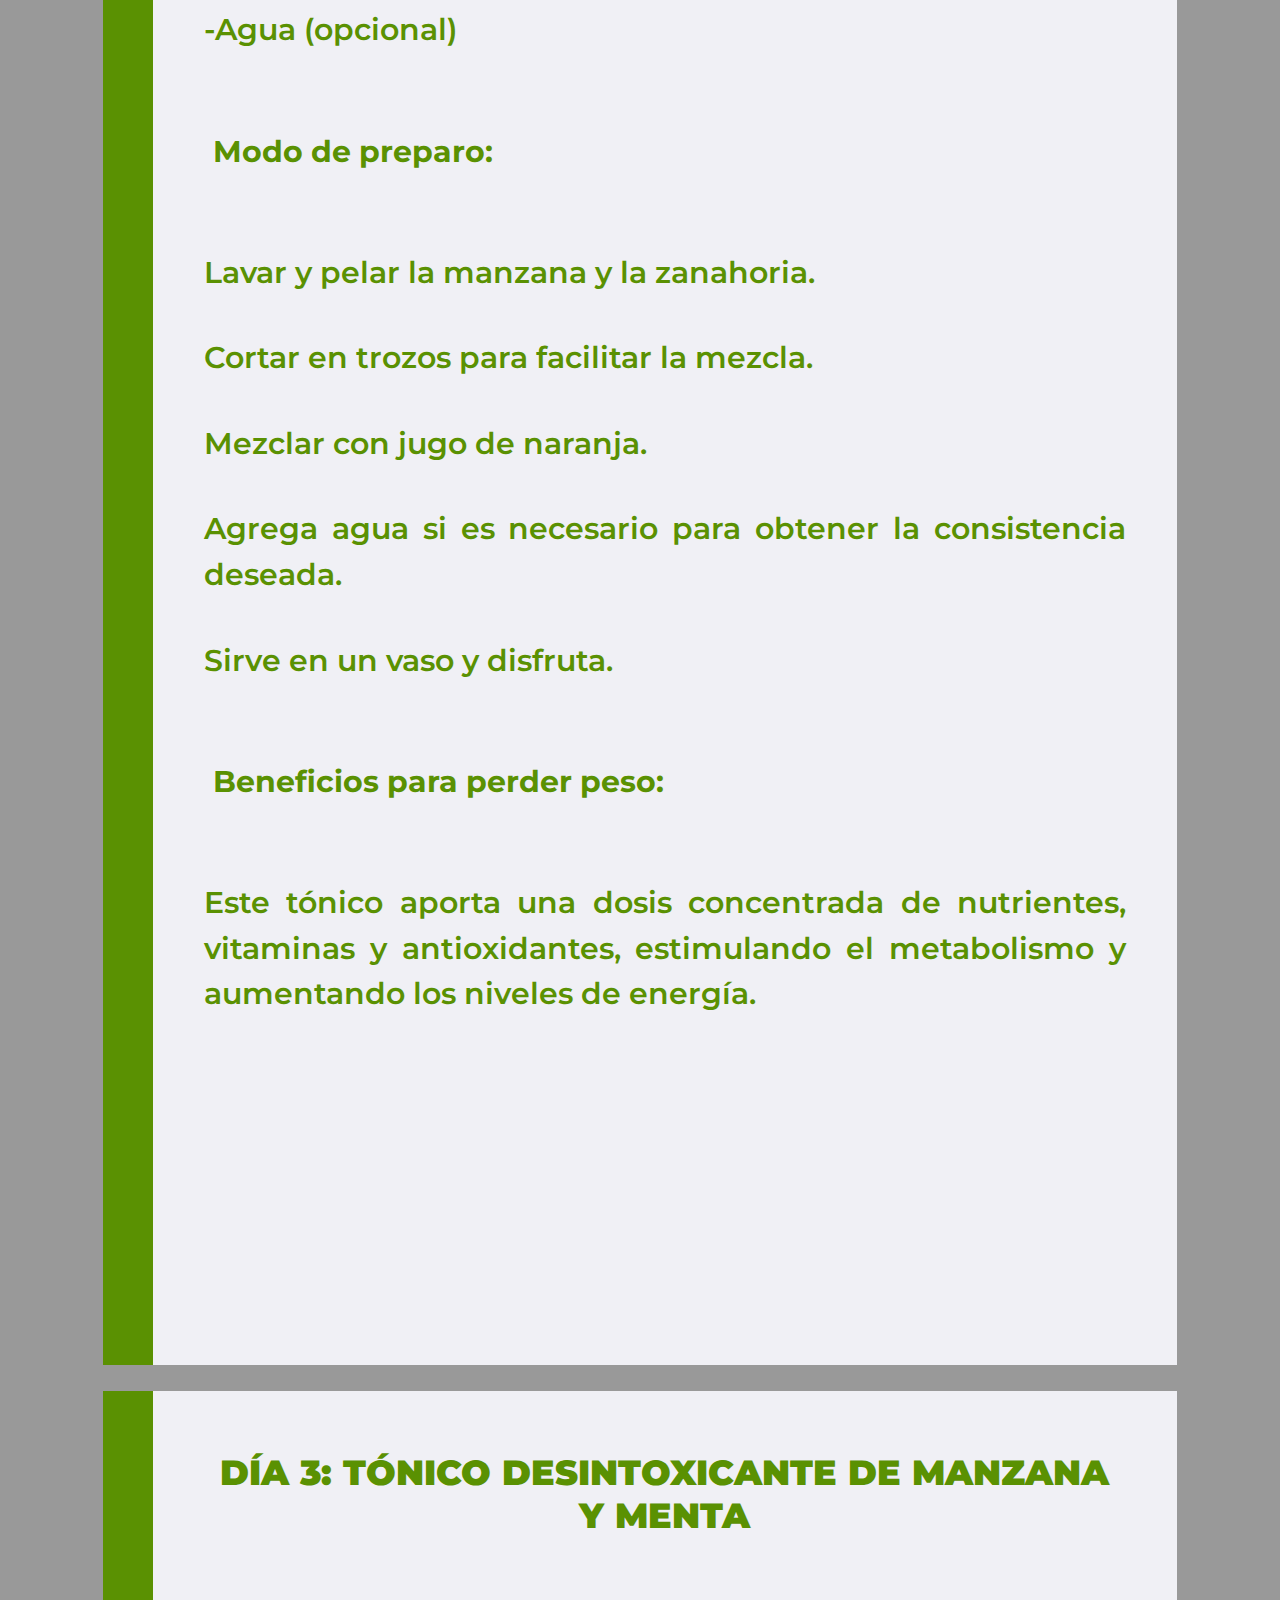
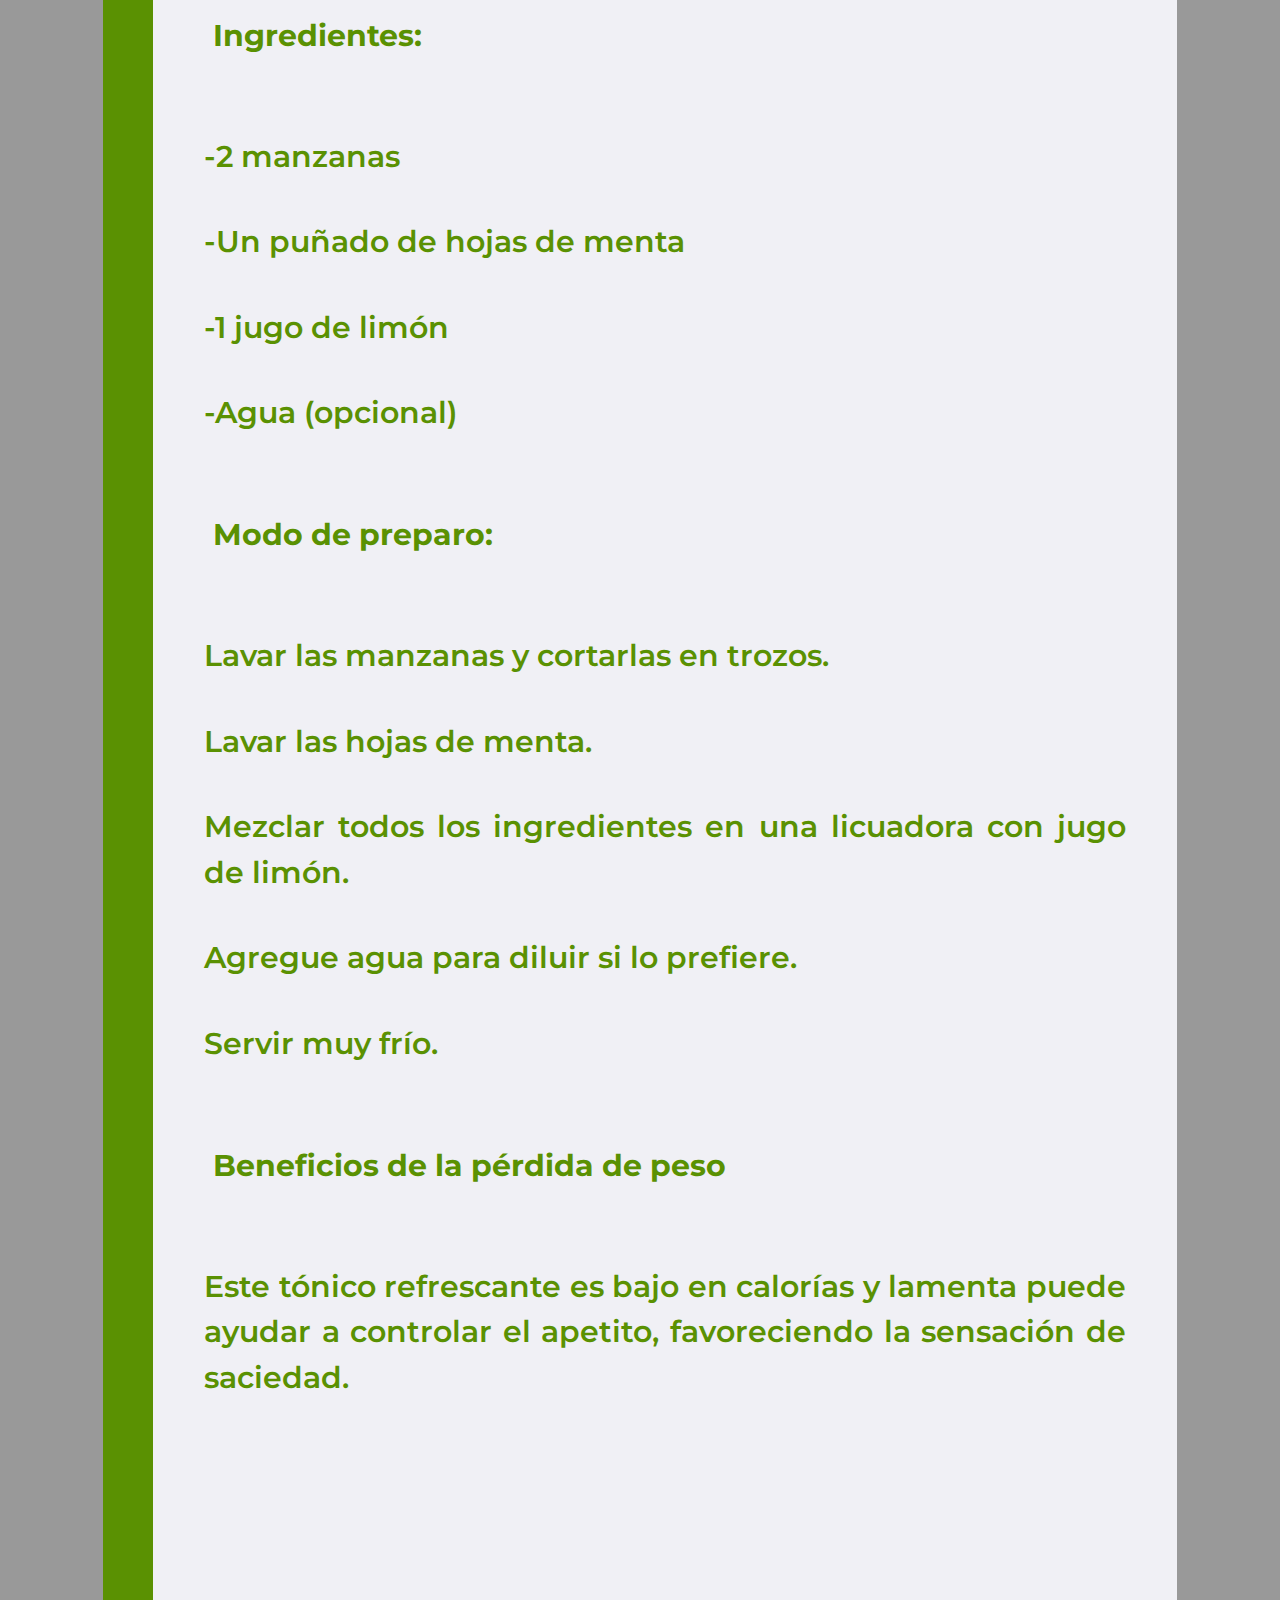
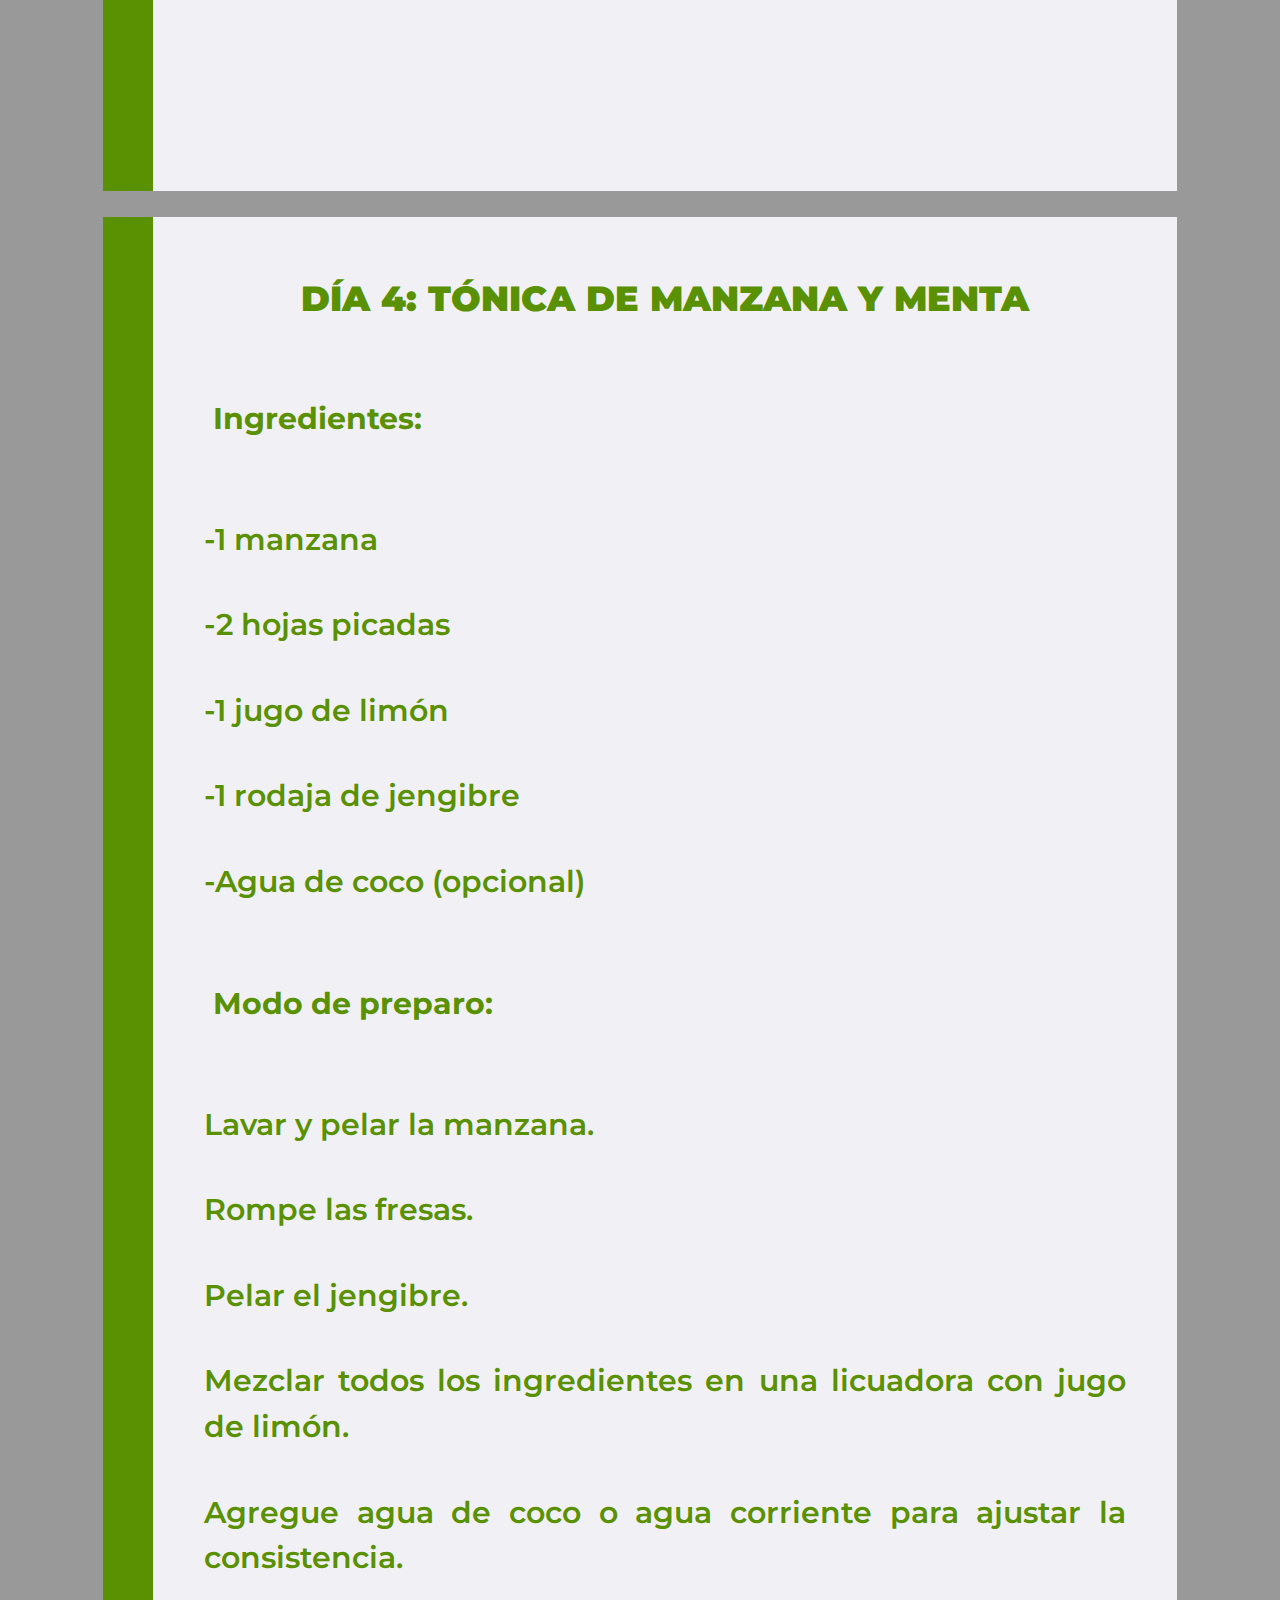
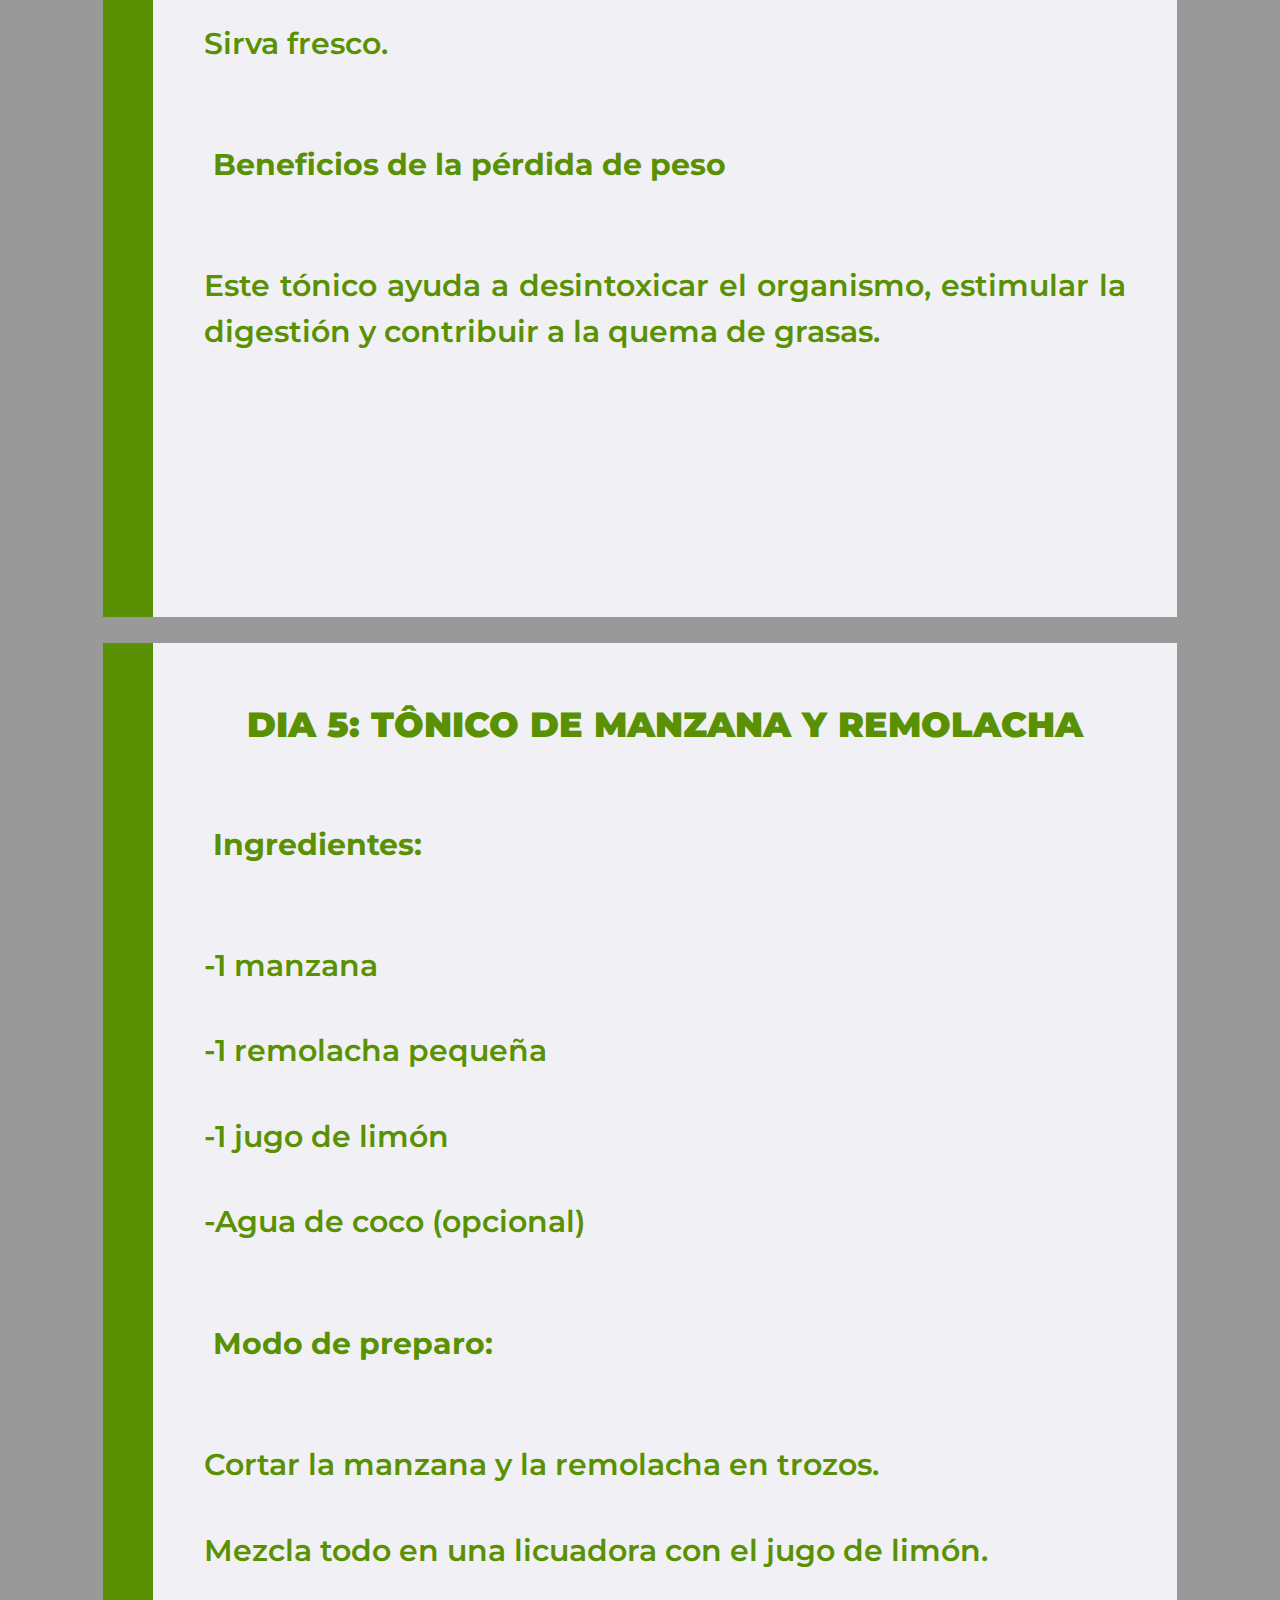
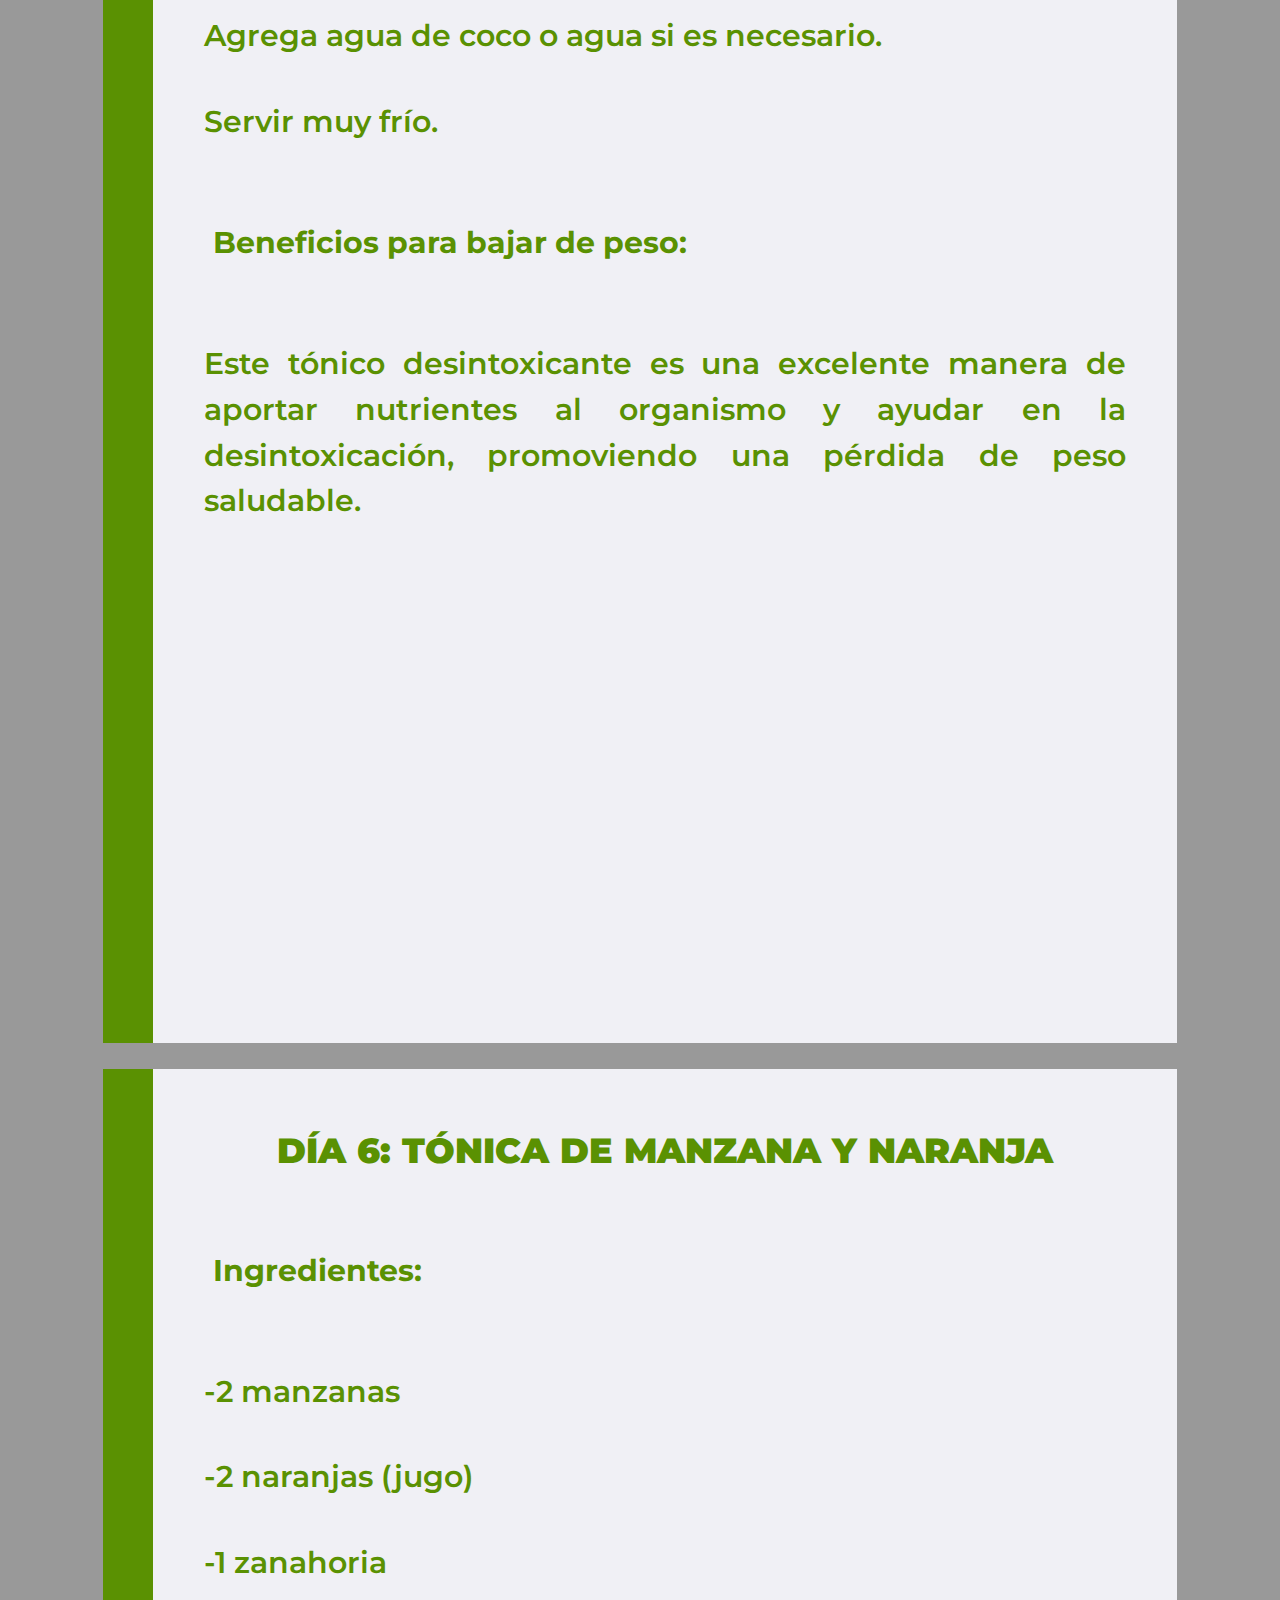
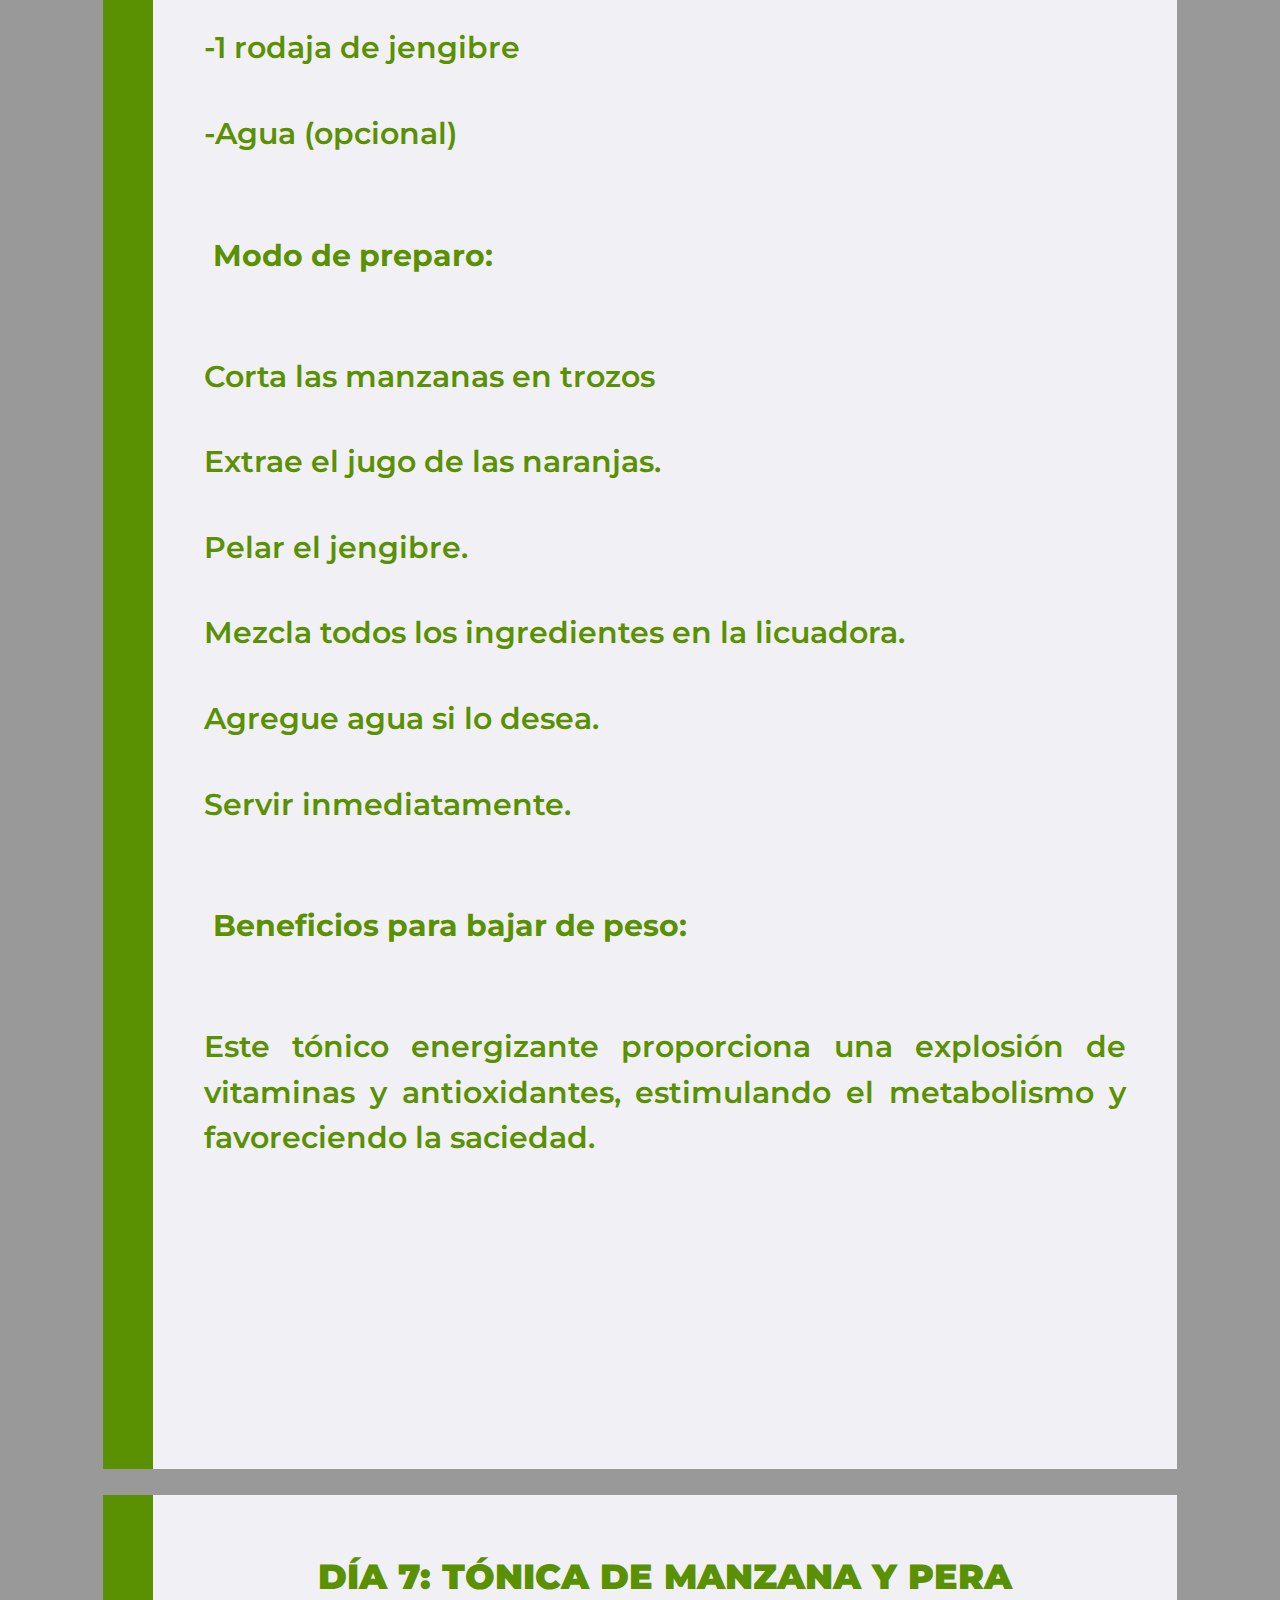
<file: ebooks/es/truco_manzana/truco_manzana.html>
<!DOCTYPE html>
<html lang="es">
<head>
  <meta charset="UTF-8">
  <meta name="viewport" content="width=device-width, initial-scale=1.0">

  <link rel="stylesheet" href="truco_manzana.css">
</head>
<body>
  <img src="Capa.png">

  <hr>

  <div class="page">
    <div class="mark"></div>

    <div class="content">
      <h2>Bienvenido a un universo de descubrimientos revolucionarios, donde la ciencia y la naturaleza se unen para redefinir tu comprensión de la pérdida de peso efectiva.</h2>
      <p>Hemos preparado para ti un programa de 21 días,  un  viaje  de  transformación  que incorpora el potencial oculto de una fruta tan simple como poderosa:  la  manzana. Durante estas  tres  semanas  te  sumergirás  en  un proceso  de  pérdida  de  peso  rápido  y transformador,  aprovechando  al  máximo  e lácido  clorogénico  y  sus  increíbles propiedades metabólicas.</p>
      <h2>Cronograma de 21 Días para la Transformación con Recetas de Jugo de Manzana:</h2>
      <h5>¡ATENCIÓN ESTE HORARIO FUE DISEÑADO PARA QUE SIEMPRE TENGAS UNA TAZA DE 350ml ANTES DE TU PRIMERA COMIDA DEL DÍA EN AYUNO!</h5>
      <h2>PROGRAMA DE TRANSFORMACIÓN DE 21 DÍAS CON RECETAS TÓNICAS DE MANZANA:</h2>
    </div>
  </div>

  <hr>

  <div class="page">
    <div class="mark"></div>

    <div class="content">
      <h2>DÍA 1: TÓNICA DE MANZANA Y PEPINO</h2>

      <h4>Ingredientes:</h4>
      <p>-1 manzana verde</p>
      <p>-1/2 pepino</p>
      <p>-2 tazas de espinacas</p>
      <p>-1 jugo de limón</p>
      <p>-Agua (opcional)</p>

      <h4>Modo de preparo:</h4>
      <p>Lavar bien todos los ingredientes.</p>
      <p>Pela la manzana y el pepino, si lo deseas.</p>
      <p>Pasa la manzana, el pepino y las espinacas por una  batidora  hasta  obtener  una  mezcla homogénea.</p>
      <p>Agregue  jugo  de  limón  y  agua  si  es  necesariohasta alcanzar la consistencia deseada.</p>
      <p>Servir inmediatamente.</p>

      <h4>Beneficios para bajar de peso:</h4>
      <p>Este  tónico  es  rico  en  fibra,  vitaminas  y antioxidantes,  lo  que  ayuda  con  la  digestión, elimina toxinas y favorece la saciedad.</p>
    </div>
  </div>

  <hr>

  <div class="page">
    <div class="mark"></div>

    <div class="content">
      <h2>DÍA 2: TÓNICA DE MANZANA Y ZANAHORIA</h2>

      <h4>Ingredientes:</h4>
      <p>-1 manzana</p>
      <p>-1 zanahoria</p>
      <p>-1 rodaja de jengibre</p>
      <p>-1 naranja (jugo)</p>
      <p>-Agua (opcional)</p>

      <h4>Modo de preparo:</h4>
      <p>Lavar y pelar la manzana y la zanahoria.</p>
      <p>Cortar en trozos para facilitar la mezcla.</p>
      <p>Mezclar con jugo de naranja.</p>
      <p>Agrega  agua  si  es  necesario  para  obtener  la consistencia deseada.</p>
      <p>Sirve en un vaso y disfruta.</p>

      <h4>Beneficios para perder peso:</h4>
      <p>Este  tónico  aporta  una  dosis  concentrada  de nutrientes,  vitaminas  y  antioxidantes, estimulando el metabolismo y aumentando los niveles de energía.</p>
    </div>
  </div>

  <hr>

  <div class="page">
    <div class="mark"></div>

    <div class="content">
      <h2>DÍA 3: TÓNICO DESINTOXICANTE DE MANZANA Y MENTA</h2>

      <h4>Ingredientes:</h4>
      <p>-2 manzanas</p>
      <p>-Un puñado de hojas de menta</p>
      <p>-1 jugo de limón</p>
      <p>-Agua (opcional)</p>

      <h4>Modo de preparo:</h4>
      <p>Lavar las manzanas y cortarlas en trozos.</p>
      <p>Lavar las hojas de menta.</p>
      <p>Mezclar  todos  los  ingredientes  en  una licuadora con jugo de limón.</p>
      <p>Agregue agua para diluir si lo prefiere.</p>
      <p>Servir muy frío.</p>

      <h4>Beneficios de la pérdida de peso</h4>
      <p>Este tónico  refrescante es  bajo  en  calorías  y  lamenta  puede  ayudar  a  controlar  el  apetito, favoreciendo la sensación de saciedad.</p>
    </div>
  </div>

  <hr>

  <div class="page">
    <div class="mark"></div>

    <div class="content">
      <h2>DÍA 4: TÓNICA DE MANZANA Y MENTA</h2>

      <h4>Ingredientes:</h4>
      <p>-1 manzana</p>
      <p>-2 hojas picadas</p>
      <p>-1 jugo de limón</p>
      <p>-1 rodaja de jengibre</p>
      <p>-Agua de coco (opcional)</p>

      <h4>Modo de preparo:</h4>
      <p>Lavar y pelar la manzana.</p>
      <p>Rompe las fresas.</p>
      <p>Pelar el jengibre.</p>
      <p>Mezclar  todos  los  ingredientes  en  una licuadora con jugo de limón.</p>
      <p>Agregue  agua  de  coco  o  agua  corriente  para ajustar la consistencia.</p>
      <p>Sirva fresco.</p>

      <h4>Beneficios de la pérdida de peso</h4>
      <p>Este tónico ayuda a desintoxicar el organismo, estimular  la  digestión  y  contribuir  a  la  quema de grasas.</p>
    </div>
  </div>

  <hr>

  <div class="page">
    <div class="mark"></div>

    <div class="content">
      <h2>DIA 5: TÔNICO DE MANZANA Y REMOLACHA</h2>

      <h4>Ingredientes:</h4>
      <p>-1 manzana</p>
      <p>-1 remolacha pequeña</p>
      <p>-1 jugo de limón</p>
      <p>-Agua de coco (opcional)</p>

      <h4>Modo de preparo:</h4>
      <p>Cortar la manzana y la remolacha en trozos.</p>
      <p>Mezcla  todo  en  una  licuadora  con  el  jugo  de limón.</p>
      <p>Agrega agua de coco o agua si es necesario.</p>
      <p>Servir muy frío.</p>

      <h4>Beneficios para bajar de peso:</h4>
      <p>Este  tónico  desintoxicante  es  una  excelente manera  de  aportar  nutrientes  al  organismo  y ayudar en la desintoxicación, promoviendo una pérdida de peso saludable.</p>
    </div>
  </div>

  <hr>

  <div class="page">
    <div class="mark"></div>

    <div class="content">
      <h2>DÍA 6: TÓNICA DE MANZANA Y NARANJA</h2>

      <h4>Ingredientes:</h4>
      <p>-2 manzanas</p>
      <p>-2 naranjas (jugo)</p>
      <p>-1 zanahoria</p>
      <p>-1 rodaja de jengibre</p>
      <p>-Agua (opcional)</p>

      <h4>Modo de preparo:</h4>
      <p>Corta las manzanas en trozos</p>
      <p>Extrae el jugo de las naranjas.</p>
      <p>Pelar el jengibre.</p>
      <p>Mezcla todos los ingredientes en la licuadora.</p>
      <p>Agregue agua si lo desea.</p>
      <p>Servir inmediatamente.</p>

      <h4>Beneficios para bajar de peso:</h4>
      <p>Este  tónico  energizante  proporciona  una explosión  de  vitaminas  y  antioxidantes, estimulando  el  metabolismo  y  favoreciendo  la saciedad.</p>
    </div>
  </div>

  <hr>

  <div class="page">
    <div class="mark"></div>

    <div class="content">
      <h2>DÍA 7: TÓNICA DE MANZANA Y PERA</h2>

      <h4>Ingredientes:</h4>
      <p>-1 manzana</p>
      <p>-1 pera</p>
      <p>-1 rodaja de jengibre</p>
      <p>-1 jugo de limón</p>
      <p>-Agua (opcional)</p>

      <h4>Modo de preparo:</h4>
      <p>Cortar la manzana y la pera en trozos.</p>
      <p>Pelar el jengibre</p>
      <p>Mezclar  todos  los  ingredientes  en  una licuadora con jugo de limón.</p>
      <p>Agregue agua para diluir si lo prefiere.</p>
      <p>Servir y disfrutar.</p>

      <h4>Beneficios de la pérdida de peso:</h4>
      <p>Este  tónico  favorece  una  digestión  saludable gracias al jengibre, mientras que la manzana y la pera aportan fibra que induce la saciedad.</p>
    </div>
  </div>

  <hr>

  <div class="page">
    <div class="mark"></div>

    <div class="content">
      <h2>DÍA 8: TÓNICA DE MANZANA Y ARÁNDANOS</h2>

      <h4>Ingredientes:</h4>
      <p>-1 manzana</p>
      <p>-1/2 taza de arándanos</p>
      <p>-1 jugo de limón</p>
      <p>-Agua (opcional)</p>

      <h4>Modo de preparo:</h4>
      <p>Cortar la manzana en trozos.</p>
      <p>Lava bien el arroz.</p>
      <p>Mezclar  todos  los  ingredientes  en  una licuadora con jugo de limón.</p>
      <p>Agrega agua para ajustar la consistencia.</p>
      <p>Servir y disfrutar.</p>

      <h4>Beneficios de la pérdida de peso:</h4>
      <p>Este  tónico  es  rico  en  antioxidantes,  lo  que ayuda  a  combatir  el  estrés  oxidativo  y contribuye a la pérdida de peso.</p>
    </div>
  </div>

  <hr>

  <div class="page">
    <div class="mark"></div>

    <div class="content">
      <h2>DIA 9: TÔNICO REFRESCANTE DE MANZANA Y COCO</h2>

      <h4>Ingredientes:</h4>
      <p>-1 manzana</p>
      <p>-1/2 taza de agua de coco</p>
      <p>-1 jugo de limón</p>
      <p>-Hielo</p>

      <h4>Modo de preparo:</h4>
      <p>Cortar la manzana en trozos.</p>
      <p>Pelar y cortar el pepino.</p>
      <p>Mezcle  todos  los  ingredientes,  incluido  el  jugo de limón y el agua de coco, en una licuadora. Agrega hielo al gusto.</p>
      <p>Mezclar hasta que esté bien mezclado</p>
      <p>Sirve y disfruta de la refrescante brisa.</p>

      <h4>Beneficios para bajar de peso:</h4>
      <p>Este tónico combina la hidratación del agua de coco con las propiedades diuréticas del pepino, por  lo  que  es  ideal  para  controlar  el  peso  y eliminar toxinas.</p>
    </div>
  </div>

  <hr>

  <div class="page">
    <div class="mark"></div>

    <div class="content">
      <h2>DÍA 10: TÓNICA DE MANZANA Y CHÍA</h2>

      <h4>Ingredientes:</h4>
      <p>1 manzana</p>
      <p>1 taza de semillas de té</p>
      <p>1/2 naranja (yugo)</p>
      <p>1/2 zanahoria</p>
      <p>1/2 vaso de agua</p>

      <h4>Modo de preparo:</h4>
      <p>Cortar la manzana y la zanahoria en trozos.</p>
      <p>Mezcla  las  semillas  de  té  con  agua  y  déjalas reposar unos minutos.</p>
      <p>Licúa  todos  los  ingredientes  en  una  licuadora, incluido el jugo de naranja</p>
      <p>Mezclar hasta que quede suave.</p>
      <p>Servir con un toque de vitalidad.</p>

      <h4>Beneficios de la pérdida de peso:</h4>
      <p>Este  tónico  aporta  fibra  procedente  de  la manzana  y  la  zanahoria,  además  de  las propiedades  saciantes  de  las  semillas  del  té, ayudando  a  controlar  el  apetito  y  regular  el metabolismo.</p>
    </div>
  </div>

  <hr>

  <div class="page">
    <div class="mark"></div>

    <div class="content">
      <h2>DÍA 11: TÓNICO ENERGIZANTE DE MANZANA</h2>

      <h4>Ingredientes:</h4>
      <p>2 manzanas</p>
      <p>1 taza de té verde frío</p>
      <p>1/2 naranja (yugo)</p>
      <p>1/2 zanahoria</p>
      <p>jugo de 1 limon</p>

      <h4>Modo de preparo:</h4>
      <p>Corta las manzanas en trozos.</p>
      <p>Pelar y cortar el jengibre.</p>
      <p>Mezcla todos los ingredientes en una licuadora, incluido el limón y el jugo verde</p>
      <p>Batir hasta que esté bien mezclado.</p>
      <p>Servir con energía verde</p>

      <h4>Beneficios de la pérdida de peso:</h4>
      <p>Este  tónico  combina  antioxidantes  verdes  con el  frescor  de  las  manzanas,  dando  como resultado un impulso metabólico y energético.</p>
    </div>
  </div>

  <hr>

  <div class="page">
    <div class="mark"></div>

    <div class="content">
      <h2>DÍA 12: TÓNICA DE MANZANA ROSA Y FRAMBUESA</h2>

      <h4>Ingredientes:</h4>
      <p>-1 manzana</p>
      <p>-1/2 taza de frambuesas</p>
      <p>-Yugo de 1 naranja</p>
      <p>-1 remolacha pequeña</p>

      <h4>Modo de preparo:</h4>
      <p>Cortar la manzana y la remolacha en trozos.</p>
      <p>Mezcla  todo  en  una  licuadora  con  el  jugo  de naranja.</p>
      <p>Agrega  agua  hasta  obtener  la  consistencia deseada.</p>
      <p>Licúa hasta obtener un tono rosado vibrante.</p>
      <p>Servir y sumergir en el elixir rosa.</p>

      <h4>Beneficios de la pérdida de peso:</h4>
      <p>Este  tónico  aporta  una  doble  dosis  de antioxidantes  de  manzana  y  frambuesa, ayudando  a  eliminar  toxinas  y  favorecer  la salud celular.</p>
    </div>
  </div>

  <hr>

  <div class="page">
    <div class="mark"></div>

    <div class="content">
      <h2>DÍA 13: TÓNICO DE FIESTA DE MANZANA Y CÍTRICOS</h2>

      <h4>Ingredientes:</h4>
      <p>-2 manzanas</p>
      <p>-1 pomelo (yugo)</p>
      <p>-Yugo de 1 limón</p>
      <p>-Unas hojas de albahaca</p>
      <p>-Agua (opcional)</p>

      <h4>Modo de preparo:</h4>
      <p>Cortar las manzanas en trozos.</p>
      <p>Combine  todos  los  ingredientes  en  una licuadora, incluido el jugo de limón y el jugo de toronja</p>
      <p>Agregue agua para diluir si lo desea.</p>
      <p>Batir hasta obtener una mezcla armoniosa</p>
      <p>Servir y celebrar la Fiesta de la Manzana Cítrica.</p>

      <h4>Beneficios para bajar de peso:</h4>
      <p>Este  tónico  cítrico  potencia  la  vitalidad  con  el sabor  de  la  manzana  y  el  frescor  del  pomelo, mientras  que  las  propiedades  del  pomelo pueden ayudar a quemar grasas.</p>
    </div>
  </div>

  <hr>

  <div class="page">
    <div class="mark"></div>

    <div class="content">
      <h2>DIA 14: TÔNICO REVITALIZANTE DE MANZANA Y JENGIBRE</h2>

      <h4>Ingredientes:</h4>
      <p>-2 manzanas</p>
      <p>-1 rodaja de jengibre</p>
      <p>-1 jugo de limón</p>
      <p>-1 taza de agua de coco</p>

      <h4>Modo de preparo:</h4>
      <p>Cortar las manzanas en trozos.</p>
      <p>Pelar y cortar el jengibre.</p>
      <p>Mezcle todos los ingredientes en una licuadora, incluido el jugo de limón y el agua de coco.</p>
      <p>Batir hasta obtener una mezcla armoniosa</p>
      <p>Sirve y refresca con Apple-Ginger Remedy.</p>

      <h4>Beneficios de la pérdida de peso:</h4>
      <p>Este tónico combina la hidratación del agua de coco  con  las  propiedades  termogénicas  del jengibre, favoreciendo la quema de grasas.</p>
    </div>
  </div>

  <hr>

  <div class="page">
    <div class="mark"></div>

    <div class="content">
      <h2>DIA 14: TÔNICO REVITALIZANTE DE MANZANA Y JENGIBRE</h2>

      <h4>Ingredientes:</h4>
      <p>-2 manzanas</p>
      <p>-1 rodaja de jengibre</p>
      <p>-1 jugo de limón</p>
      <p>-1 taza de agua de coco</p>

      <h4>Modo de preparo:</h4>
      <p>Cortar las manzanas en trozos.</p>
      <p>Pelar y cortar el jengibre.</p>
      <p>Mezcle todos los ingredientes en una licuadora, incluido el jugo de limón y el agua de coco.</p>
      <p>Batir hasta obtener una mezcla armoniosa</p>
      <p>Sirve y refresca con Apple-Ginger Remedy.</p>

      <h4>Beneficios de la pérdida de peso:</h4>
      <p>Este tónico combina la hidratación del agua de coco  con  las  propiedades  termogénicas  del jengibre, favoreciendo la quema de grasas.</p>
    </div>
  </div>

  <hr>

  <div class="page">
    <div class="mark"></div>

    <div class="content">
      <h2>DÍA 15: TÓNICA DE MANZANA VERDE Y KIWI</h2>

      <h4>Ingredientes:</h4>
      <p>-1 manzana verde</p>
      <p>-2 kiwis</p>
      <p>-1 jugo de limón</p>
      <p>-Agua (opcional)</p>

      <h4>Modo de preparo:</h4>
      <p>Corta la manzana verde y el kiwi en trozos.</p>
      <p>Mezclar  todos  los  ingredientes  en  una licuadora con jugo de limón.</p>
      <p>Agregue agua para diluir si es necesario.</p>
      <p>Mezcla hasta obtener una mezcla refrescante.</p>
      <p>Sirve y disfruta del Kiwi Verde.</p>

      <h4>Beneficios de la pérdida de peso:</h4>
      <p>Este tónico verde aporta vitamina C y fibra, que favorecen la saciedad y la quema de grasas.</p>
    </div>
  </div>

  <hr>

  <div class="page">
    <div class="mark"></div>

    <div class="content">
      <h2>DIA 16: TÔNICO DE MANZANA Y ACELGA</h2>

      <h4>Ingredientes:</h4>
      <p>-1 manzana</p>
      <p>-Unas hojas de acelga</p>
      <p>-1 jugo de limón</p>
      <p>-1/2 pepino</p>
      <p>-Agua (opcional)</p>

      <h4>Modo de preparo:</h4>
      <p>Corte la manzana y el pepino en trozos.</p>
      <p>Lave bien las hojas de acelga.</p>
      <p>Combine  todos  los  ingredientes  en  una licuadora con el jugo de limón.</p>
      <p>Agregue agua para diluir si lo prefiere.</p>
      <p>Bata hasta obtener un tono verde vibrante.</p>
      <p>Sirva y revitalícese con el Tónico Verde.</p>

      <h4>Beneficios de la pérdida de peso:</h4>
      <p>Este  tónico  verde  aporta  nutrientes  esenciales y es bajo en calorías, lo que es excelente para la pérdida de peso.</p>
    </div>
  </div>

  <hr>

  <div class="page">
    <div class="mark"></div>

    <div class="content">
      <h2>DÍA 17: TÓNICA DE MANZANA Y PERA VERDE</h2>

      <h4>Ingredientes:</h4>
      <p>-1 manzana verde</p>
      <p>-1 pera verde</p>
      <p>-1 jugo de limón</p>
      <p>-1 rodaja de jengibre</p>
      <p>-Agua (opcional)</p>

      <h4>Modo de preparo:</h4>
      <p>Cortar la manzana y la pera en trozos.</p>
      <p>Pelar el jengibre.</p>
      <p>Mezclar  todos  los  ingredientes  en  unalicuadora con jugo de limón.</p>
      <p>Agregue agua para diluir si es necesario.</p>
      <p>Licúa hasta obtener un refrescante tono verde.</p>
      <p>Sirve y disfruta de Energía Verde.</p>

      <h4>Beneficios para bajar de peso:</h4>
      <p>Este  tónico  verde  estimula  la  digestión  y favorece  la  saciedad  gracias  a  las  fibras  de  la manzana y la pera.</p>
    </div>
  </div>

  <hr>

  <div class="page">
    <div class="mark"></div>

    <div class="content">
      <h2>DÍA 18: TÓNICO REVITALIZANTE DE MANZANA Y FRAMBUESA</h2>

      <h4>Ingredientes:</h4>
      <p>-1 manzana</p>
      <p>-1/2 taza de frambuesas</p>
      <p>-1 jugo de limón</p>
      <p>-Agua (opcional)</p>

      <h4>Modo de preparo:</h4>
      <p>Cortar la manzana en trozos.</p>
      <p>Lave bien las frambuesas</p>
      <p>Combine  todos  los  ingredientes  en  una licuadora con el jugo de limón.</p>
      <p>Agregue agua si lo prefiere más líquido.</p>
      <p>Bata hasta obtener un tónico revitalizante.</p>
      <p>Sirva y renuévese con el Elixir de Frambuesa</p>

      <h4>Beneficios para la pérdida de peso</h4>
      <p>Este  tónico  revitalizante  proporciona antioxidantes  y  fibra,  contribuyendo  a  la  salud metabólica y a la pérdida de peso.</p>
    </div>
  </div>

  <hr>

  <div class="page">
    <div class="mark"></div>

    <div class="content">
      <h2>DÍA 20: TÓNICA DE MANZANA Y MORA</h2>

      <h4>Ingredientes:</h4>
      <p>-1 manzana</p>
      <p>-1/2 taza de moras</p>
      <p>-1 jugo de limón</p>
      <p>-Agua (opcional)</p>

      <h4>Modo de preparo:</h4>
      <p>Cortar la manzana en trozos.</p>
      <p>Lava bien las moras.</p>
      <p>Mezcla  todo  en  una  licuadora  con  el  jugo  de limón.</p>
      <p>Agrega agua si prefieres más líquido.</p>
      <p>Mézclalo con un tónico rejuvenecedor de mora.</p>
      <p>Sirve y rejuvenece con Blackberry Elixir.</p>

      <h4>Beneficios para bajar de peso</h4>
      <p>Este tónico de moras es rico en antioxidantes y bajo  en  calorías,  lo  cual  es  excelente  para mantenerte saciado y controlar tu peso.</p>
    </div>
  </div>

  <hr>

  <div class="page">
    <div class="mark"></div>

    <div class="content">
      <h2>DÍA 21: TÓNICA DE DESPEDIDA DE MANZANA Y PIÑA</h2>

      <h4>Ingredientes:</h4>
      <p>-1 manzana</p>
      <p>-1 rodaja de piña</p>
      <p>-1 jugo de limón</p>
      <p>-Unas hojas de albahaca</p>
      <p>-Agua (opcional)</p>

      <h4>Modo de preparo:</h4>
      <p>Cortar la manzana en trozos.</p>
      <p>Corta la piña en trozos.</p>
      <p>Lavar las hojas de albahaca.</p>
      <p>Mezclar  todos  los  ingredientes  en  una licuadora con jugo de limón.</p>
      <p>Agrega agua si prefieres más líquido.</p>
      <p>Mezcla  hasta  tener  un  tónico  exótico  de despedida.</p>
      <p>Sirva y celebre su viaje de 21 días hacia un estilo de vida más saludable.</p>

      <h4>Beneficios para bajar de peso</h4>
      <p>Este tónico de  despedida combina los sabores exóticos  de  la  piña  y  la  albahaca  con  las propiedades  saciantes  de  la  manzana, marcando el final de tu viaje de 21 días hacia un estilo de vida más saludable.</p>
    </div>
  </div>

  <hr>

  <div class="page">
    <div class="mark"></div>

    <div class="content">
      <h1>CONCLUSIÓN:</h1>

      <p>Con  este  cronograma  de  21  días  tendrás pautas  claras  para  incorporar  estas  recetas de  jugo  de  manzana  a  tu  rutina  diaria, aprovechar  al  máximo  los  beneficios  del ácido  clorogénico  y  trabajar  hacia  una pérdida  de  peso  efectiva  y  sostenible. Prepárate  para  una  transformación  que trascenderá los límites de la pérdida de peso convencional,  mientras  descubrimos  los secretos  de  la  manzana  y  el  ácido clorogénico.  Ha  llegado  el  momento  de comenzar tu viaje hacia un nuevo capítulo en tu vida.</p>
    </div>
  </div>
</body>
</html>
</file>
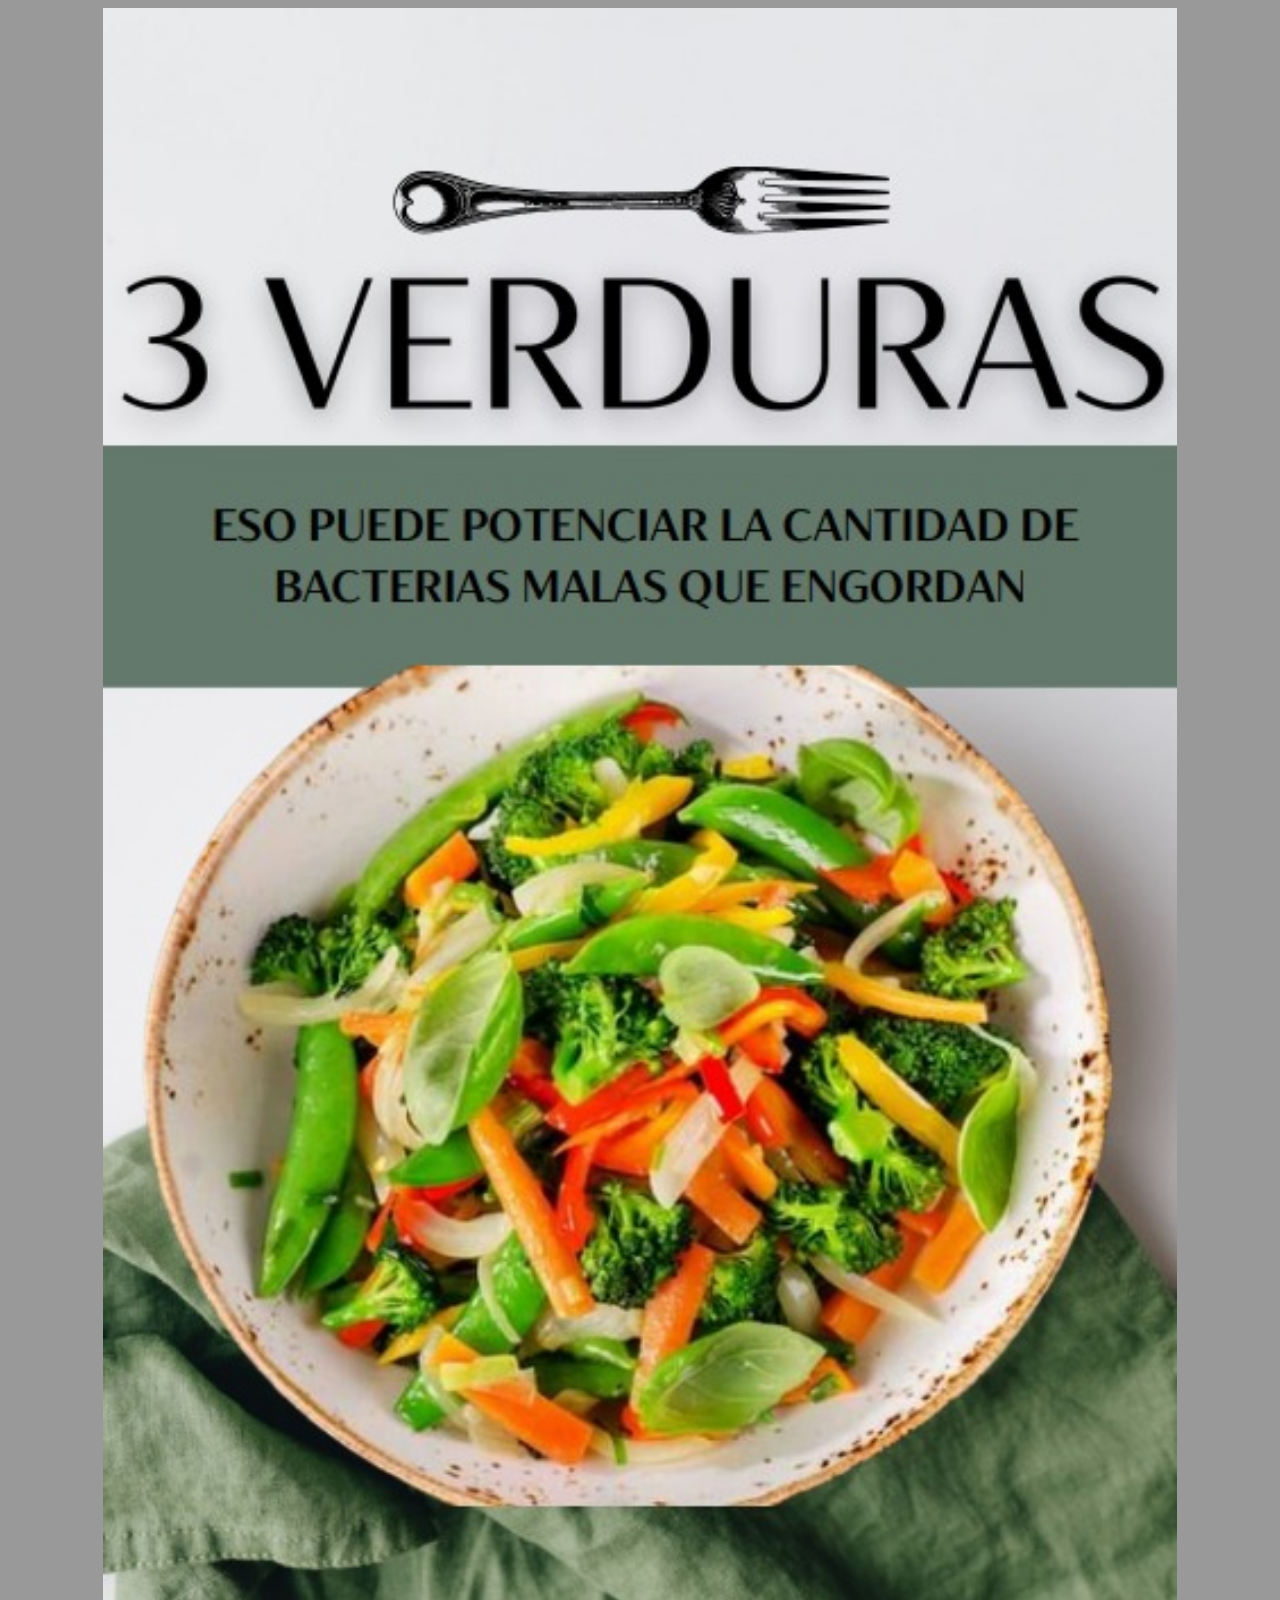
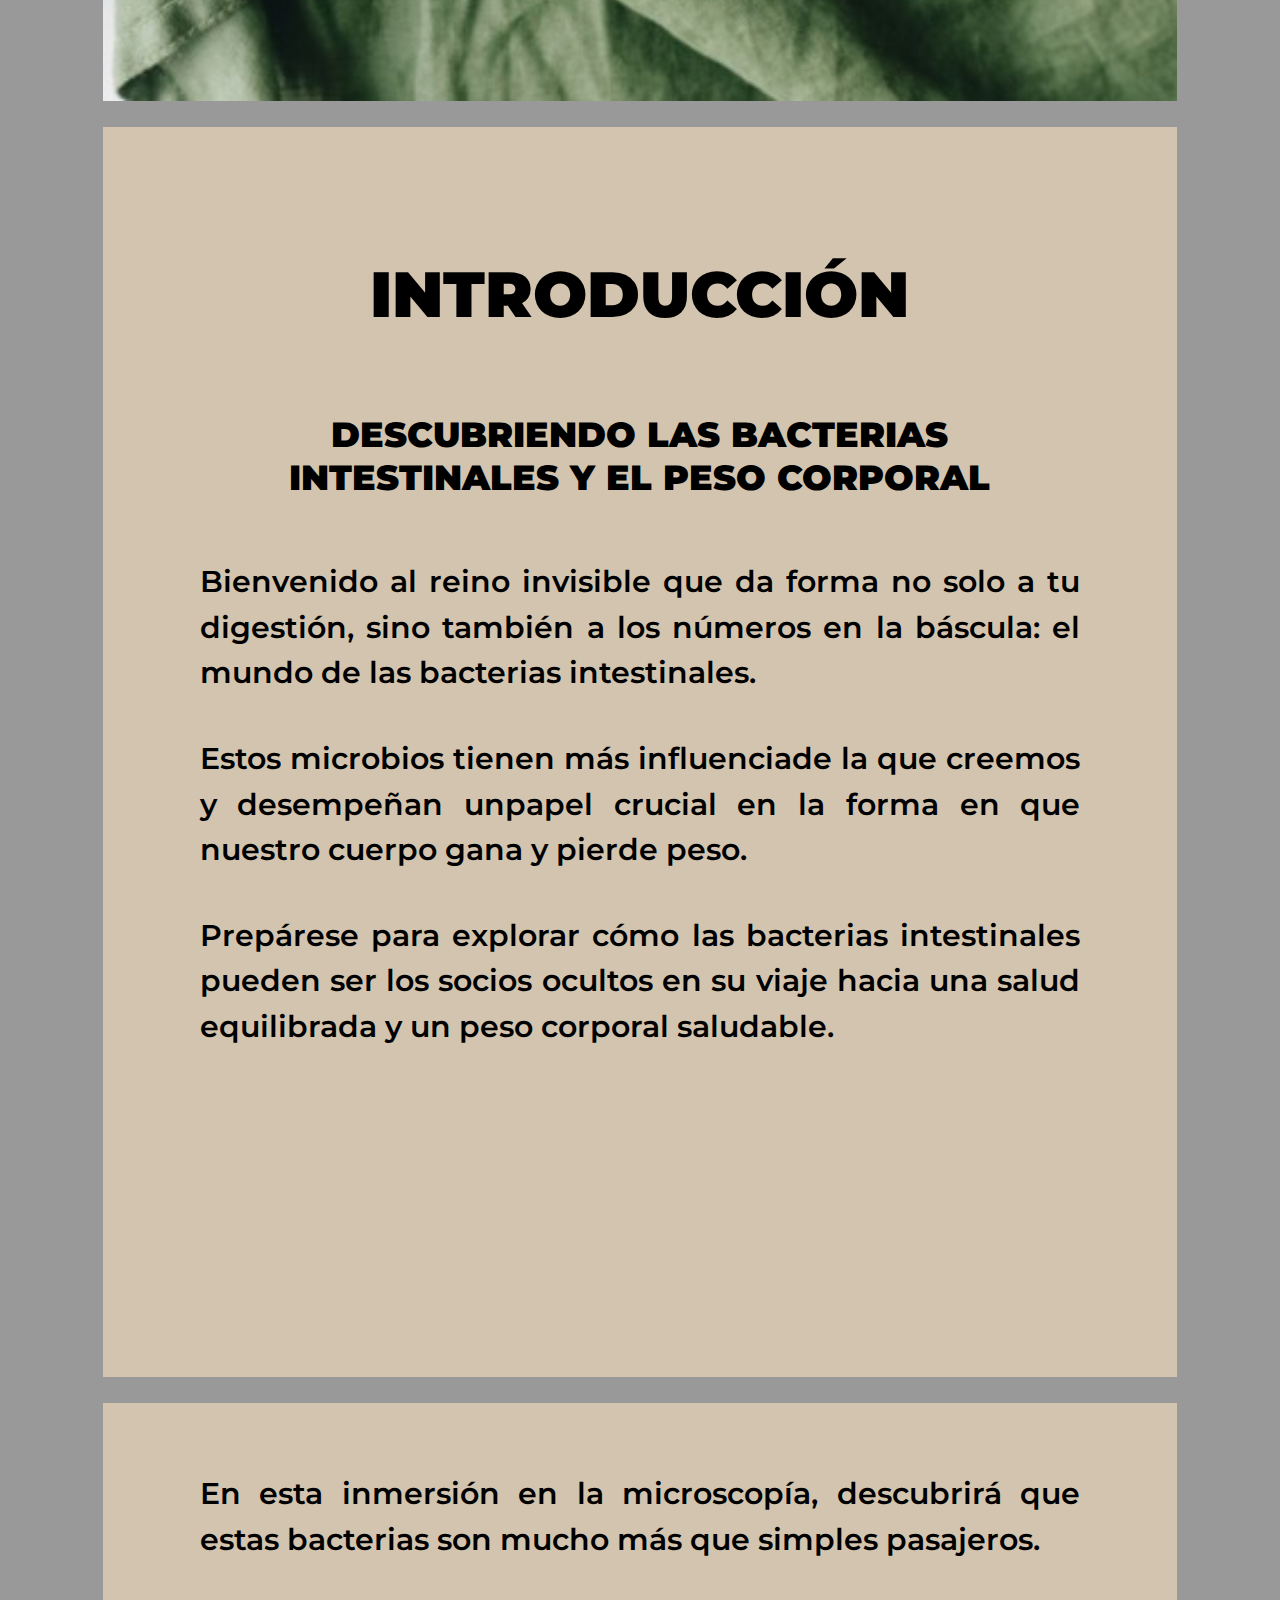
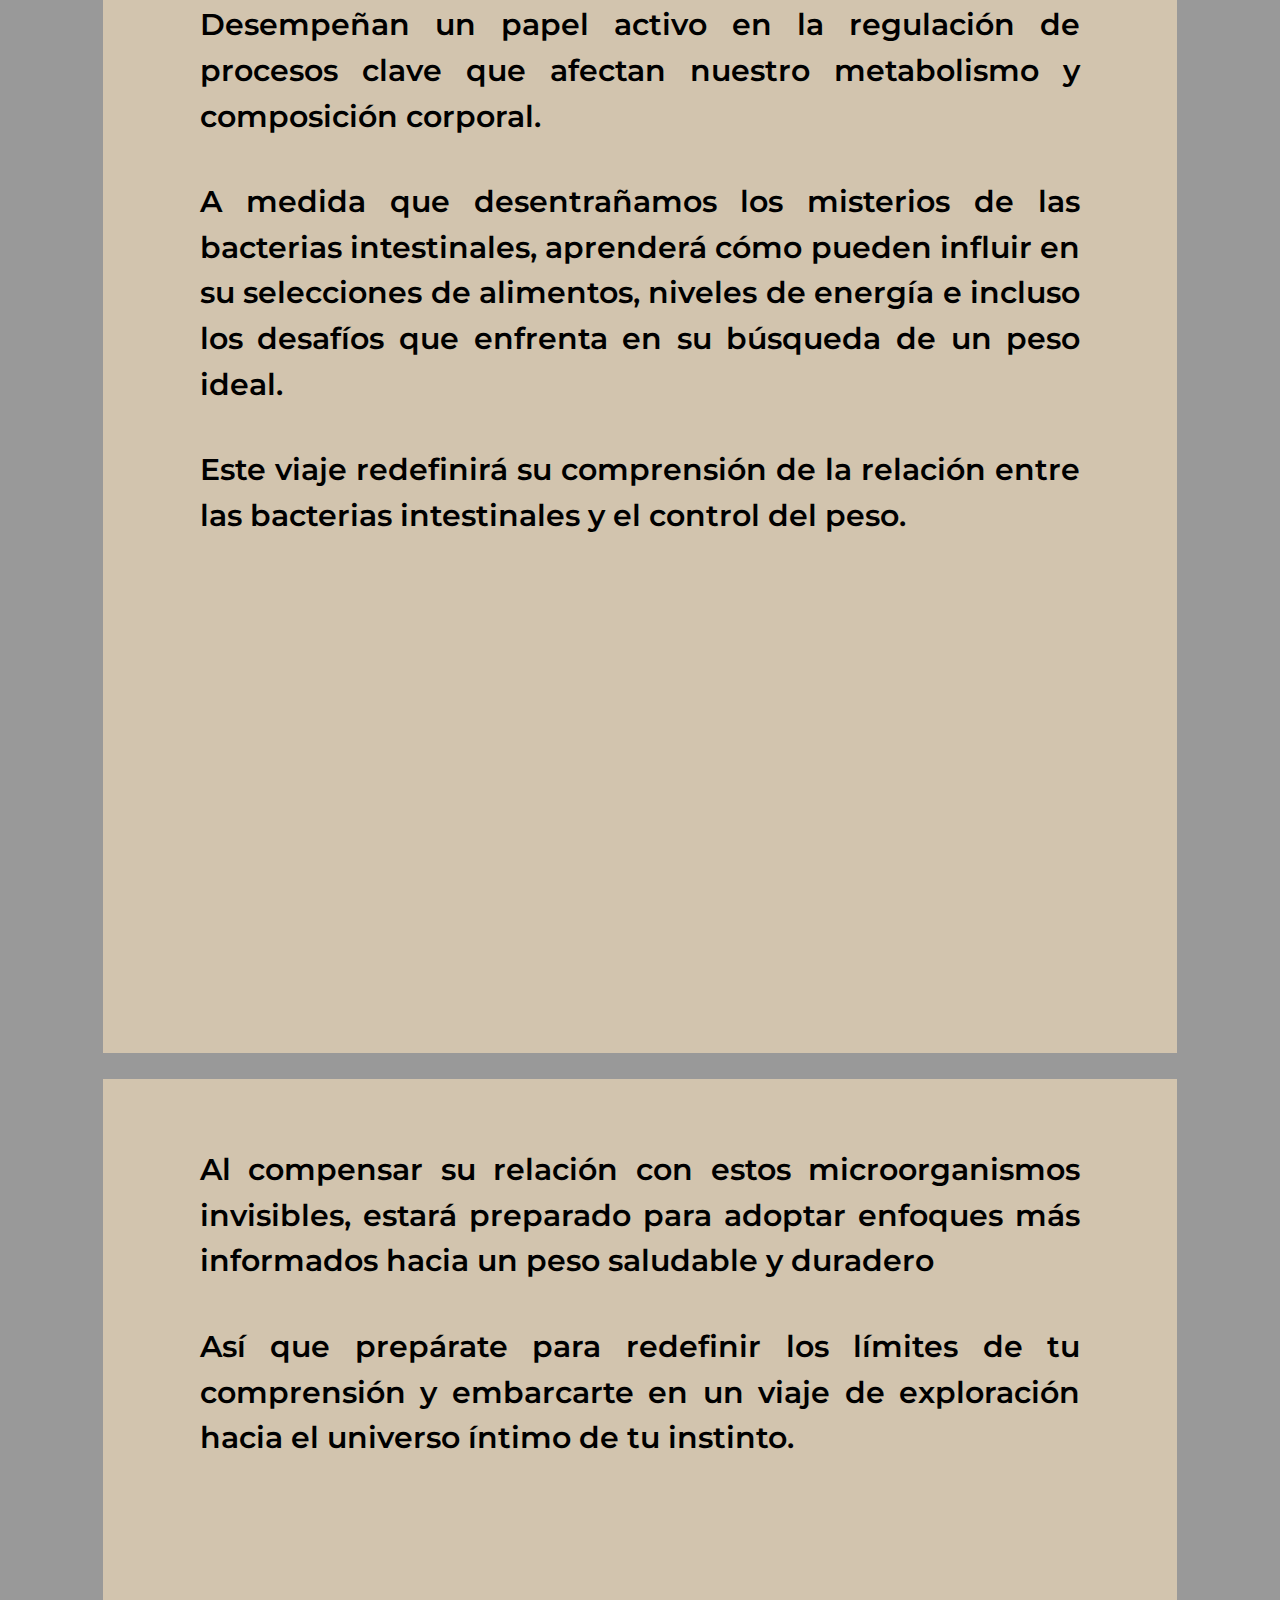
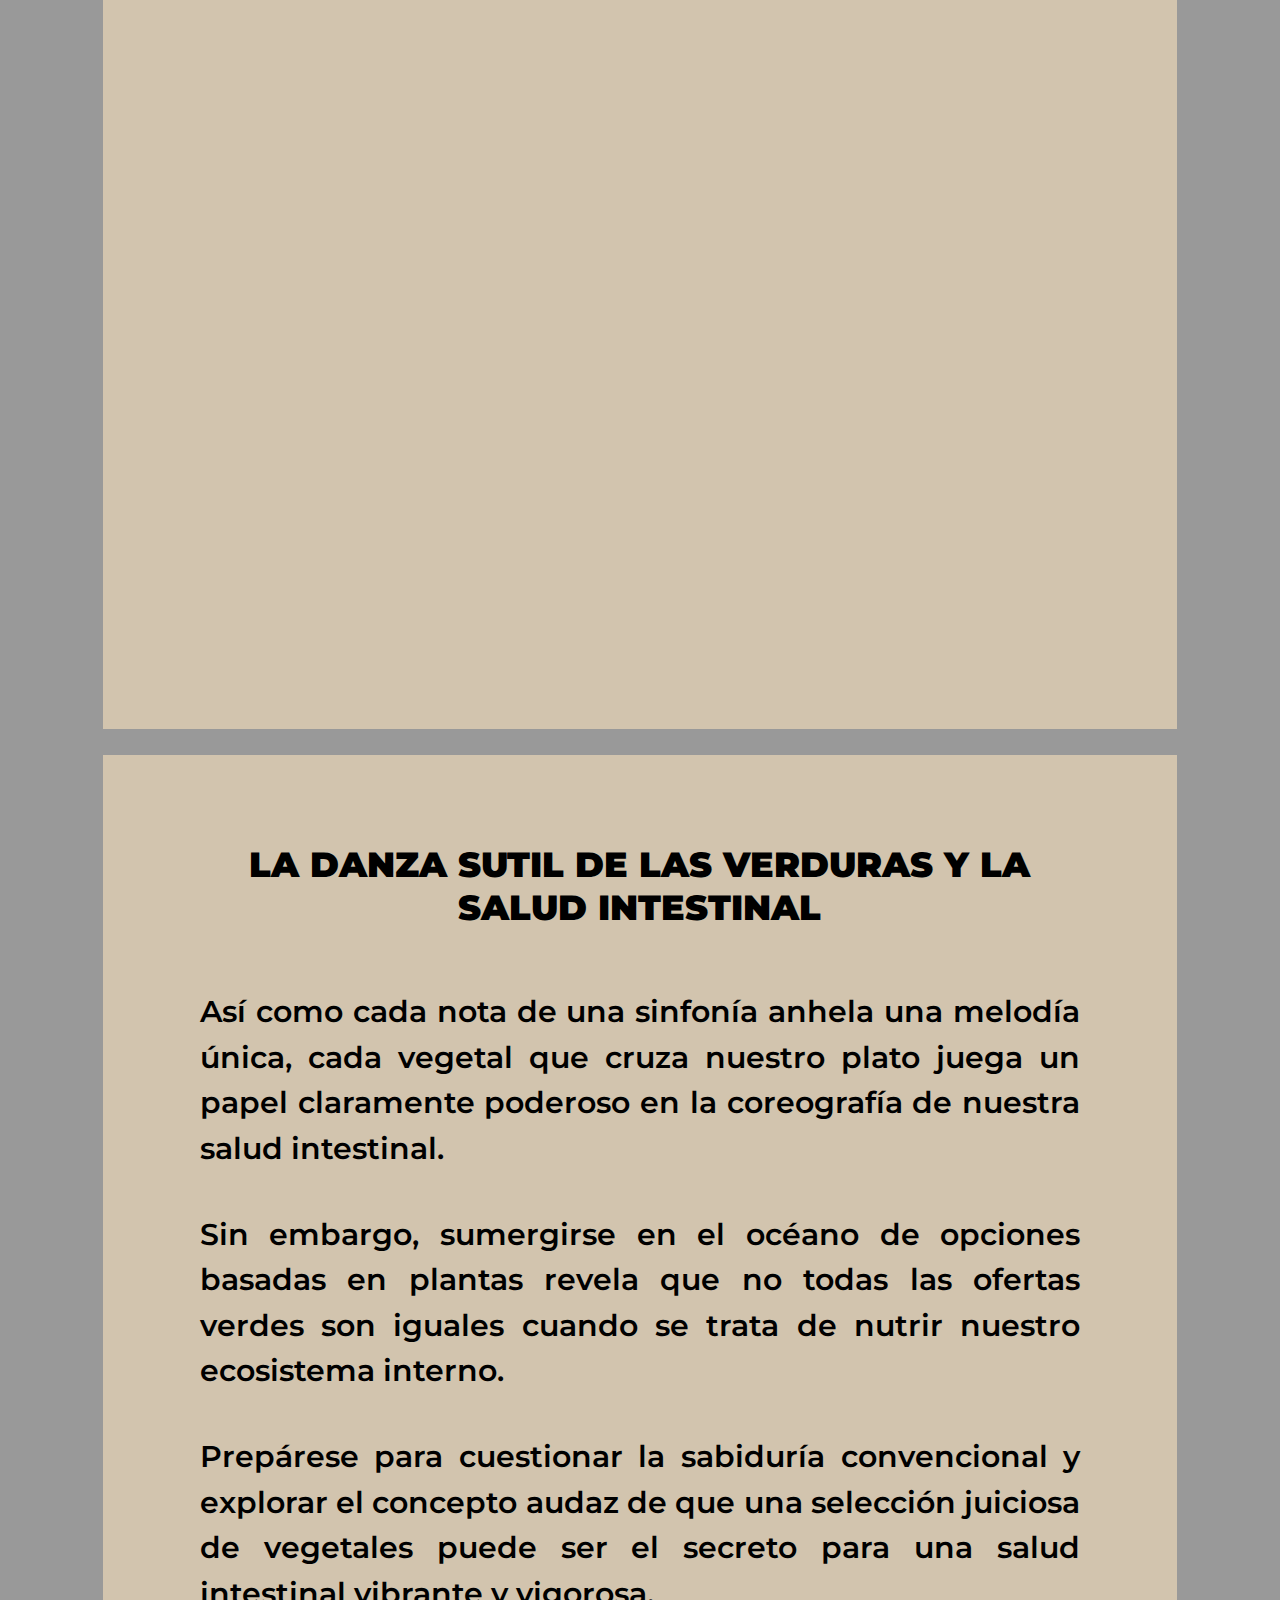
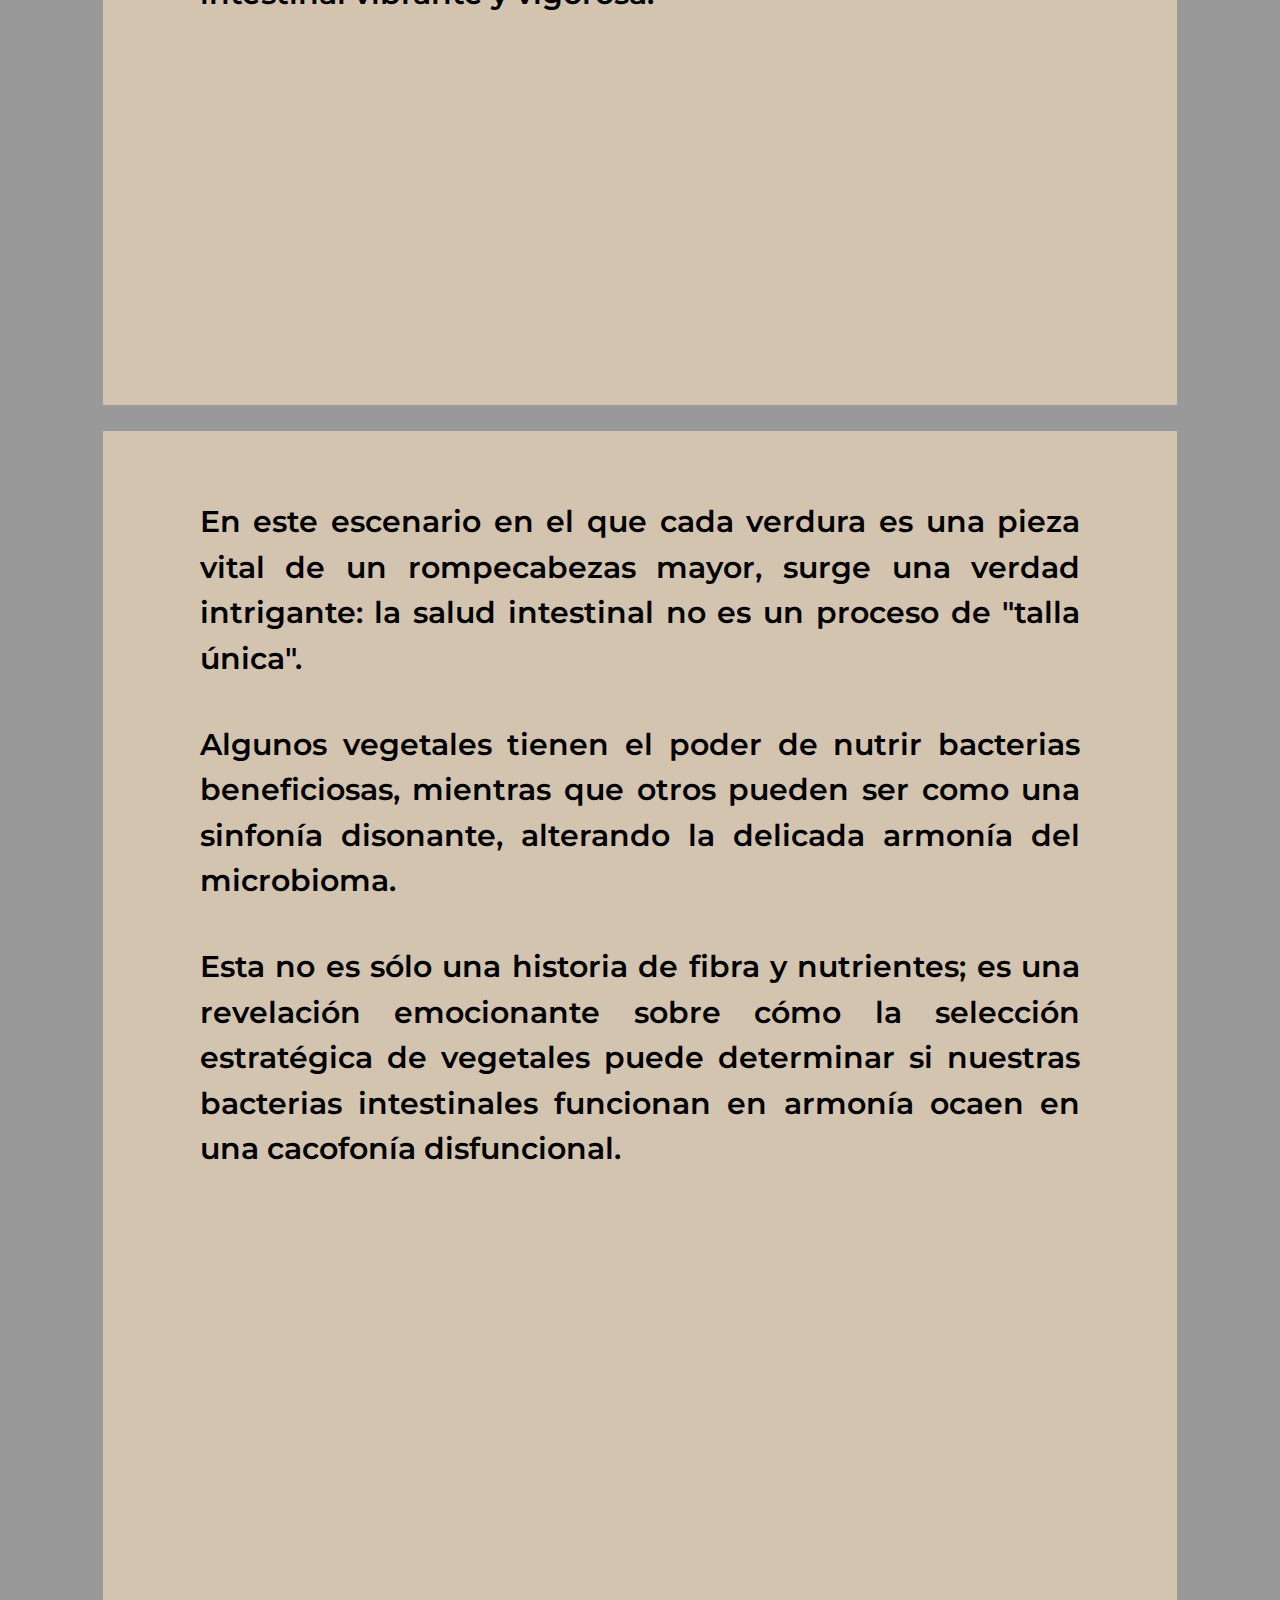
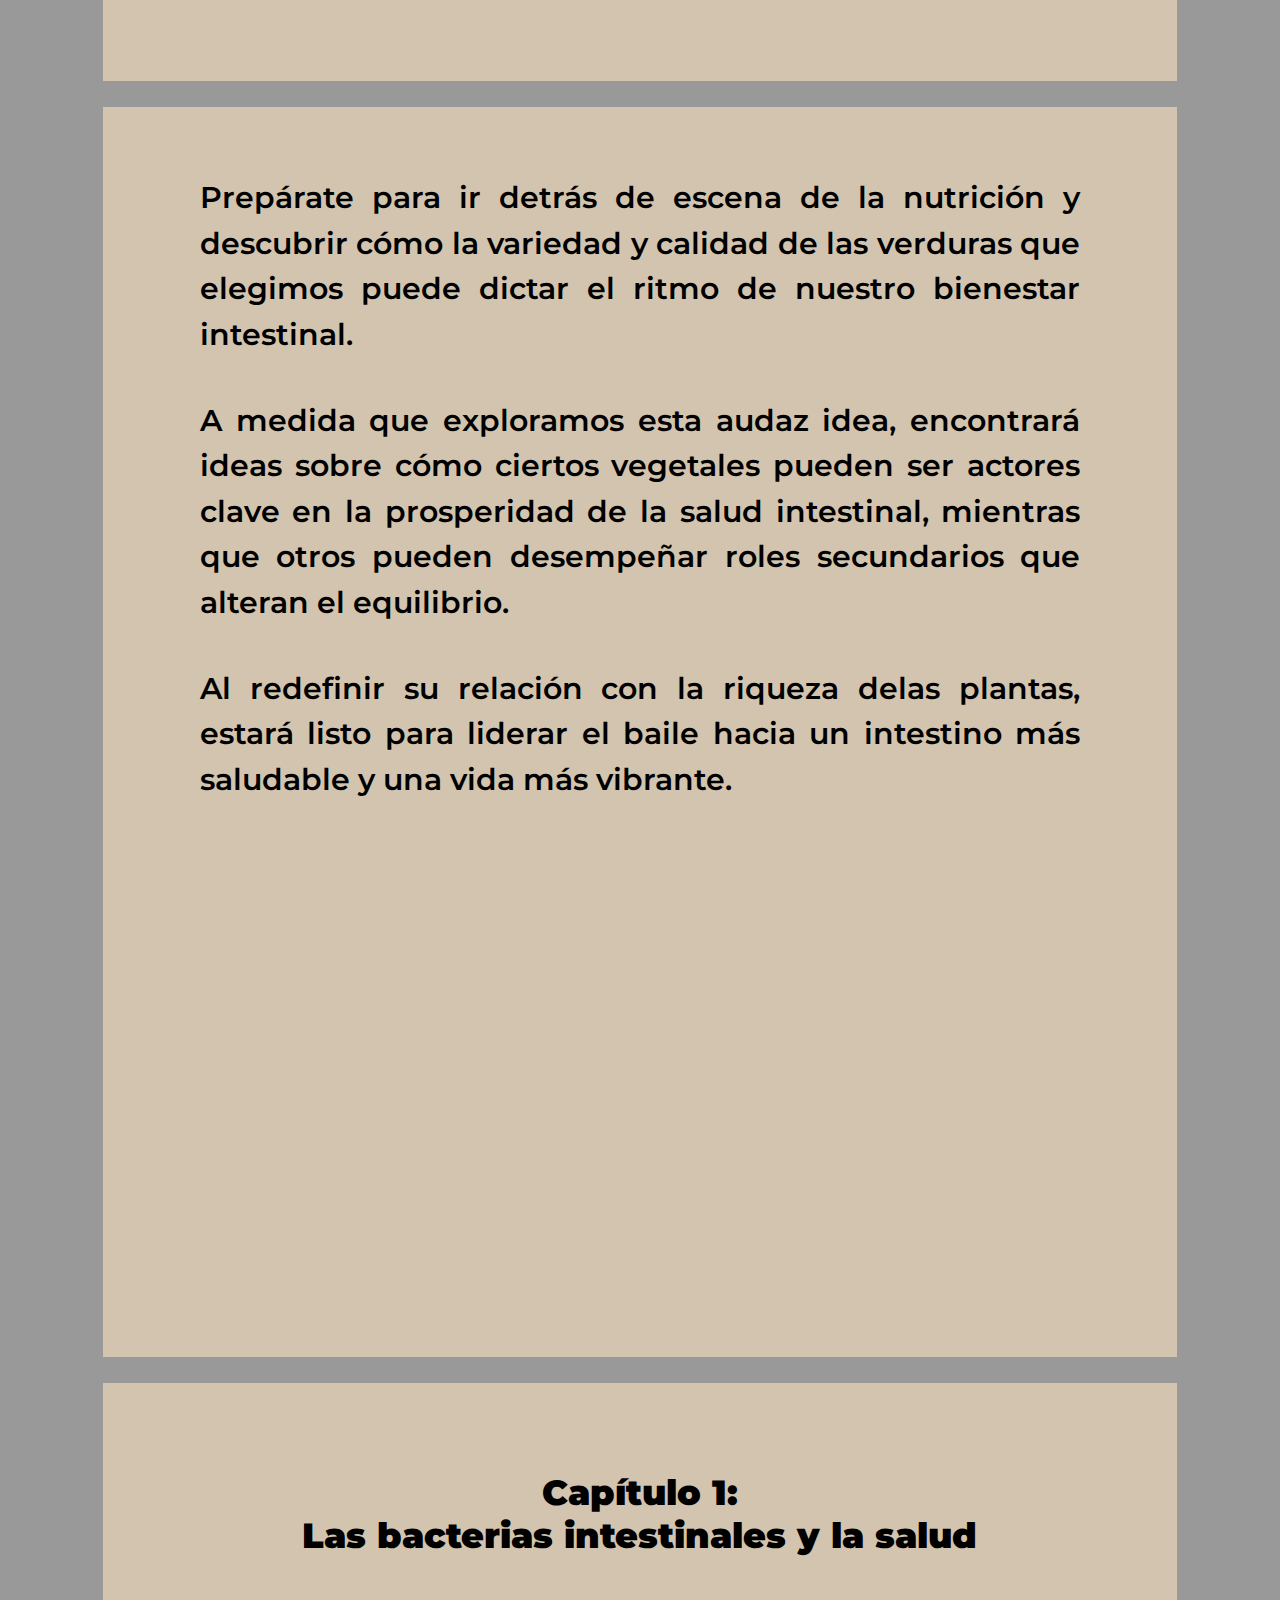
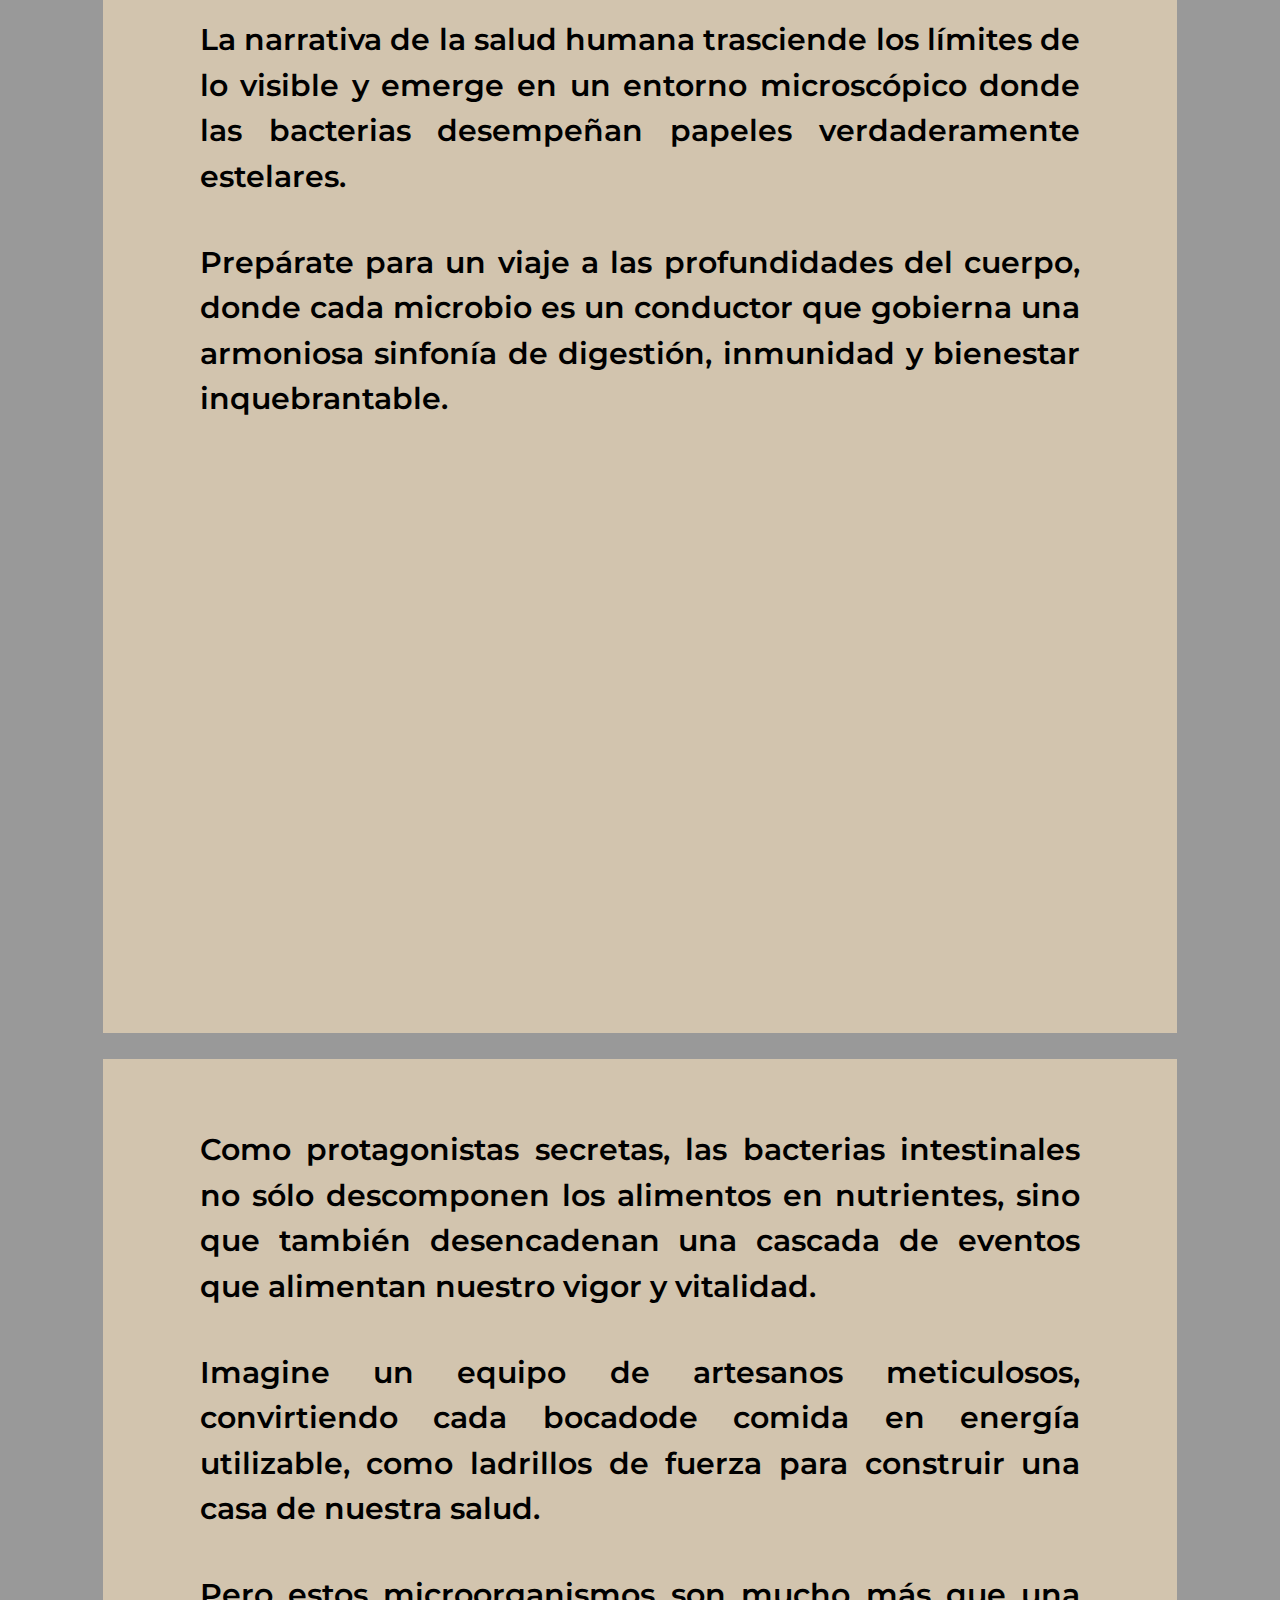
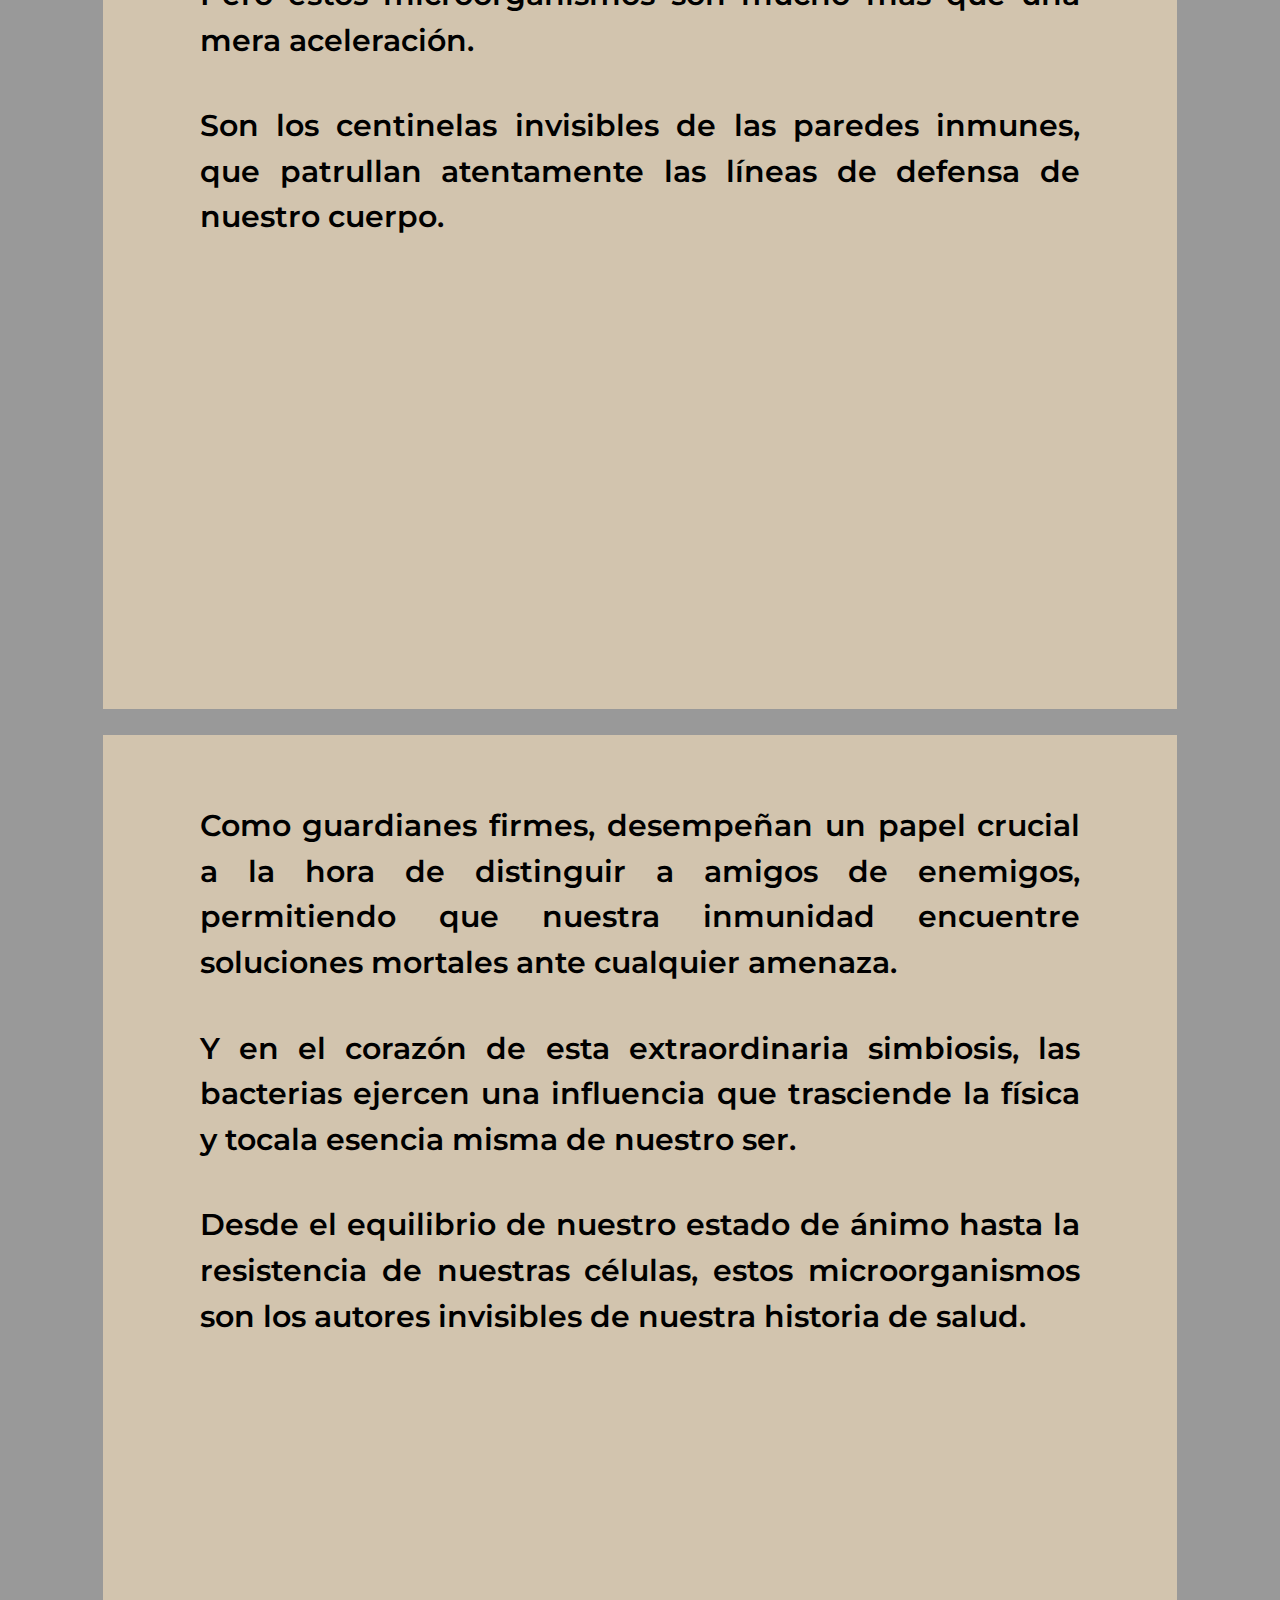
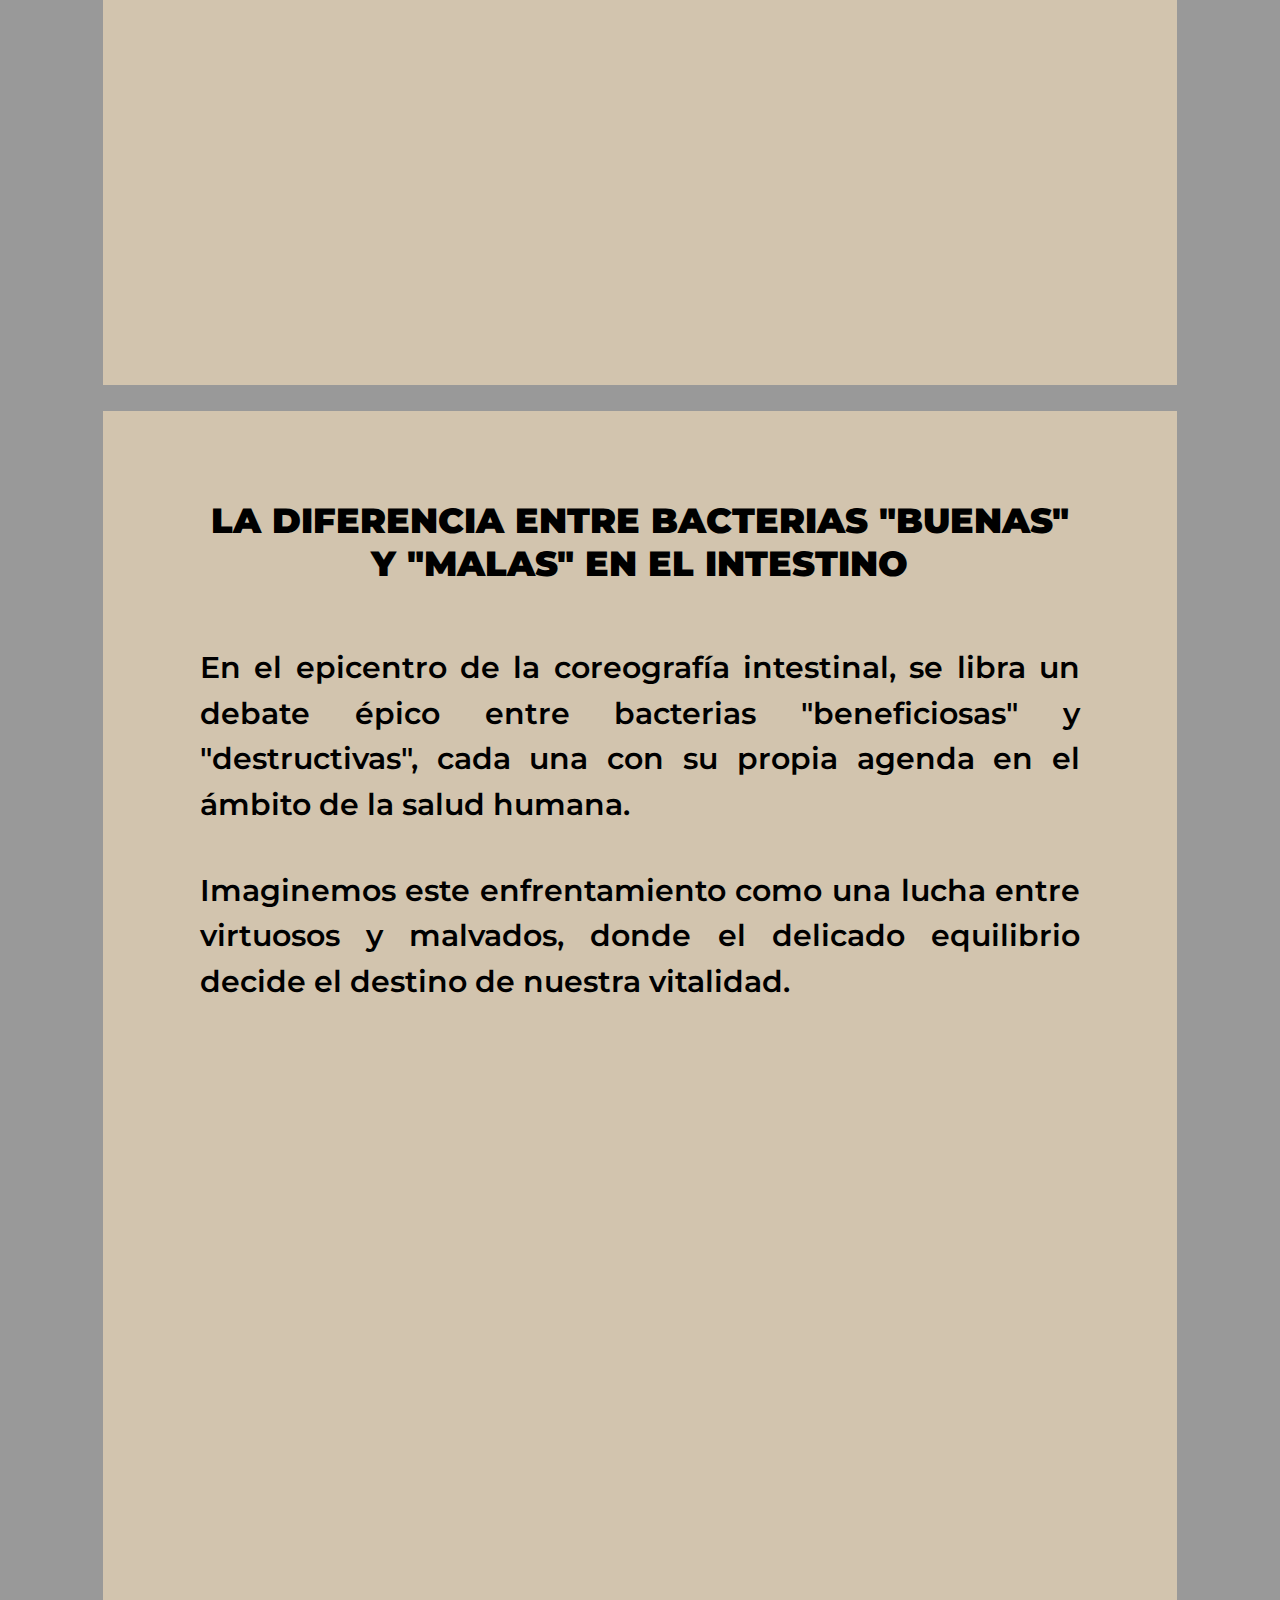
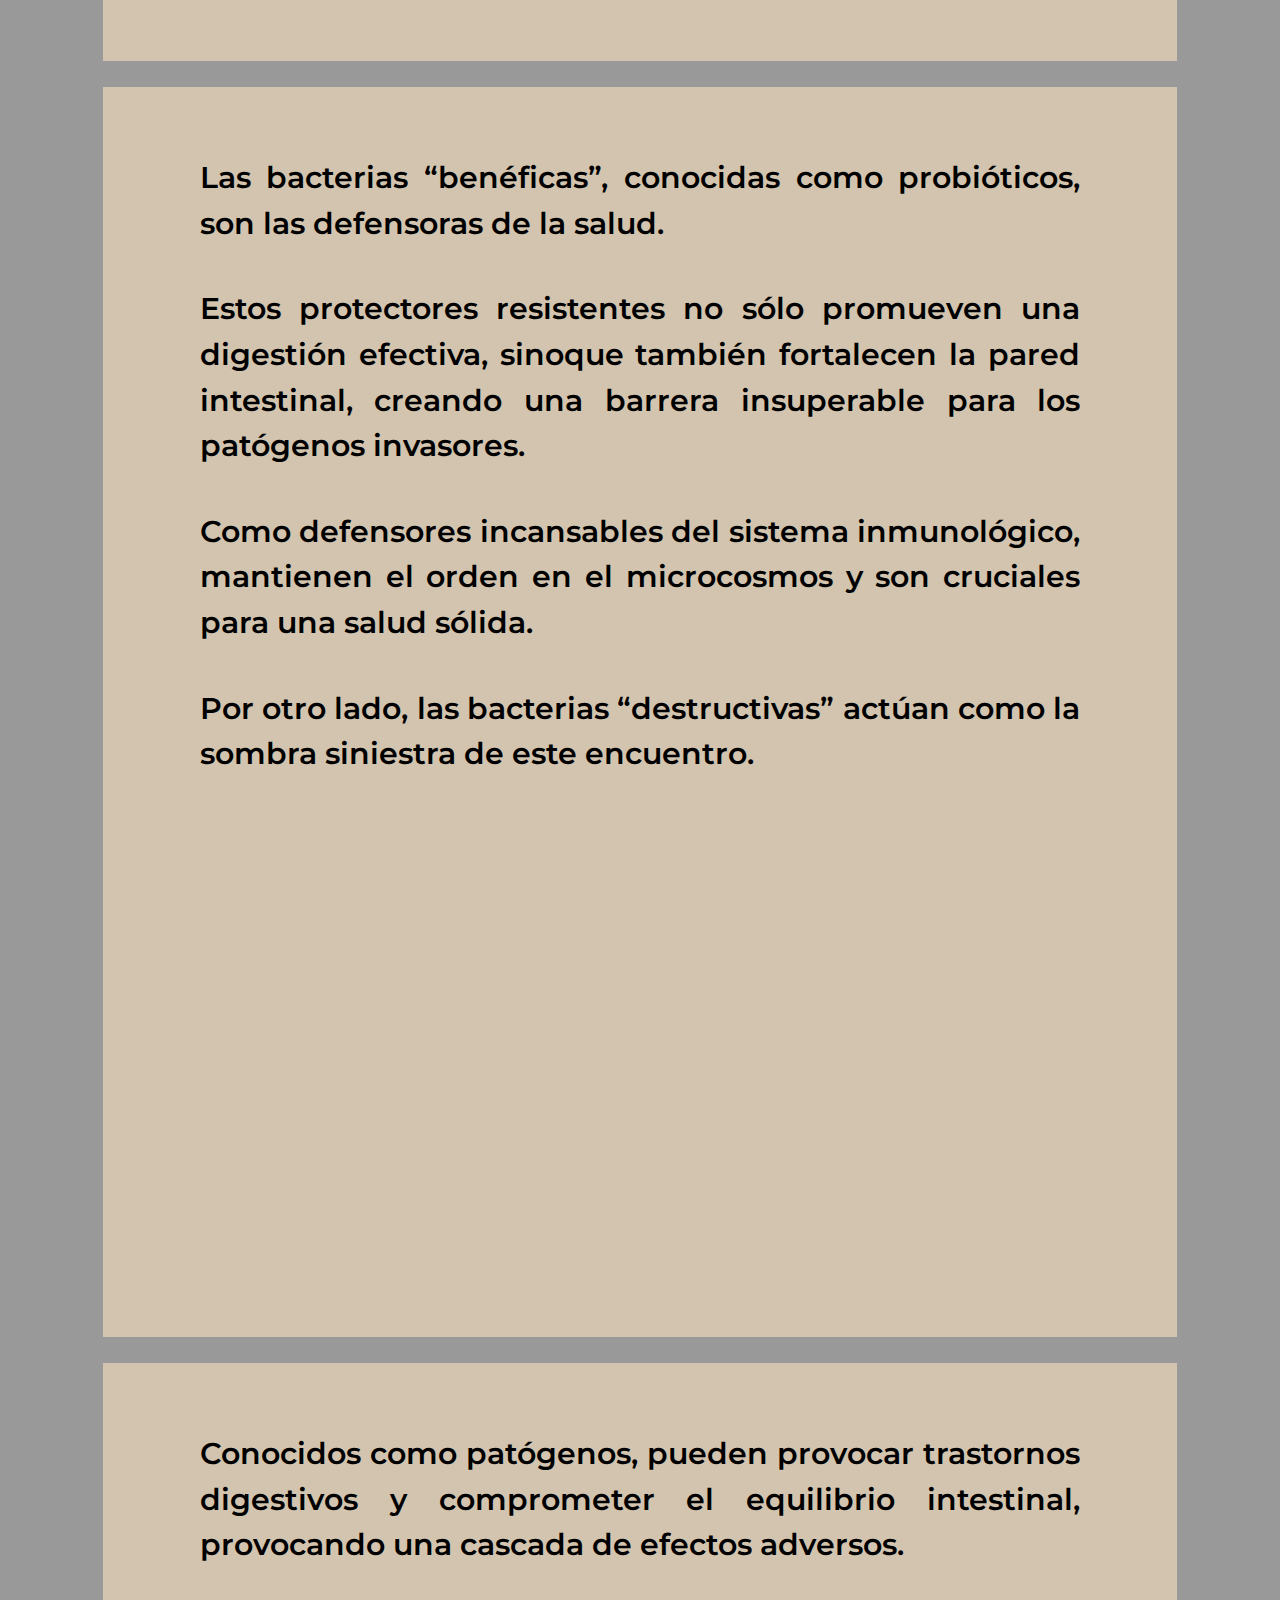
<file: ebooks/es/verduras_recomendadas/verduras_recomendadas.html>
<!DOCTYPE html>
<html lang="es">
<head>
  <meta charset="UTF-8">
  <meta name="viewport" content="width=device-width, initial-scale=1.0">

  <link rel="stylesheet" href="verduras_recomendadas.css">
</head>
<body>
  <img src="Capa.png">

  <hr>

  <div class="page">
    <h1>INTRODUCCIÓN</h1>
    <h2>DESCUBRIENDO LAS BACTERIAS INTESTINALES Y EL PESO CORPORAL</h2>
    <p>Bienvenido  al  reino  invisible  que  da forma  no  solo  a  tu  digestión,  sino también a los números en la báscula: el mundo de las bacterias intestinales.</p>
    <p>Estos  microbios  tienen  más  influenciade  la  que  creemos  y  desempeñan  unpapel  crucial  en  la  forma  en  que nuestro cuerpo gana y pierde peso.</p>
    <p>Prepárese  para  explorar  cómo  las bacterias  intestinales  pueden  ser  los socios  ocultos  en  su  viaje  hacia  una salud  equilibrada  y  un  peso  corporal saludable.</p>
  </div>

  <hr>

  <div class="page">
    <p>En  esta  inmersión  en  la  microscopía, descubrirá  que  estas  bacterias  son mucho más que simples pasajeros.</p>
    <p>Desempeñan  un  papel  activo  en  la regulación  de  procesos  clave  que afectan  nuestro  metabolismo  y composición corporal.</p>
    <p>A  medida  que  desentrañamos  los misterios  de  las  bacterias  intestinales, aprenderá  cómo  pueden  influir  en  su selecciones  de  alimentos,  niveles  de energía  e  incluso  los  desafíos  que enfrenta  en  su  búsqueda  de  un  peso ideal.</p>
    <p>Este viaje redefinirá su comprensión de la  relación  entre  las  bacterias intestinales y el control del peso.</p>
  </div>

  <hr>

  <div class="page">
    <p>Al  compensar  su  relación  con  estos microorganismos  invisibles,  estará preparado  para  adoptar  enfoques  más informados  hacia  un  peso  saludable  y duradero</p>
    <p>Así  que  prepárate  para  redefinir  los límites  de  tu  comprensión  y embarcarte  en  un  viaje  de  exploración hacia el universo íntimo de tu instinto.</p>
  </div>

  <hr>

  <div class="page">
    <h2>LA DANZA SUTIL DE LAS VERDURAS Y LA SALUD INTESTINAL</h2>
    <p>Así  como  cada  nota  de  una  sinfonía anhela una melodía única, cada vegetal que cruza nuestro plato juega un papel claramente  poderoso  en  la  coreografía de nuestra salud intestinal.</p>
    <p>Sin  embargo,  sumergirse  en  el  océano de  opciones  basadas  en  plantas  revela que  no  todas  las  ofertas  verdes  son iguales  cuando  se  trata  de  nutrir nuestro ecosistema interno.</p>
    <p>Prepárese  para  cuestionar  la  sabiduría convencional  y  explorar  el  concepto audaz de que una selección juiciosa de vegetales puede ser el secreto para una salud intestinal vibrante y vigorosa.</p>
  </div>

  <hr>

  <div class="page">
    <p>En  este  escenario  en  el  que  cada verdura  es  una  pieza  vital  de  un rompecabezas mayor, surge una verdad intrigante:  la  salud  intestinal  no  es  un proceso de "talla única".</p>
    <p>Algunos  vegetales  tienen  el  poder  de nutrir  bacterias  beneficiosas,  mientras que  otros  pueden  ser  como  una sinfonía  disonante,  alterando  la delicada armonía del microbioma.</p>
    <p>Esta  no  es  sólo  una  historia  de  fibra  y nutrientes;  es  una  revelación emocionante  sobre  cómo  la  selección estratégica  de  vegetales  puede determinar  si  nuestras  bacterias intestinales  funcionan  en  armonía  ocaen en una cacofonía disfuncional.</p>
  </div>

  <hr>

  <div class="page">
    <p>Prepárate para ir detrás de escena de la nutrición  y  descubrir  cómo  la  variedad y  calidad  de  las  verduras  que  elegimos puede  dictar  el  ritmo  de  nuestro bienestar intestinal.</p>
    <p>A  medida  que  exploramos  esta  audaz idea,  encontrará  ideas  sobre  cómo ciertos  vegetales  pueden  ser  actores clave  en  la  prosperidad  de  la  salud intestinal,  mientras  que  otros  pueden desempeñar  roles  secundarios  que alteran el equilibrio.</p>
    <p>Al redefinir su relación con la riqueza delas plantas,  estará  listo  para  liderar  el baile hacia un intestino más saludable y una vida más vibrante.</p>
  </div>

  <hr>

  <div class="page">
    <h2>Capítulo 1:<br> Las bacterias intestinales y la salud</h2>
    <p>La  narrativa  de  la  salud  humana trasciende  los  límites  de lo visible y emerge en un entorno microscópico donde las  bacterias  desempeñan papeles verdaderamente estelares.</p>
    <p>Prepárate  para  un  viaje  a  las profundidades  del  cuerpo,  donde  cada microbio es un conductor que gobierna una armoniosa  sinfonía  de  digestión, inmunidad y bienestar inquebrantable.</p>
  </div>

  <hr>

  <div class="page">
    <p>Como protagonistas secretas, las bacterias  intestinales  no  sólo descomponen  los  alimentos en nutrientes, sino que  también desencadenan una  cascada  de  eventos que alimentan nuestro vigor y vitalidad.</p>
    <p>Imagine  un  equipo  de  artesanos meticulosos,  convirtiendo  cada  bocadode  comida  en  energía  utilizable,  como ladrillos  de  fuerza  para  construir  una casa de nuestra salud.</p>
    <p>Pero estos microorganismos son mucho más que una mera aceleración.</p>
    <p>Son  los  centinelas  invisibles  de  las paredes  inmunes,  que  patrullan atentamente  las  líneas  de  defensa  de nuestro cuerpo.</p>
  </div>

  <hr>

  <div class="page">
    <p>Como  guardianes  firmes,  desempeñan un papel crucial a la hora de distinguir a amigos  de  enemigos,  permitiendo  que nuestra  inmunidad  encuentre soluciones  mortales  ante  cualquier amenaza.</p>
    <p>Y  en  el  corazón  de  esta  extraordinaria simbiosis,  las  bacterias  ejercen  una influencia que trasciende la física y tocala esencia misma de nuestro ser.</p>
    <p>Desde  el  equilibrio  de  nuestro  estado de  ánimo  hasta  la  resistencia  de nuestras  células,  estos microorganismos  son  los  autores invisibles de nuestra historia de salud.</p>
  </div>

  <hr>

  <div class="page">
    <h2>LA DIFERENCIA ENTRE BACTERIAS "BUENAS" Y "MALAS" EN EL INTESTINO</h2>
    <p>En  el  epicentro  de  la  coreografía intestinal,  se  libra  un  debate  épico entre  bacterias  "beneficiosas" y "destructivas",  cada  una  con  su  propia agenda  en  el  ámbito  de  la  salud humana.</p>
    <p>Imaginemos este enfrentamiento como una  lucha  entre  virtuosos  y  malvados, donde  el  delicado  equilibrio  decide  el destino de nuestra vitalidad.</p>
  </div>

  <hr>

  <div class="page">
    <p>Las  bacterias  “benéficas”,  conocidas como probióticos, son las defensoras de la salud.</p>
    <p>Estos  protectores  resistentes  no  sólo promueven una digestión efectiva, sinoque  también  fortalecen  la  pared intestinal,  creando  una  barrera insuperable  para  los  patógenos invasores.</p>
    <p>Como  defensores  incansables  del sistema  inmunológico,  mantienen  el orden  en  el  microcosmos  y  son cruciales para una salud sólida.</p>
    <p>Por  otro  lado,  las  bacterias “destructivas”  actúan  como  la  sombra siniestra de este encuentro.</p>
  </div>

  <hr>

  <div class="page">
    <p>Conocidos  como  patógenos,  pueden provocar  trastornos  digestivos  y comprometer  el  equilibrio  intestinal, provocando  una  cascada  de  efectos adversos.</p>
    <p>Su  objetivo  es  explotar  las  debilidades del sistema, socavando la salud general y comprometiendo la función inmune.</p>
    <p>Esta  batalla  titánica  entre  bacterias opuestas  es  un  recordatorio  constante de  la  importancia  de  fomentar  el equilibrio entre  las  fuerzas  antagónicas que  dan  forma  a  nuestro  bienestar intestinal.</p>
  </div>

  <hr>

  <div class="page">
    <h2>CAPÍTULO 2:<br> LOS BENEFICIOS PARA LA SALUD DE LAS VERDURAS</h2>
    <p>Aquí, en el capítulo sobre nutrición que desafía  el  orden  convencional, exploraremos los secretos que protegen las plantas y los beneficios que ofrecen a un organismo en busca de bosques.</p>
    <p>Cada  verdura,  como  una  cápsula  de salud  de  la  naturaleza,  está  repleta  de nutrientes esenciales, listos para liberar un  poder  nutritivo  que  puede desencadenar  profundas transformaciones en nuestro cuerpo.</p>
    <p>Las verduras son  verdaderos tesoros  dela  tierra,  una  fuente  inigualable  de vitaminas,  minerales  y  antioxidante sque fortalecen nuestra salud de manera incomparable.</p>
  </div>

  <hr>

  <div class="page">
    <p>Cada  bocado  es  una  oportunidad  para enriquecer nuestro organismo con fibra soluble  e  insoluble,  ayudando  a  la digestión,  manteniendo  elevados  los niveles  de  azúcar  en  sangre  y proporcionando  sensación  de  tensión de saciedad.</p>
    <p>Y  a  medida  que  navegamos  por  los núcleos del arco  iris  de las plantas,  nos encontramos  con  una  amplia  gama  de fitoquímicos  que  actúan  como soldados  de  la  salud,  protegiendo nuestras  células  y  nuestro  ADN  del estrés  oxidativo  y  reduciendo  el  riesgo de enfermedades crónicas.</p>
    <p>Además de ser verdaderos depósitos de nutrientes, las  verduras también tienen propiedades  antiinflamatorias  que desafían los rigores de la vida moderna.</p>
  </div>

  <hr>

  <div class="page">
    <p>No sólo ayudan a equilibrar la respuesta inmune  del  cuerpo,  sino  que  también son  importantes  para  mantener  un ambiente  interno  saludable  donde prosperan las bacterias "beneficiosas".</p>
    <p>En  este  capítulo,  se  sumergirá  en  las maravillas de una dieta rica en plantas, donde  cada  porción  es  una  inversión para  desarrollar  un  cuerpo  fuerte  y radiante,  listo  para  enfrentar  los desafíos  de  la  vida  con  energía  y vitalidad incomparables.</p>
  </div>

  <hr>

  <div class="page">
    <h2>Estas son algunas de las verduras que nutren y tonifican</h2>
    <p>En  este  recorrido  por  el  jardín  de  la vitalidad,  exploraremos  algunos  de  los vegetales  que  la  naturaleza  nos  ofrece generosamente, cada uno de los cuales aporta  una  serie  de  beneficios  que llevan nuestra salud a nuevas alturas.</p>
    <p><strong>Brócoli:</strong>  Este  héroe  verde  es  una  rica fuente de vitamina C, fibra y poderosos antioxidantes  como  el  sulforafano,  quetiene  propiedades  anticancerígenas comprobadas. Su diversidad nutricionales  un  auténtico  regalo  para  la  salud cardiovascular y la función inmune.</p>
    <p><strong>Zanahorias:</strong>  De  color  naranja  y vibrantes,  las  zanahorias  están  repletas de  betacaroteno,  que  nuestro  cuerpo convierte en una vitamina esencial parala  salud  ocular  y  una  piel  radiante. Además,  ofrecen  fibra  soluble  que promueve  la  salud  digestiva  y  ayuda  aregular los niveles de azúcar en sangre.</p>
  </div>

  <hr>

  <div class="page">
    <p><strong>Espinacas:</strong>  Este  tesoro  de  color  verde oscuro es uno de los mejores amigos de nuestro  cuerpo.  Rico  en  hierro,  calcio  y vitamina  K,  el  estimulante  fortalece  los huesos,  previene  la  anemia  y  favorece una  coagulación  sanguínea  saludable.Además,  su  composición  de  nitratos naturales  puede  mejorar  la  eficiencia del ejercicio físico.</p>
    <p><strong>Tomates:</strong>  estas  frutas  vibrantes,  a menudo  confundidas  con  verduras, están  cargadas  de  licopeno,  un antioxidante relacionado con un riesgo reducido  de  cáncer,  particularmente cáncer  de  próstata.  También  son  una excelente  fuente  de  vitamina  C  y potasio,  esenciales  para  la  salud cardiovascular.</p>
    <p><strong>Coliflor:</strong> Esta verdura  versátil  es  rica en vitamina C y fibra, lo que promueve una digestión  saludable  y  fortalece  el sistema  inmunológico.  Además,  sus compuestos  antiinflamatorios  pueden ayudar  a  reducir  el  riesgo  de enfermedades crónicas.</p>
  </div>

  <hr>

  <div class="page">
    <p><strong>Coliflor:</strong> Esta verdura  versátil  es  rica en vitamina C y fibra, lo que promueve una digestión  saludable  y  fortalece  el sistema  inmunológico.  Además,  sus compuestos  antiinflamatorios  pueden ayudar  a  reducir  el  riesgo  de enfermedades crónicas.</p>
    <p>Esta es sólo una breve exploración, una muestra de las maravillas nutricionales que la naturaleza tiene para ofrecer. Al adoptar estos vegetales como aliados en el viaje hacia una salud vibrante, estás eligiendo nutrir tu cuerpo con las herramientas esenciales para vivir una vida con una resiliencia y evasión incomparables.</p>
  </div>

  <hr>

  <div class="page">
    <p><strong>Maíz  transgénico:</strong> si bien el  maíz  en  su  forma natural  ofrece  algunos  beneficios  nutricional escomo fibra y antioxidantes, la versión transgénica es motivo de preocupación.</p>
    <p>El maíz transgénico a menudo contiene residuos de herbicidas,  como  el  glifosato,  que  pueden  tener efectos negativos en la salud humana.</p>
    <p>Además,  una  alteración  genética  puede  afectar  el valor  nutricional  y  la  composición  del  maíz, provocando sus potenciales beneficios.</p>
    <p><strong>Patata  Inglesa:</strong>  Las  patatas  inglesas,  consumidas con moderación, pueden formar parte de una dieta equilibrada.</p>
    <p>Sin  embargo,  su  alto  índice  glucémico  y  carga  de carbohidratos pueden provocar picos en los niveles de  azúcar  en  sangre,  lo  que  puede  contribuir  al aumento de peso y la resistencia a la insulina.</p>
    <p>Además, las patatas blancas suelen consumirse enformas altamente procesadas, como patatas fritas ypatatas  fritas,  que  añaden  calorías  vacías  y  grasasno saludables a la dieta</p>
    <p class="PS">AHORA QUE HEMOS EXPLORADO LOS VEGETALES QUE PUEDEN COMPROMETER LA  ARMONÍA  INTERIOR,  ESTÁS  MEJOR  EQUIPADO  PARA  TOMAR  DECISIONES CONSCIENTES Y SOSTENIBLES HACIA UNA SALUD VIBRANTE.</p>
    <p class="PS">RECUERDA QUE LA CLAVE ES EL EQUILIBRIO Y LA VARIEDAD, PERMITIENDO QUE TU CUERPO DISFRUTE DE UNA AMPLIA GAMA DE NUTRIENTES EVITANDO COMEREN EXCESO QUE PUEDE TENER CONSECUENCIAS INDESEABLES.</p>
  </div>

  <hr>

  <div class="page">
    <h1>CONCLUSIÓN:<br> EMPRENDER EL CAMINO HACIA LA SALUD CON PODER Y PROPÓSITO</h1>
    <p>AL CERRAR ESTE LIBRO ELECTRÓNICO, ES HORA DE INTERNALIZAR LAS LECCIONES QUE EXPLORAMOS JUNTOS.</p>
    <p>NUESTRO DÍA NOS CONVIERTE AL CORAZÓN DE LA SALUD, REVELANDO QUE NUESTRA VITALIDAD ES UN REFLEJO DE LA SIMBIOSIS ENTRE NUESTRO BOSQUE Y LA ARMONÍA DEL CUERPO.</p>
    <p>EL SECRETO PARA UNA SALUD VIBRANTE ESTÁ EN NUTRIR NUESTRAS BACTERIAS INTESTINALES Y ELEGIR SABIAMENTE LOS ALIMENTOS QUE NOS OFRECE LA NATURALEZA.</p>
  </div>

  <hr>

  <div class="page">
    <p>CADA  PÁGINA  DE  ESTE  LIBRO  ELECTRÓNICO NOS  DICE  QUE  SOMOS  LOS  AUTORES  DE NUESTRA SALUD</p>
    <p>CADA  COMIDA  SE  CONVIERTE  EN  UNA OPORTUNIDAD  PARA  CULTIVAR  EL BIENESTAR, NUTRIENDO CUERPO Y ALMA.</p>
    <p>SÉ  CONSCIENTE  DE  QUE  CADA  ELECCIÓN  ESUN  PASO  HACIA  UNA  VIDA  LLENA  DE VITALIDAD,  UNA  OPORTUNIDAD  PARA CONSTRUIR  UN  FUTURO  SALUDABLE  Y RESILIENTE</p>
    <p>AL  FECHAR  ESTE  LIBRO,  SUPE  QUE  EL  VIAJE HACIA LA SALUD ES CONTINUO Y ESTÁ LLENO DE POTENCIAL.</p>
    <p>A  PARTIR  DE  AHORA,  TENGO  EL  PODER  DE TRANSFORMAR TU  NARRATIVA DE  SALUD  ENUNA  HISTORIA  DE  ENERGÍA,  EQUILIBRIO  Y BIENESTAR</p>
    <p>OBLIGADO A SEGUIR ESTE VIAJE Y DARLE UN NOMBRE: LA SALUD ES UN VIAJE QUE VALE LA PENA ABRAZAR CON FUERZA Y PROPÓSITO.</p>
  </div>
</body>
</html>
</file>
<file: styles/appManzana.css>
@import url('https://fonts.googleapis.com/css2?family=Archivo:wght@300;400;500;600;700&display=swap');

body {
  background-color: #EBCBBF;
}

@media (min-width: 951px) {
  header {
    position: absolute;
    top: 0;
    left: 0;
    width: 100%;
    height: 80px;
    display: flex;
    justify-content: center;
    background-color: #7ED956;
  }
  
  .slider-container {
    margin: 80px auto;
    width: 415px;
    height: 415px;
    overflow: hidden;
    position: relative;
  }

  .slider {
    display: flex;
    transition: transform 0.5s ease-in-out;
  }

  .slider img {
    width: 415px;
    height: 415px;
  }

  .slider-btn {
    position: absolute;
    top: 50%;
    transform: translateY(-50%);
    cursor: pointer;
    padding: 10px;
    background-color: rgba(0, 0, 0, 0.5);
    color: white;
    border: none;
    outline: none;
    z-index: 2;
  }

  .prev {
    left: 0;
  }

  .next {
    right: 0;
  }

  main {
    margin: 0 auto;
    width: 80vw;
    display: flex;
    flex-wrap: wrap;
    column-gap: 15vw;
    row-gap: 5vw;
    justify-content: space-around;
  }

  section {
    width: fit-content;
    text-align: center;
    cursor: pointer;
    padding: 8px;
  }

  section:hover {
    border: solid 1px #000;
    border-radius: 10px;
  }

  section img {
    width: 10vw;
    max-width: 120px;
    height: 10vw;
    max-height: 120px;
  }

  p {
    font: normal 500 1.2rem 'Archivo', sans-serif;
  }

  .floatWhatsApp {
    margin: 0;

    position: fixed;
    bottom: 20px;
    right: 20px;

    width: 80px;
    height: 80px;
    cursor: pointer;
    
    border-radius: 50px;
    border: 2px solid #FFF;
    z-index: 100;

    animation: floatWhatsapp 1.2s infinite;
  }

  @keyframes floatWhatsapp {
    0% {
      width: 85px;
      height: 85px;
    }
    50% {
      width: 90px;
      height: 90px;
    }
    100% {
      width: 90px;
      height: 90px;
    }
  }

  .floatWhatsApp:hover {
    width: 85px;
    height: 85px;
  }
}

@media (max-width: 950px) {
  header {
    position: absolute;
    top: 0;
    left: 0;
    width: 100%;
    height: 60px;
    display: flex;
    justify-content: center;
    background-color: #7ED956;
  }
  
  .slider-container {
    margin: 60px 0;
    width: 100%;
    height: 360px;
    overflow: hidden;
    position: relative;
  }

  .slider {
    display: flex;
    transition: transform 0.5s ease-in-out;
  }

  .slider img {
    width: 100%;
    height: 100%;
    object-fit: cover;
  }

  .slider-btn {
    position: absolute;
    top: 50%;
    transform: translateY(-50%);
    cursor: pointer;
    padding: 10px;
    background-color: rgba(0, 0, 0, 0.5);
    color: white;
    border: none;
    outline: none;
    z-index: 2;
  }

  .prev {
    left: 0;
  }

  .next {
    right: 0;
  }

  main {
    width: 100%;
    display: flex;
    flex-wrap: wrap;
    gap: 3vh;
    justify-content: space-around;
  }

  section {
    width: 40vw;
    text-align: center;
    cursor: pointer;
    box-sizing: border-box;
    padding: 8px;
  }

  section img {
    width: 10vw;
    max-width: 120px;
    height: 10vw;
    max-height: 120px;
  }

  p {
    font: normal 500 0.9rem 'Archivo', sans-serif;
  }

  .floatWhatsApp {
    margin: 0;

    position: fixed;
    bottom: 20px;
    right: 20px;

    cursor: pointer;
    
    border-radius: 50px;
    border: 2px solid #FFF;
    z-index: 100;

    animation: floatWhatsapp 1.7s infinite;
  }

  @keyframes floatWhatsapp {
    0% {
      width: 65px;
      height: 65px;
    }
    50% {
      width: 70px;
      height: 70px;
    }
    100% {
      width: 65px;
      height: 65px;
    }
  }

  .floatWhatsApp:active {
    width: 65px;
    height: 65px;
  }
}
</file>
<file: styles/ebook.css>
body {
  display: flex;
  flex-direction: column;
  align-items: center;
}

a:hover {
  border: solid 1px #000;
}

@media (min-width: 951px) {
  header {
    position: absolute;
    top: 0;
    left: 0;
    width: 100%;
    height: 80px;
    display: flex;
    justify-content: center;
    background-color: #7ED956;
  }

  .voltar {
    position: absolute;
    left: 30px;
    display: flex;
    align-items: center;
    gap: 10px;
    cursor: pointer;
  }

  .iconVoltar {
    width: 30px;
    height: 30px;
  }

  .voltar p {
    font: normal 500 1.5rem 'Archivo', sans-serif;
    color: #FFF;
  }

  h1 {
    margin-top: 140px;
    text-align: center;
    width: 80%;
    font: normal 600 2.5rem 'Archivo', sans-serif;
    color: #E51A1A;
  }

  section {
    margin: 60px auto 0 auto;
    display: flex;
    justify-content: center;
    align-items: center;
  }

  section img {
    width: 20px;
    height: 20px;
  }

  a {
    padding: 36px 24px;
    text-align: center;
    text-decoration: none;
  
    font: normal 700 1.4rem 'Archivo', sans-serif;
    color: #FFF;
  
    border: none;
    border-radius: 10px;
    background: linear-gradient(90deg, #E51A1A 0%, rgba(255, 0, 0, 1) 65.20%, rgba(197, 47, 47, 1) 100%);
    cursor: pointer;
  }

  iframe {
    margin: 20px auto 0 auto;
    display: flex;
    flex-direction: column;
    gap: 1vw;
    width: 90vw;
    height: 60vw;
    border-radius: 4px;
  }

  h2 {
    padding-top: 10px;
    font: normal 500 1.5rem 'Archivo', sans-serif;
  }
}

@media (max-width: 950px) {
  header {
    position: absolute;
    top: 0;
    left: 0;
    width: 100%;
    height: 60px;
    display: flex;
    justify-content: center;
    background-color: #7ED956;
  }

  .voltar {
    position: absolute;
    left: 10px;
    display: flex;
    align-items: center;
    gap: 5px;
    cursor: pointer;
  }

  .iconVoltar {
    width: 20px;
    height: 20px;
  }

  .voltar p {
    font: normal 500 1.2rem 'Archivo', sans-serif;
    color: #FFF;
  }

  h1 {
    margin-top: 90px;
    text-align: center;
    width: 90%;
    font: normal 600 1.4rem 'Archivo', sans-serif;
    color: #E51A1A;
  }

  section {
    margin: 20px auto 0 auto;
    display: flex;
    justify-content: center;
    align-items: center;
  }

  section img {
    width: 12px;
    height: 12px;
  }

  a {
    padding: 36px 24px;
    text-align: center;
    text-decoration: none;
  
    font: normal 700 1rem 'Archivo', sans-serif;
    color: #FFF;
  
    border: none;
    border-radius: 10px;
    background: linear-gradient(90deg, #E51A1A 0%, rgba(255, 0, 0, 1) 65.20%, rgba(197, 47, 47, 1) 100%);
    cursor: pointer;
  }

  iframe {
    margin: 20px auto 0 auto;
    display: flex;
    flex-direction: column;
    gap: 0.5vw;
    width: 95vw;
    height: 60vh;
    border-radius: 4px;
  }

  h2 {
    padding-top: 10px;
    font: normal 500 1.5rem 'Archivo', sans-serif;
  }
}
</file>
<file: ebooks/es/afrodite/afrodite.css>
@import url('https://fonts.googleapis.com/css2?family=Montserrat:wght@400;500;600;700;800;900&display=swap');

body {
  background-color: #999;
  font-family: 'Montserrat', sans-serif;
  color: #91445E;
  display: flex;
  flex-direction: column;
  align-items: center;
}

.underline {
  text-decoration: underline;
}

@media (min-width: 951px) {
  .page {
    margin: auto;
    padding: 48px;
    box-sizing: border-box;
    width: 85%;
    min-height: 1250px;
    height: fit-content;
    background-color: #EFD5DF;
  }
  
  img {
    width: 85%;
  }
  
  hr {
    border: solid 5px #999;
  }

  h1 {
    margin: 80px auto;
    font-family: 'Times New Roman', Times, serif;
    text-align: center;
    font-size: 6rem;
    font-weight: 900;
    letter-spacing: 5px;
  }
  
  h2 {
    margin: 40px auto;
    width: 90%;
    text-align: center;
    font-size: 2.2rem;
    font-weight: 900;
  }

  h3 {
    margin-top: 30px auto 0 auto;
    padding: 20px;
    width: 90%;
    font-size: 2rem;
    font-weight: 800;
  }

  h4 {
    text-align: justify;
    font-size: 1.9rem;
    font-weight: 700;
  }

  h6 {
    margin: 10px;
    font-size: 1.9rem;
    font-weight: 600;
  }

  .PS {
    margin: 30px auto 0 auto;
    padding: 20px;
    width: 90%;
    font-size: 1.4rem;
    font-weight: 800;
  }
  
  p {
    padding: 20px;
    margin: auto;
    width: 90%;
    font-weight: 600;
    font-size: 1.9rem;
    line-height: 1.5;
    text-align: justify;
  }

  ul {
    margin-left: 40px;
    text-align: justify;
  }
}

@media (max-width: 950px) {
  .page {
    margin: auto;
    padding: 24px;
    box-sizing: border-box;
    width: 95%;
    min-height: 720px;
    height: fit-content;
    background-color: #EFD5DF;
  }
  
  img {
    width: 95%;
  }
  
  hr {
    border: solid 5px #999;
  }
  
  h1 {
    margin: 30px auto;
    text-align: center;
    font-family: 'Times New Roman', Times, serif;
    font-size: 1.8rem;
    font-weight: 900;
  }

  h2 {
    padding-bottom: 20px;
    text-align: center;
    font-size: 1rem;
    font-weight: 900;
  }

  h3 {
    margin-top: 30px;
    font-size: 0.9rem;
    font-weight: 800;
  }

  h4 {
    text-align: justify;
    font-size: 0.8rem;
    font-weight: 700;
  }

  h6 {
    margin: 10px;
    font-size: 0.9rem;
    font-weight: 600;
  }

  .PS {
    margin: 20px 0 0 0;
    width: 100%;
    padding: 0;
    font-size: 0.5rem;
    font-weight: 800;
  }
  
  p {
    text-align: justify;
    font-weight: 600;
    font-size: 0.9rem;
    line-height: 1.5;
  }
}
</file>
<file: ebooks/es/ativar_hormonio/ativar_hormonio.css>
@import url('https://fonts.googleapis.com/css2?family=Montserrat:wght@400;500;600;700;800;900&display=swap');

body {
  background-color: #999;
  font-family: 'Montserrat', sans-serif;
  display: flex;
  flex-direction: column;
  align-items: center;
}

.underline {
  text-decoration: underline;
}

@media (min-width: 951px) {
  .page {
    margin: auto;
    padding: 48px;
    box-sizing: border-box;
    width: 85%;
    min-height: 1250px;
    height: fit-content;
    background-color: #FFF7DF;
  }
  
  img {
    width: 85%;
  }
  
  hr {
    border: solid 5px #999;
  }

  h1 {
    margin: 80px auto;
    text-align: center;
    font-size: 6rem;
    font-weight: 900;
  }
  
  h2 {
    margin: 40px auto;
    width: 90%;
    text-align: center;
    font-size: 2.2rem;
    font-weight: 900;
  }

  h3 {
    margin-top: 30px auto 0 auto;
    padding: 20px;
    width: 90%;
    font-size: 2rem;
    font-weight: 800;
  }

  h4 {
    text-align: justify;
    font-size: 1.9rem;
    font-weight: 700;
  }

  h6 {
    margin: 10px;
    font-size: 1.9rem;
    font-weight: 600;
  }

  .PS {
    margin: 30px auto 0 auto;
    padding: 20px;
    width: 90%;
    font-size: 1.4rem;
    font-weight: 800;
  }
  
  p {
    padding: 20px;
    margin: auto;
    width: 90%;
    font-weight: 600;
    font-size: 1.9rem;
    line-height: 1.5;
    text-align: justify;
  }

  ul {
    margin-left: 40px;
    text-align: justify;
  }
}

@media (max-width: 950px) {
  .page {
    margin: auto;
    padding: 24px;
    box-sizing: border-box;
    width: 95%;
    min-height: 720px;
    height: fit-content;
    background-color: #FFF7DF;
  }
  
  img {
    width: 95%;
  }
  
  hr {
    border: solid 5px #999;
  }
  
  h1 {
    margin: 30px auto;
    text-align: center;
    font-size: 1.8rem;
    font-weight: 900;
  }

  h2 {
    padding-bottom: 20px;
    text-align: center;
    font-size: 1rem;
    font-weight: 900;
  }

  h3 {
    margin-top: 30px;
    font-size: 0.9rem;
    font-weight: 800;
  }

  h4 {
    text-align: justify;
    font-size: 0.8rem;
    font-weight: 700;
  }

  h6 {
    margin: 10px;
    font-size: 0.9rem;
    font-weight: 600;
  }

  .PS {
    margin: 20px 0 0 0;
    width: 100%;
    padding: 0;
    font-size: 0.5rem;
    font-weight: 800;
  }
  
  p {
    text-align: justify;
    font-weight: 600;
    font-size: 0.9rem;
    line-height: 1.5;
  }
}
</file>
<file: ebooks/es/truco_manzana/truco_manzana.css>
@import url('https://fonts.googleapis.com/css2?family=Montserrat:wght@400;500;600;700;800;900&display=swap');

body {
  display: flex;
  flex-direction: column;
  align-items: center;

  font-family: 'Montserrat', sans-serif;
  color: #5A9102; 

  background-color: #999;
}

@media screen and (min-width: 951px) {
  .mark {
    width: 50px;
    height: 2000px;
    background-color: #5A9102;
  }

  .page {
    display: flex;
    margin: auto;
    width: 85%;
    background-color: #F0F0F5;
  }

  .content {
    flex: 1;
  }

  .page .content {
    flex-grow: 1;
    min-height: 2000px;
  }
  
  img {
    width: 85%;
  }
  
  hr {
    border: solid 5px #999;
  }

  h1 {
    margin: 60px auto;
    width: 90%;
    text-align: center;
    font-size: 3rem;
    font-weight: 900;
    color: #5A9102; 
  }
  
  h2 {
    margin: 60px auto;
    width: 90%;
    text-align: center;
    font-size: 2.2rem;
    font-weight: 900;
    color: #5A9102; 
  }

  h3 {
    font-size: 2rem;
    font-weight: 800;
  }

  h4 {
    margin: 40px;
    padding: 20px;
    width: 90%;
    text-align: justify;
    font-size: 1.9rem;
    font-weight: 700;
    color: #5A9102; 
  }

  h5 {
    margin: 40px auto;
    width: 90%;
    text-align: center;
    font-size: 1.7rem;
    font-weight: 900;
    color: #BF433B;
  }

  h6 {
    margin: 10px;
    font-size: 1.9rem;
    font-weight: 600;
  }

  .PS {
    margin: 60px 0 0 0;
    width: 100%;
    padding: 0;
    font-size: 1.9rem;
    font-weight: 600;
  }
  
  p {
    padding: 20px;
    margin: auto;
    width: 90%;
    font-weight: 600;
    font-size: 1.9rem;
    line-height: 1.5;
    text-align: justify;
  }
}

@media screen and (max-width: 950px) {
  .mark {
    width: 30px;
    height: 1000px;
    background-color: #5A9102;
  }

  .page {
    display: flex;
    margin: auto;
    width: 95%;
    background-color: #F0F0F5;
  }
  .content {
    flex: 1;
    padding: 24px;
    box-sizing: border-box;
  }
  
  .page .content {
    flex-grow: 1;
    min-height: 1000px;
  }

  img {
    width: 95%;
  }
  
  hr {
    border: solid 5px #999;
  }

  h1 {
    padding-bottom: 20px;
    text-align: center;
    font-size: 2rem;
    font-weight: 900;
    color: #5A9102;
  }
  
  h2 {
    padding-bottom: 20px;
    text-align: center;
    font-size: 1rem;
    font-weight: 900;
    color: #5A9102;
  }

  h3 {
    font-size: 0.9rem;
    font-weight: 800;
  }

  h4 {
    text-align: justify;
    font-size: 0.8rem;
    font-weight: 700;
  }

  h6 {
    margin: 10px;
    font-size: 0.9rem;
    font-weight: 600;
  }

  .PS {
    margin: 20px 0 0 0;
    width: 100%;
    padding: 0;
    font-size: 0.8rem;
    font-weight: 600;
  }
  
  p {
    text-align: justify;
    font-weight: 600;
    font-size: 0.9rem;
    line-height: 1.5;
  }
}
</file>
<file: ebooks/es/verduras_recomendadas/verduras_recomendadas.css>
@import url('https://fonts.googleapis.com/css2?family=Montserrat:wght@400;500;600;700;800;900&display=swap');

body {
  background-color: #999;
  font-family: 'Montserrat', sans-serif;
  display: flex;
  flex-direction: column;
  align-items: center;
}

@media (min-width: 951px) {
  .page {
    margin: auto;
    padding: 48px;
    box-sizing: border-box;
    width: 85%;
    min-height: 1250px;
    height: fit-content;
    background-color: #D2C4AE;
  }
  
  img {
    width: 85%;
  }
  
  hr {
    border: solid 5px #999;
  }

  h1 {
    margin: 80px auto;
    text-align: center;
    font-size: 4rem;
    font-weight: 900;
  }
  
  h2 {
    margin: 40px auto;
    width: 90%;
    text-align: center;
    font-size: 2.2rem;
    font-weight: 900;
  }

  h3 {
    font-size: 2rem;
    font-weight: 800;
  }

  h4 {
    text-align: justify;
    font-size: 1.9rem;
    font-weight: 700;
  }

  h6 {
    margin: 10px;
    font-size: 1.9rem;
    font-weight: 600;
  }

  .PS {
    margin: 30px auto 0 auto;
    padding: 20px;
    width: 90%;
    font-size: 1.4rem;
    font-weight: 800;
  }
  
  p {
    padding: 20px;
    margin: auto;
    width: 90%;
    font-weight: 600;
    font-size: 1.9rem;
    line-height: 1.5;
    text-align: justify;
  }
}

@media (max-width: 950px) {
  .page {
    margin: auto;
    padding: 24px;
    box-sizing: border-box;
    width: 95%;
    min-height: 720px;
    height: fit-content;
    background-color: #D2C4AE;
  }
  
  img {
    width: 95%;
  }
  
  hr {
    border: solid 5px #999;
  }
  
  h1 {
    margin: 30px auto;
    text-align: center;
    font-size: 1.8rem;
    font-weight: 900;
  }

  h2 {
    padding-bottom: 20px;
    text-align: center;
    font-size: 1rem;
    font-weight: 900;
  }

  h3 {
    font-size: 0.9rem;
    font-weight: 800;
  }

  h4 {
    text-align: justify;
    font-size: 0.8rem;
    font-weight: 700;
  }

  h6 {
    margin: 10px;
    font-size: 0.9rem;
    font-weight: 600;
  }

  .PS {
    margin: 20px 0 0 0;
    width: 100%;
    padding: 0;
    font-size: 0.5rem;
    font-weight: 800;
  }
  
  p {
    text-align: justify;
    font-weight: 600;
    font-size: 0.9rem;
    line-height: 1.5;
  }
}
</file>
